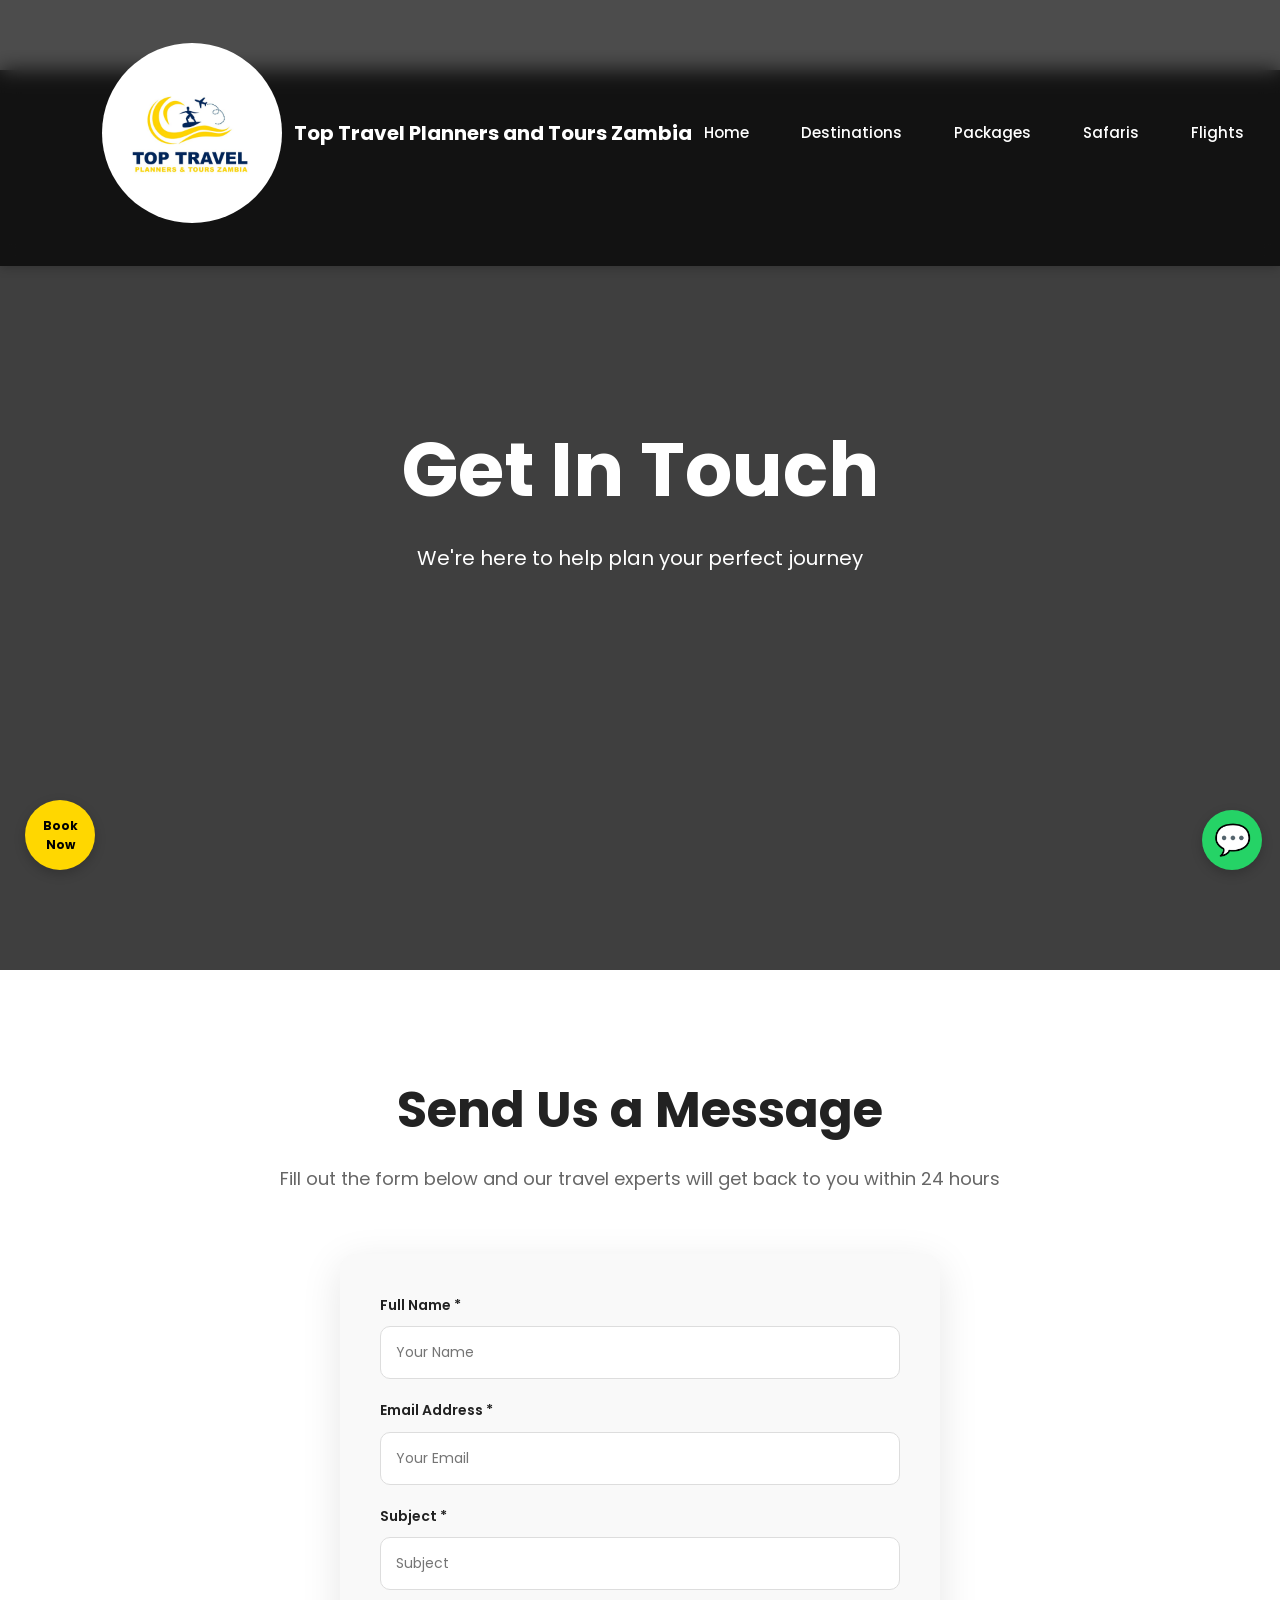
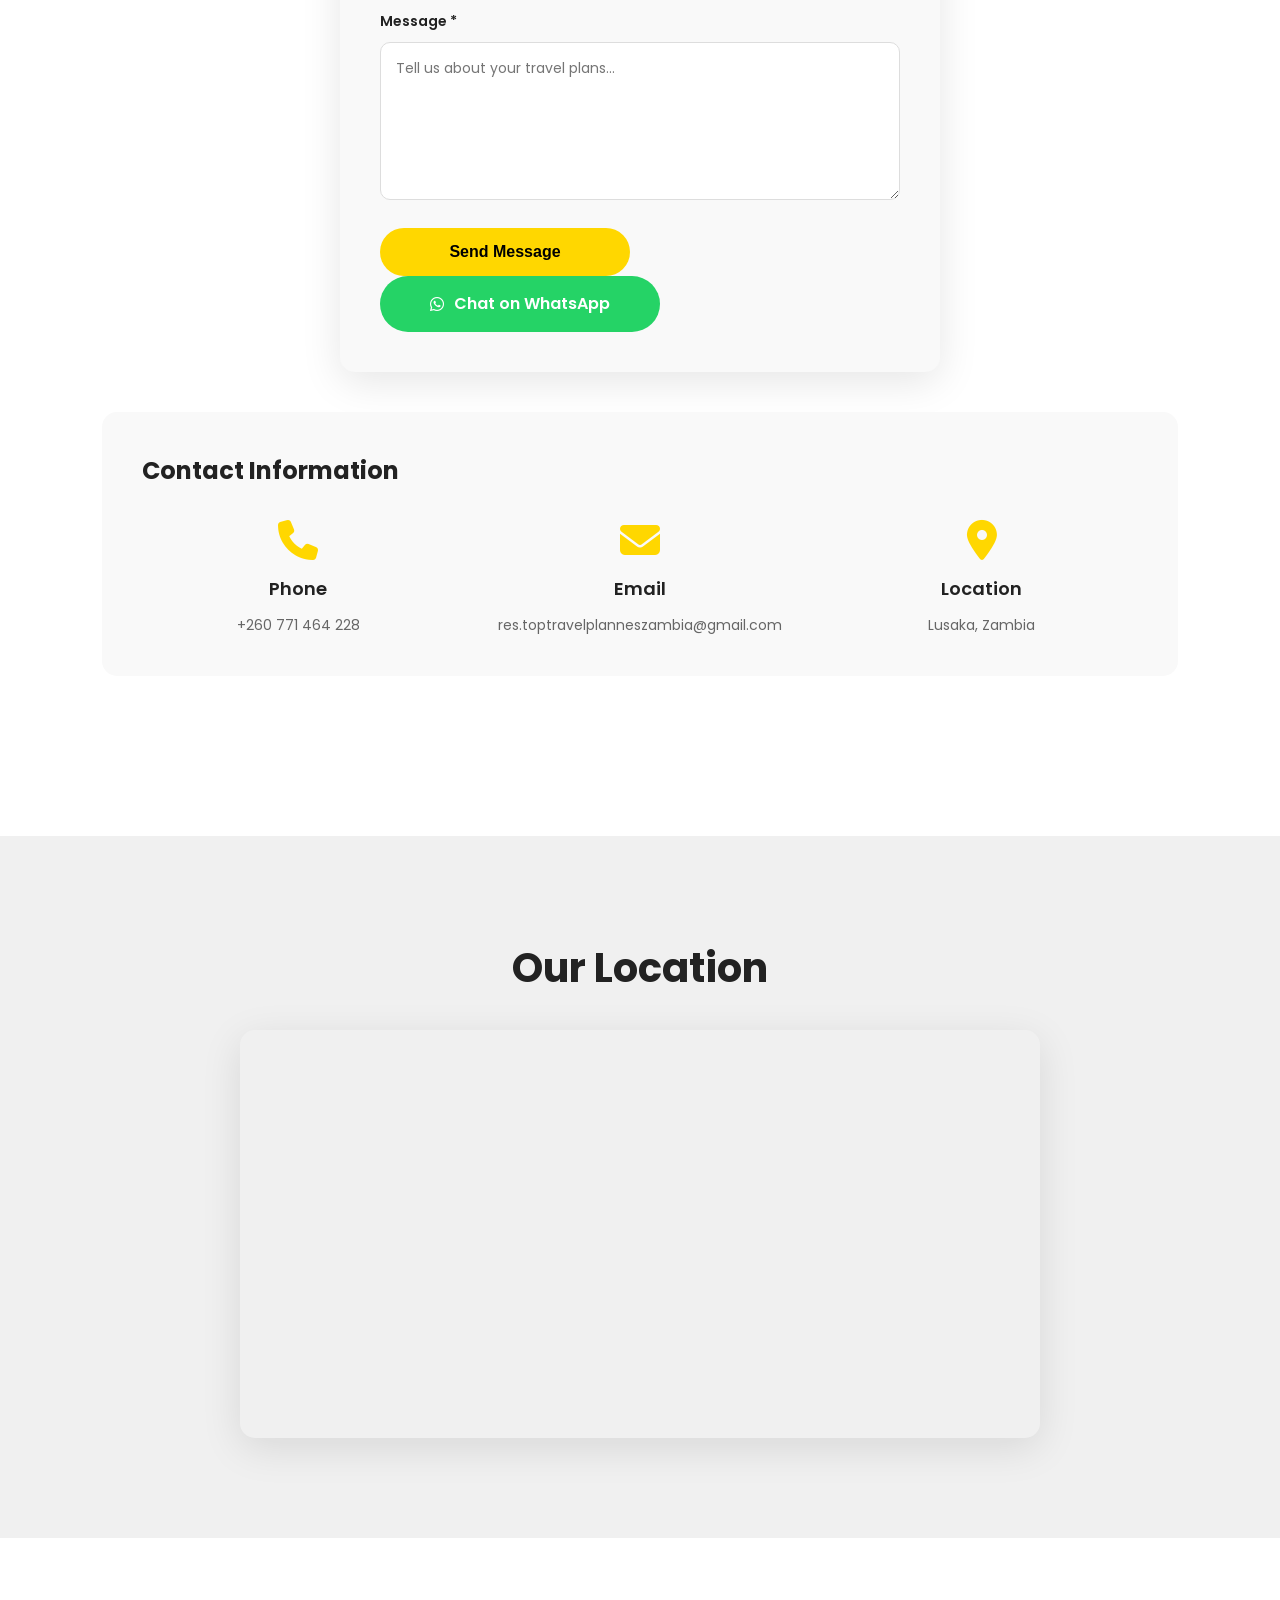
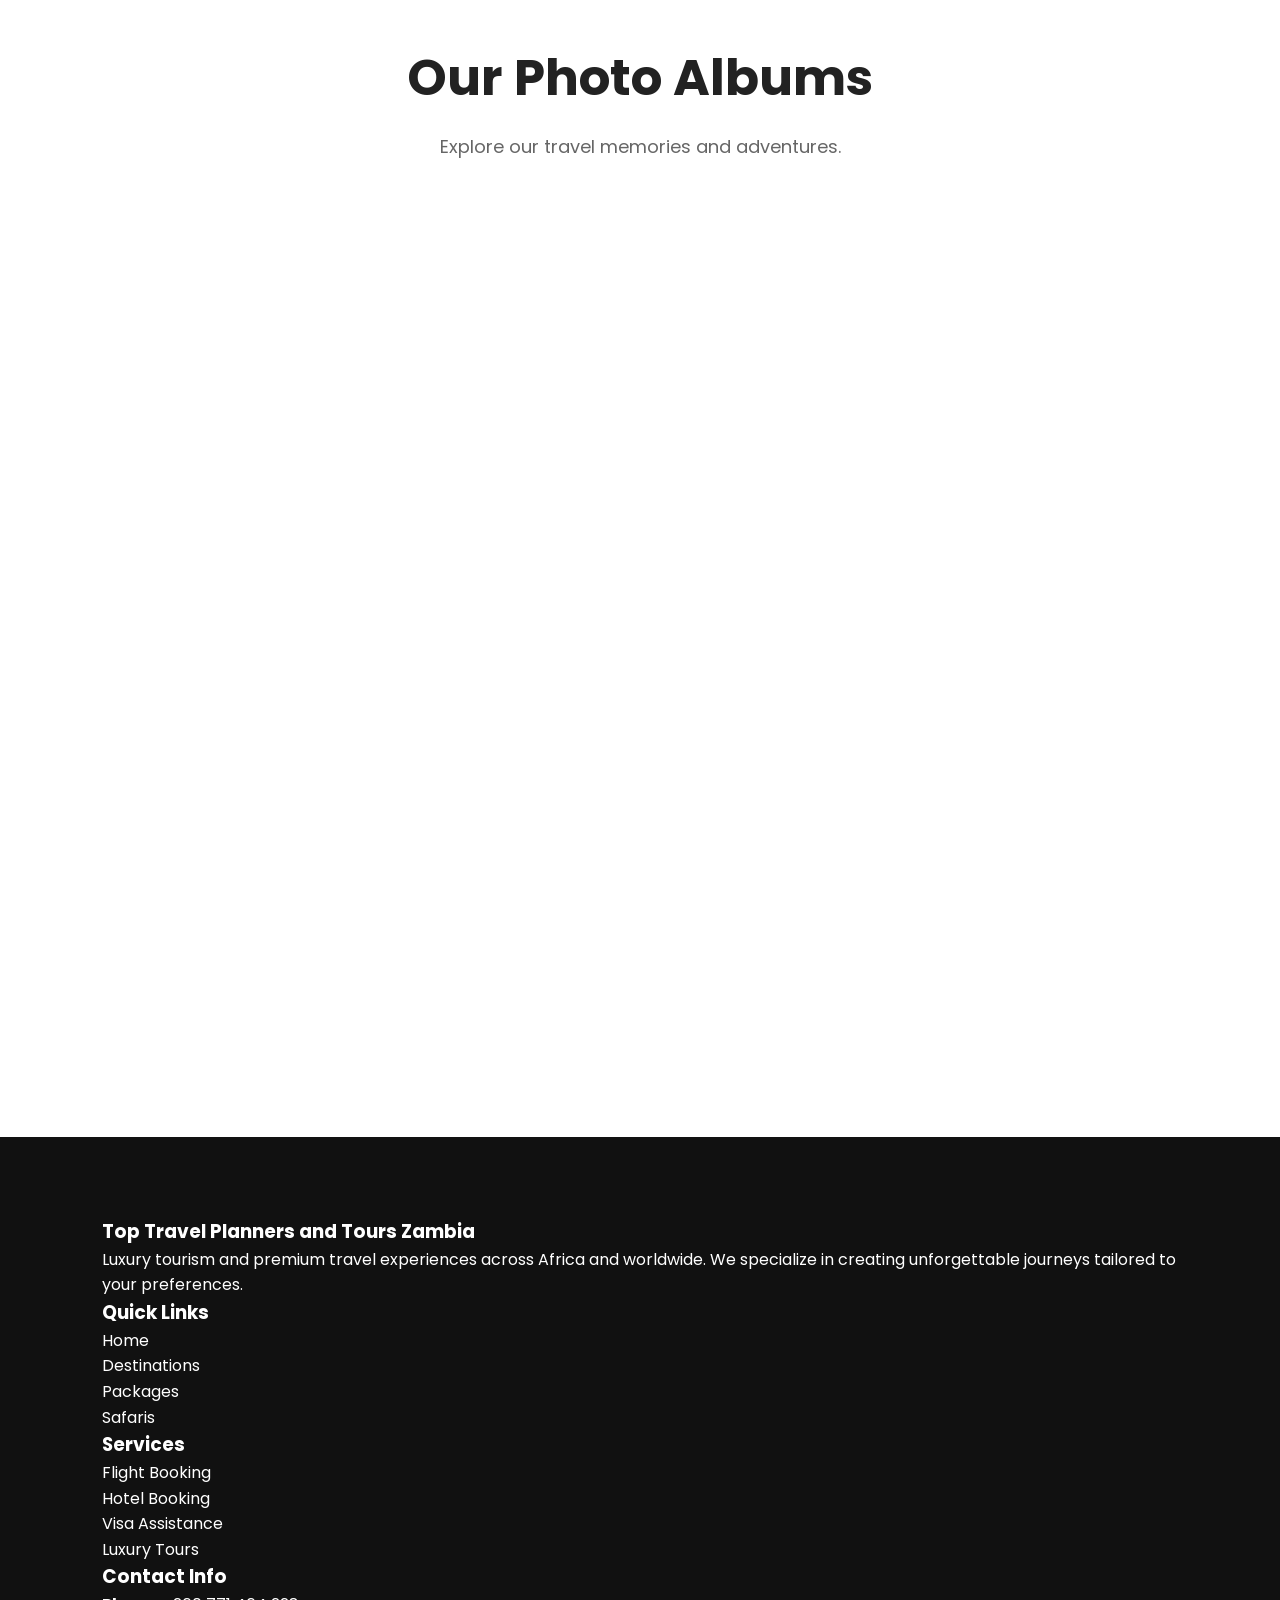
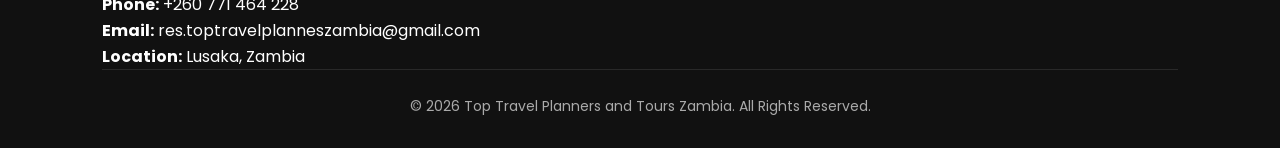
<file: contact.html>
<!DOCTYPE html>
<html lang="en">
<head>
<meta charset="UTF-8">
<meta name="viewport" content="width=device-width, initial-scale=1.0">
<title>Contact Us | Top Travel Planners and Tours Zambia</title>

<link rel="preconnect" href="https://fonts.googleapis.com">
<link rel="preconnect" href="https://fonts.gstatic.com" crossorigin>
<link href="https://fonts.googleapis.com/css2?family=Poppins:wght@300;400;500;600;700;800&display=swap" rel="stylesheet">
<link rel="stylesheet" href="https://cdnjs.cloudflare.com/ajax/libs/font-awesome/6.5.1/css/all.min.css"/>


<link rel="stylesheet" href="css/style.css">
    </head>

<body>

<!-- HEADER -->
<header>
  <div class="logo">
    <img src="images/images/WhatsApp Image 2026-05-03 at 16.54.03.jpeg" alt="Top Travel Planners and Tours Zambia Logo">
    <h2>Top Travel Planners and Tours Zambia</h2>
  </div>
  <nav>
    <ul id="nav-menu">
      <li><a href="index.html">Home</a></li>
      <li><a href="destinations.html">Destinations</a></li>
      <li><a href="packages.html">Packages</a></li>
      <li><a href="safaris.html">Safaris</a></li>
      <li><a href="flights.html">Flights</a></li>
      <li><a href="hotels.html">Hotels</a></li>
      <li><a href="services.html">Services</a></li>
      <li><a href="membership.html">Membership</a></li>
      <li><a href="blog.html">Blog</a></li>
      <li><a href="contact.html" class="active">Contact</a></li>
    </ul>
  </nav>
        <h2>Top Travel Planners <span>and Tours Zambia</span></h2>
  </div>
</header>

<!-- HERO -->
<section class="hero">
  <div class="hero-overlay"></div>
  <div class="hero-content">
    <h1>Get In Touch</h1>
    <p>We're here to help plan your perfect journey</p>
  </div>
</section>

<!-- CONTACT FORM SECTION -->
<section>
  <div class="section-title">
      <div class="menu-icon" onclick="toggleMenu()">
        <i class="fas fa-bars"></i>
      </div>
    <h2>Send Us a Message</h2>
    <p>Fill out the form below and our travel experts will get back to you within 24 hours</p>
  </div>

  <div class="form-container">
    <form id="contactForm">
      <div class="form-group">
        <label>Full Name *</label>
        <input type="text" id="name" placeholder="Your Name" required>
      </div>
      <div class="form-group">
        <label>Email Address *</label>
        <input type="email" id="email" placeholder="Your Email" required>
      </div>
      <div class="form-group">
        <label>Subject *</label>
        <input type="text" id="subject" placeholder="Subject" required>
      </div>
      <div class="form-group">
        <label>Message *</label>
        <textarea id="message" rows="6" placeholder="Tell us about your travel plans..." required></textarea>
      </div>
      <div class="button-group">
        <button type="button" class="submit-btn" onclick="sendMessage()">Send Message</button>
        <a class="whatsapp-btn" href="https://wa.me/260771464228" target="_blank">
          <i class="fab fa-whatsapp"></i> Chat on WhatsApp
        </a>
      </div>
    </form>
  </div>

  <!-- CONTACT INFORMATION -->
  <div class="info-box">
    <h3>Contact Information</h3>
    <div class="contact-info">
      <div class="contact-item">
        <i class="fas fa-phone"></i>
        <h4>Phone</h4>
        <p><a href="tel:+260771464228" style="color: #666;">+260 771 464 228</a></p>
      </div>
      <div class="contact-item">
        <i class="fas fa-envelope"></i>
        <h4>Email</h4>
        <p><a href="mailto:res.toptravelplanneszambia@gmail.com" style="color: #666;">res.toptravelplanneszambia@gmail.com</a></p>
      </div>
      <div class="contact-item">
        <i class="fas fa-map-marker-alt"></i>
        <h4>Location</h4>
        <p>Lusaka, Zambia</p>
      </div>
    </div>
  </div>
</section>

<!-- LOCATION MAP -->
<section class="location-section">
  <h2>Our Location</h2>
  <div class="map-container">
    <iframe src="https://www.google.com/maps/embed?pb=!1m18!1m12!1m3!1d3710.2156847291445!2d28.283333!3d-15.3875!2m3!1f0!2f0!3f0!3m2!1i1024!2i768!4f13.1!3m3!1m2!1s0x1940cd5620e5e7cd%3A0x0!2sLusaka%2C%20Zambia!5e0!3m2!1sen!2s!4v1234567890" allowfullscreen="" loading="lazy" referrerpolicy="no-referrer-when-downgrade"></iframe>
  </div>
</section>

<!-- PHOTO ALBUMS -->

<section class="photo-albums">

  <div class="section-title">

    <h2>Our Photo Albums</h2>

    <p>Explore our travel memories and adventures.</p>

  </div>

  <div class="albums-grid">

    <iframe src="https://photos.google.com/share/AF1QipNJm8k8uHWcdEsVLTTnxsbvHltiaPK-2AoOV3TDNPHByOCwq-DMMFTqJuyXerpLdg?key=QnRhZ3hOaHVJSTYzMzFoU3hJbzQ0ZEtkQ210bUtB/embed" width="100%" height="400" frameborder="0" allowfullscreen></iframe>

    <iframe src="https://photos.google.com/share/AF1QipO7NhxDAKmcMXGBxbATAmkHusktGoMpH8hqyHSzjpae1rBpjUUmRtMWUi2SgsDqRA?key=cWhSRDM0QVFjcW9wV0d3RFU3SlpPRlBDanJ3MVBR/embed" width="100%" height="400" frameborder="0" allowfullscreen></iframe>

  </div>

</section>

<!-- FOOTER -->
<footer>
  <div class="footer-content">
    <div class="footer-section">
      <h3>Top Travel Planners and Tours Zambia</h3>
      <p>Luxury tourism and premium travel experiences across Africa and worldwide. We specialize in creating unforgettable journeys tailored to your preferences.</p>
    </div>
    <div class="footer-section">
      <h3>Quick Links</h3>
      <a href="index.html">Home</a><br>
      <a href="destinations.html">Destinations</a><br>
      <a href="packages.html">Packages</a><br>
      <a href="safaris.html">Safaris</a>
    </div>
    <div class="footer-section">
      <h3>Services</h3>
      <a href="flights.html">Flight Booking</a><br>
      <a href="hotels.html">Hotel Booking</a><br>
      <a href="services.html">Visa Assistance</a><br>
      <a href="safaris.html">Luxury Tours</a>
    </div>
    <div class="footer-section">
      <h3>Contact Info</h3>
      <p><strong>Phone:</strong> +260 771 464 228</p>
      <p><strong>Email:</strong> res.toptravelplanneszambia@gmail.com</p>
      <p><strong>Location:</strong> Lusaka, Zambia</p>
    </div>
  </div>
  <div class="footer-bottom">
    <p>© 2026 Top Travel Planners and Tours Zambia. All Rights Reserved.</p>
  </div>
</footer>

<script>
function toggleMenu() {
    const nav = document.querySelector('nav');
    nav.style.display = nav.style.display === 'block' ? 'none' : 'block';
}

function sendMessage() {
    let name = document.getElementById("name").value;
    let email = document.getElementById("email").value;
    let subject = document.getElementById("subject").value;
    let message = document.getElementById("message").value;

    if(name === "" || email === "" || subject === "" || message === "") {
        alert("Please fill all required fields");
        return;
    }

    alert("Thank you for your message! Our travel experts will contact you shortly at " + email);
    document.getElementById("contactForm").reset();
}

// Preloader
window.addEventListener("load", function() {
    document.getElementById("preloader").style.display = "none";
});
</script>

<!-- WHATSAPP -->
<a href="https://wa.me/260771464228" class="whatsapp">
  💬
</a>

<!-- BOOK NOW -->
<a href="packages.html" class="book-now-btn">
  Book<br>Now
</a>

</body>
</html>
</file>
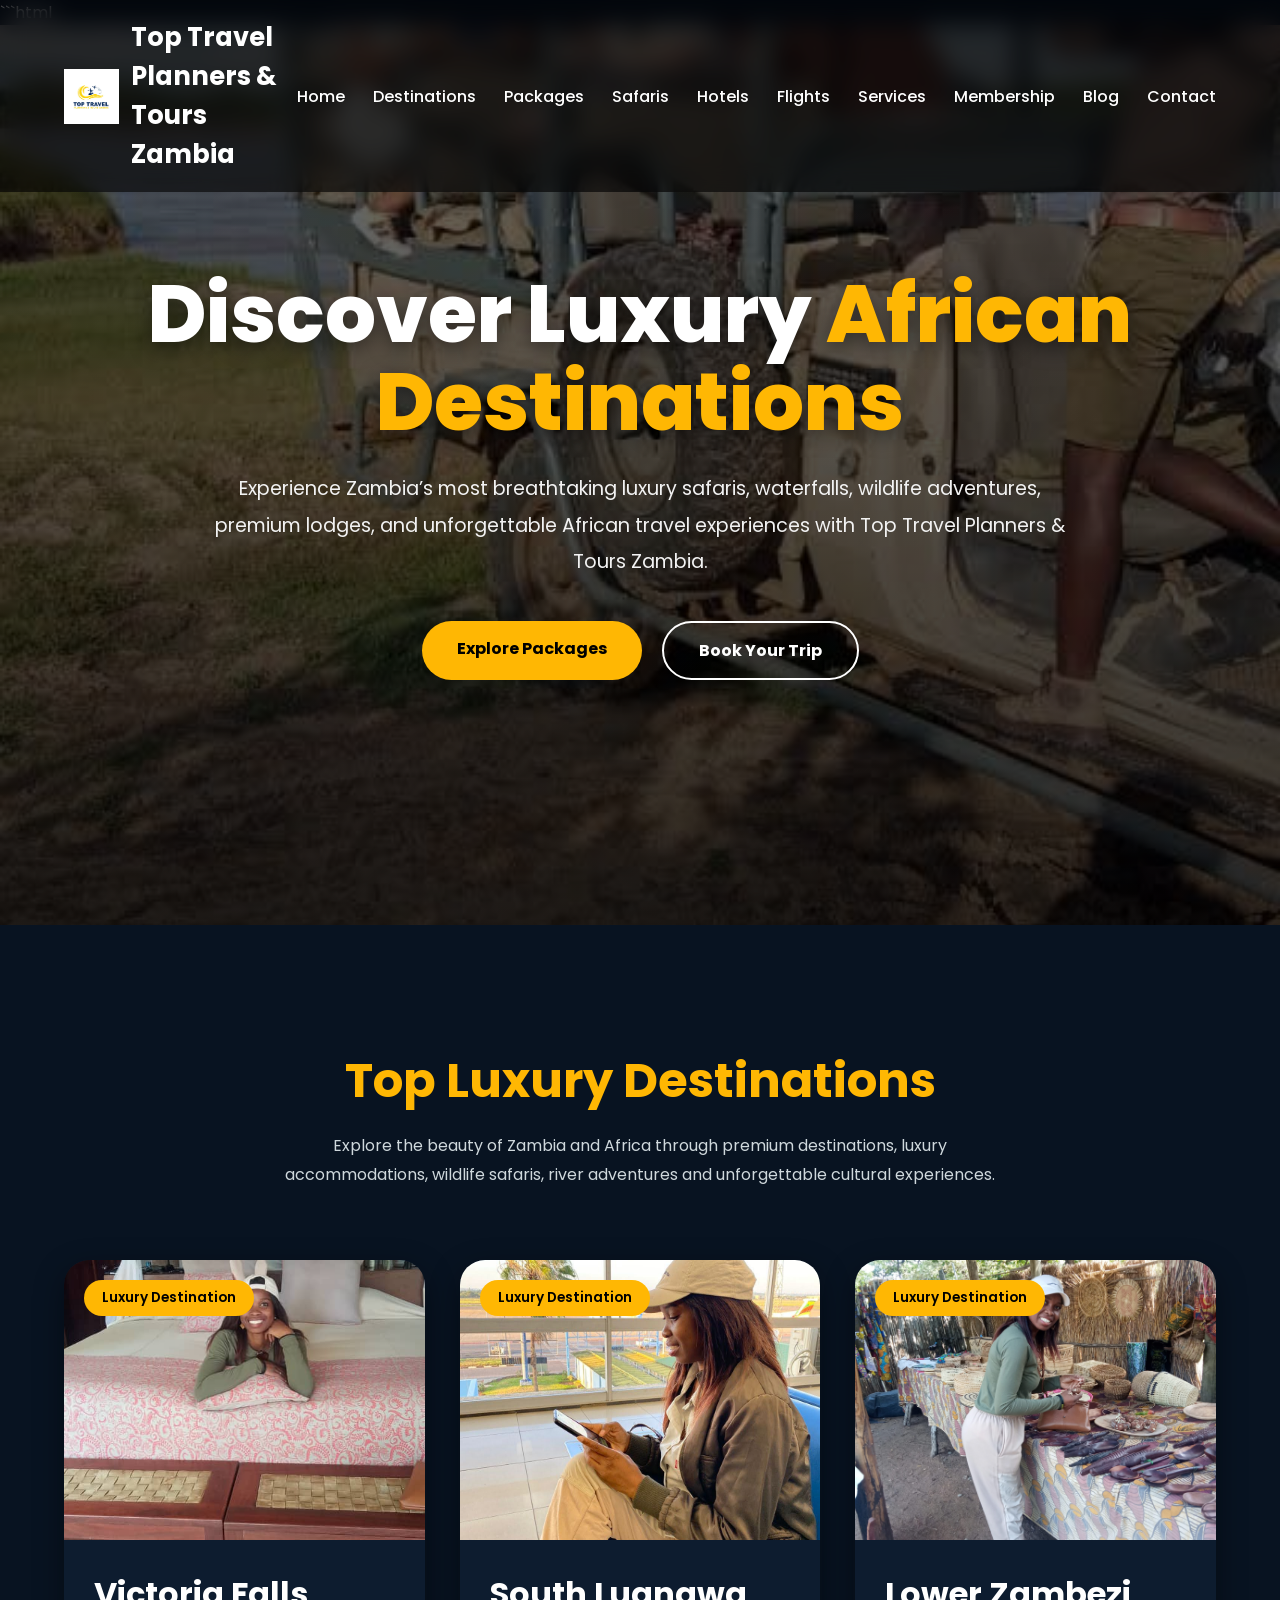
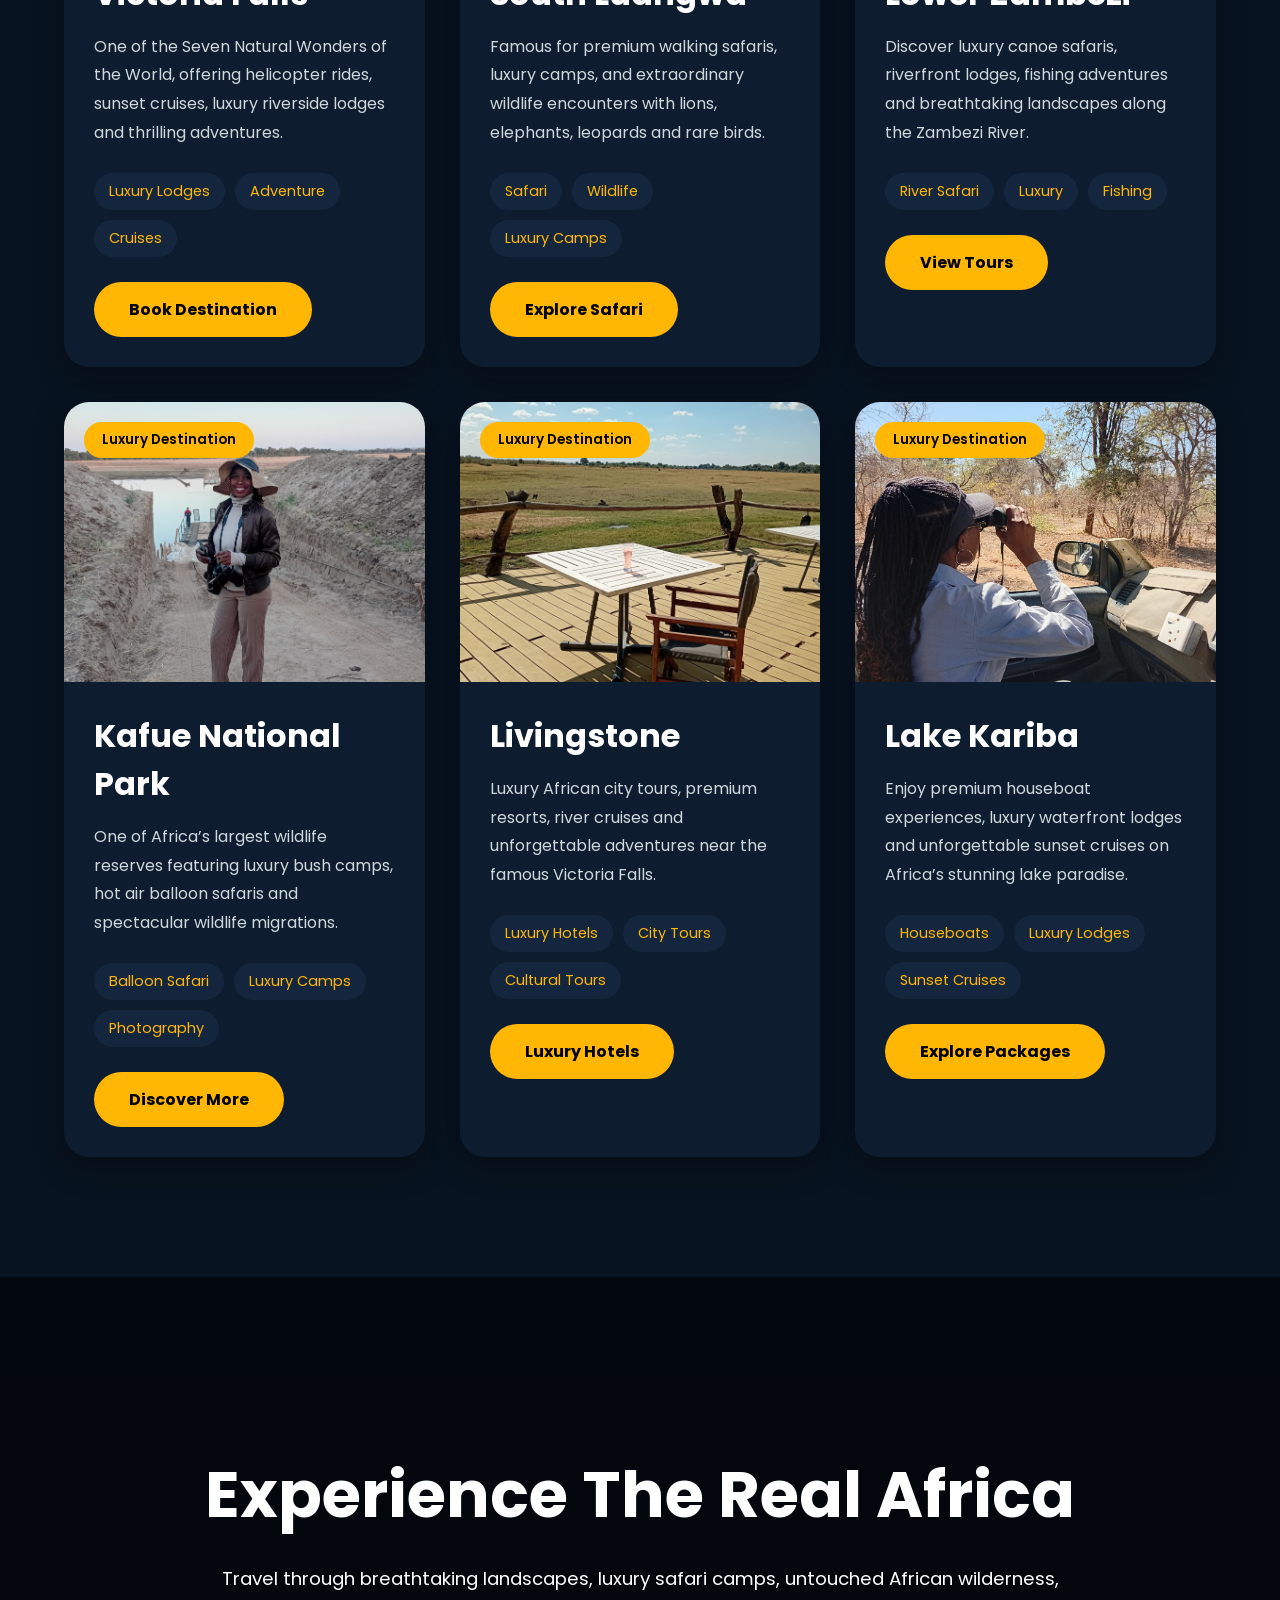
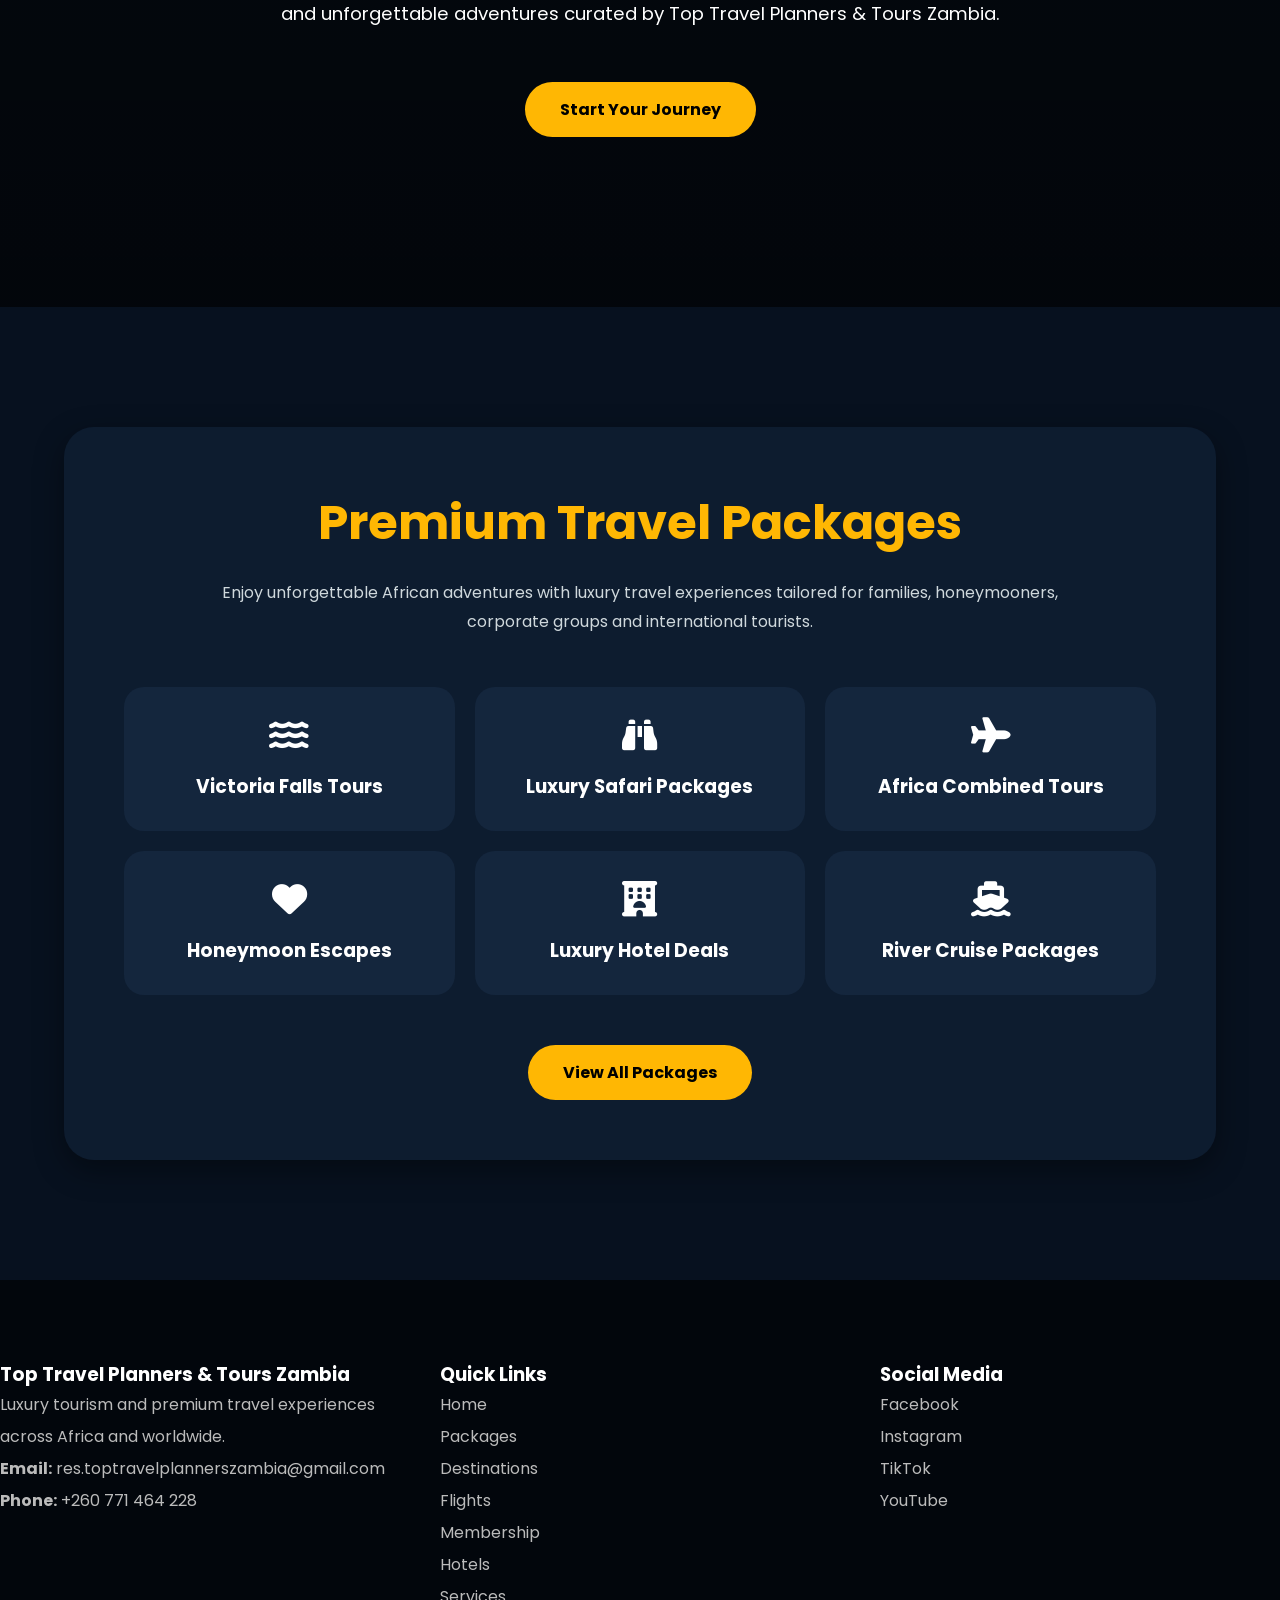
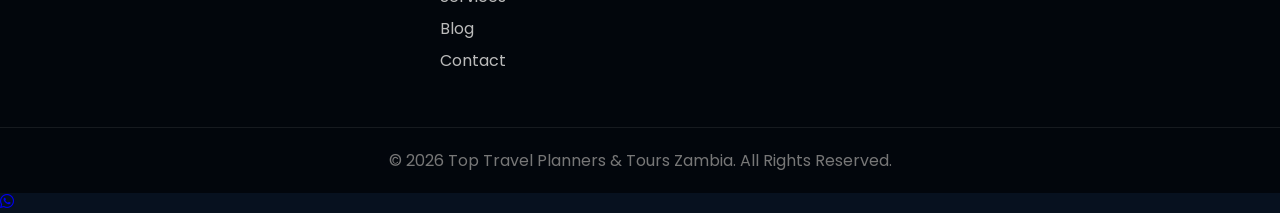
<file: destinations.html>
```html
<!DOCTYPE html>
<html lang="en">
<head>
<meta charset="UTF-8" />
<meta name="viewport" content="width=device-width, initial-scale=1.0"/>

<title>Top Travel Planners & Tours Zambia | Luxury African Destinations</title>

<!-- GOOGLE FONTS -->
<link rel="preconnect" href="https://fonts.googleapis.com">
<link rel="preconnect" href="https://fonts.gstatic.com" crossorigin>

<link href="https://fonts.googleapis.com/css2?family=Poppins:wght@300;400;500;600;700;800&display=swap" rel="stylesheet">

<!-- FONT AWESOME -->
<link rel="stylesheet"
href="https://cdnjs.cloudflare.com/ajax/libs/font-awesome/6.5.1/css/all.min.css"/>

<style>

*{
    margin:0;
    padding:0;
    box-sizing:border-box;
    scroll-behavior:smooth;
}

body{
    font-family:'Poppins',sans-serif;
    background:#07111f;
    color:#fff;
    overflow-x:hidden;
}

img{
    width:100%;
    display:block;
}

a{
    text-decoration:none;
}

.container{
    width:90%;
    max-width:1350px;
    margin:auto;
}

/* HEADER */

header{
    position:fixed;
    width:100%;
    top:0;
    left:0;
    z-index:1000;
    padding:18px 0;
    transition:.4s ease;
    background:rgba(0,0,0,.45);
    backdrop-filter:blur(12px);
}

header.scrolled{
    background:#06101d;
    box-shadow:0 5px 20px rgba(0,0,0,.5);
}

.navbar{
    display:flex;
    justify-content:space-between;
    align-items:center;
}

.logo{
    display:flex;
    align-items:center;
    gap:12px;
    color:#fff;
    font-size:1.6rem;
    font-weight:700;
}

.logo img{
    width:55px;
    height:55px;
    object-fit:contain;
}

nav ul{
    display:flex;
    list-style:none;
    gap:28px;
}

nav ul li a{
    color:#fff;
    font-weight:500;
    transition:.3s;
    position:relative;
}

nav ul li a::after{
    content:'';
    position:absolute;
    left:0;
    bottom:-6px;
    width:0;
    height:2px;
    background:#ffb703;
    transition:.4s;
}

nav ul li a:hover::after{
    width:100%;
}

nav ul li a:hover{
    color:#ffb703;
}

.menu-btn{
    display:none;
    font-size:2rem;
    cursor:pointer;
}

/* HERO */

.hero{
    height:100vh;
    background:
    linear-gradient(rgba(0,0,0,.55),rgba(0,0,0,.65)),
    url('images/images/IMG-20240322-WA0176.jpg')
    center/cover no-repeat;

    display:flex;
    align-items:center;
    text-align:center;
    position:relative;
    overflow:hidden;
}

.hero::before{
    content:'';
    position:absolute;
    width:100%;
    height:100%;
    background:linear-gradient(transparent,rgba(0,0,0,.4));
}

.hero-content{
    position:relative;
    z-index:2;
    animation:fadeIn 2s ease;
}

.hero h1{
    font-size:5rem;
    line-height:1.1;
    margin-bottom:25px;
    font-weight:800;
    text-shadow:0 5px 20px rgba(0,0,0,.5);
}

.hero h1 span{
    color:#ffb703;
}

.hero p{
    max-width:850px;
    margin:auto;
    font-size:1.2rem;
    line-height:1.9;
    color:#f2f2f2;
}

.hero-buttons{
    margin-top:40px;
    display:flex;
    justify-content:center;
    gap:20px;
    flex-wrap:wrap;
}

.btn{
    padding:15px 35px;
    border-radius:50px;
    background:#ffb703;
    color:#000;
    font-weight:700;
    transition:.4s;
    display:inline-block;
}

.btn:hover{
    transform:translateY(-5px);
    background:#fff;
}

.btn-outline{
    background:transparent;
    border:2px solid #fff;
    color:#fff;
}

.btn-outline:hover{
    background:#fff;
    color:#000;
}

/* DESTINATION SECTION */

.destinations{
    padding:120px 0;
    background:#081321;
}

.section-title{
    text-align:center;
    margin-bottom:70px;
}

.section-title h2{
    font-size:3rem;
    color:#ffb703;
    margin-bottom:15px;
}

.section-title p{
    color:#cfd8dc;
    max-width:750px;
    margin:auto;
    line-height:1.8;
}

.destination-grid{
    display:grid;
    grid-template-columns:repeat(auto-fit,minmax(350px,1fr));
    gap:35px;
}

.destination-card{
    background:#0d1c2f;
    border-radius:25px;
    overflow:hidden;
    box-shadow:0 10px 30px rgba(0,0,0,.4);
    transition:.5s;
    position:relative;
}

.destination-card:hover{
    transform:translateY(-15px);
}

.destination-image{
    height:280px;
    overflow:hidden;
    position:relative;
}

.destination-image img{
    height:100%;
    object-fit:cover;
    transition:1.2s;
}

.destination-card:hover .destination-image img{
    transform:scale(1.15);
}

.destination-image::after{
    content:'Luxury Destination';
    position:absolute;
    top:20px;
    left:20px;
    background:#ffb703;
    color:#000;
    padding:8px 18px;
    border-radius:30px;
    font-size:.85rem;
    font-weight:600;
}

.destination-content{
    padding:30px;
}

.destination-content h3{
    font-size:2rem;
    margin-bottom:15px;
}

.destination-content p{
    color:#cfd8dc;
    line-height:1.8;
    margin-bottom:25px;
}

.features{
    display:flex;
    flex-wrap:wrap;
    gap:10px;
    margin-bottom:25px;
}

.features span{
    background:#14263d;
    color:#ffb703;
    padding:8px 15px;
    border-radius:30px;
    font-size:.9rem;
}

/* PARALLAX SECTION */

.parallax{
    height:70vh;
    background:
    linear-gradient(rgba(0,0,0,.55),rgba(0,0,0,.65)),
    url('images/images/IMG-20240322-WA0102.jpg')
    center/cover fixed;

    display:flex;
    align-items:center;
    justify-content:center;
    text-align:center;
    padding:0 20px;
}

.parallax-content h2{
    font-size:4rem;
    margin-bottom:20px;
}

.parallax-content p{
    max-width:850px;
    margin:auto;
    line-height:1.9;
    font-size:1.15rem;
}

/* PACKAGES */

.packages{
    padding:120px 0;
    background:#07111f;
}

.package-box{
    background:#0d1c2f;
    border-radius:30px;
    padding:60px;
    text-align:center;
    box-shadow:0 10px 30px rgba(0,0,0,.4);
}

.package-box h2{
    font-size:3rem;
    margin-bottom:20px;
    color:#ffb703;
}

.package-box p{
    max-width:850px;
    margin:auto;
    line-height:1.8;
    color:#cfd8dc;
}

.package-list{
    display:grid;
    grid-template-columns:repeat(auto-fit,minmax(250px,1fr));
    gap:20px;
    margin-top:50px;
}

.package-item{
    background:#14263d;
    padding:30px;
    border-radius:20px;
    transition:.4s;
}

.package-item:hover{
    transform:translateY(-10px);
    background:#ffb703;
    color:#000;
}

.package-item i{
    font-size:2.2rem;
    margin-bottom:20px;
}

/* FOOTER */

footer{
    background:#02060c;
    padding:80px 0 20px;
}

.footer-grid{
    display:grid;
    grid-template-columns:repeat(auto-fit,minmax(250px,1fr));
    gap:40px;
    margin-bottom:50px;
}

footer h4{
    color:#ffb703;
    margin-bottom:20px;
    font-size:1.4rem;
}

footer p,
footer li,
footer a{
    color:#bbb;
    line-height:2;
    transition:.3s;
}

footer a:hover{
    color:#fff;
}

footer ul{
    list-style:none;
}

.footer-bottom{
    border-top:1px solid rgba(255,255,255,.08);
    text-align:center;
    padding-top:20px;
    color:#777;
}

/* ANIMATIONS */

@keyframes fadeIn{
    from{
        opacity:0;
        transform:translateY(40px);
    }

    to{
        opacity:1;
        transform:translateY(0);
    }
}

.destination-card{
    animation:fadeIn 1.2s ease;
}

/* MOBILE */

@media(max-width:991px){

    .hero h1{
        font-size:3.5rem;
    }

    nav{
        position:absolute;
        top:100%;
        left:-100%;
        width:100%;
        background:#081321;
        transition:.4s;
    }

    nav.active{
        left:0;
    }

    nav ul{
        flex-direction:column;
        padding:30px;
    }

    .menu-btn{
        display:block;
    }
}

@media(max-width:768px){

    .hero{
        height:auto;
        padding:160px 0 120px;
    }

    .hero h1{
        font-size:2.5rem;
    }

    .hero p{
        font-size:1rem;
    }

    .section-title h2{
        font-size:2.2rem;
    }

    .parallax-content h2{
        font-size:2.4rem;
    }

    .package-box{
        padding:35px 20px;
    }

}

</style>
</head>

<body>

<!-- HEADER -->

<header id="header">

<div class="container navbar">

<a href="index.html" class="logo">
<img src="images/images/WhatsApp Image 2026-05-03 at 16.54.03.jpeg" alt="Logo">
<span>Top Travel Planners & Tours Zambia</span>
</a>

<div class="menu-btn" id="menu-btn">
<i class="fas fa-bars"></i>
</div>

<nav id="nav">

<ul>

<li><a href="index.html">Home</a></li>

<li><a href="destinations.html">Destinations</a></li>

<li><a href="packages.html">Packages</a></li>

<li><a href="safaris.html">Safaris</a></li>

<li><a href="hotels.html">Hotels</a></li>

<li><a href="flights.html">Flights</a></li>

<li><a href="services.html">Services</a></li>

<li><a href="membership.html">Membership</a></li>

<li><a href="blog.html">Blog</a></li>

<li><a href="contact.html">Contact</a></li>

</ul>

</nav>

</div>

</header>

<!-- HERO -->

<section class="hero">

<div class="container hero-content">

<h1>
Discover Luxury <span>African Destinations</span>
</h1>

<p>
Experience Zambia’s most breathtaking luxury safaris,
waterfalls, wildlife adventures, premium lodges,
and unforgettable African travel experiences with
Top Travel Planners & Tours Zambia.
</p>

<div class="hero-buttons">

<a href="packages.html" class="btn">
Explore Packages
</a>

<a href="contact.html" class="btn btn-outline">
Book Your Trip
</a>

</div>

</div>

</section>

<!-- DESTINATIONS -->

<section class="destinations">

<div class="container">

<div class="section-title">

<h2>Top Luxury Destinations</h2>

<p>
Explore the beauty of Zambia and Africa through premium
destinations, luxury accommodations, wildlife safaris,
river adventures and unforgettable cultural experiences.
</p>

</div>

<div class="destination-grid">

<!-- CARD -->

<div class="destination-card">

<div class="destination-image">
<img src="images/images/IMG-20240322-WA0102.jpg">
</div>

<div class="destination-content">

<h3>Victoria Falls</h3>

<p>
One of the Seven Natural Wonders of the World,
offering helicopter rides, sunset cruises,
luxury riverside lodges and thrilling adventures.
</p>

<div class="features">
<span>Luxury Lodges</span>
<span>Adventure</span>
<span>Cruises</span>
</div>

<a href="contact.html" class="btn">
Book Destination
</a>

</div>

</div>

<!-- CARD -->

<div class="destination-card">

<div class="destination-image">
<img src="images/images/IMG-20240322-WA0015 (1).jpg">
</div>

<div class="destination-content">

<h3>South Luangwa</h3>

<p>
Famous for premium walking safaris, luxury camps,
and extraordinary wildlife encounters with lions,
elephants, leopards and rare birds.
</p>

<div class="features">
<span>Safari</span>
<span>Wildlife</span>
<span>Luxury Camps</span>
</div>

<a href="safaris.html" class="btn">
Explore Safari
</a>

</div>

</div>

<!-- CARD -->

<div class="destination-card">

<div class="destination-image">
<img src="images/images/IMG_20240322_092942.jpg">
</div>

<div class="destination-content">

<h3>Lower Zambezi</h3>

<p>
Discover luxury canoe safaris, riverfront lodges,
fishing adventures and breathtaking landscapes
along the Zambezi River.
</p>

<div class="features">
<span>River Safari</span>
<span>Luxury</span>
<span>Fishing</span>
</div>

<a href="packages.html" class="btn">
View Tours
</a>

</div>

</div>

<!-- CARD -->

<div class="destination-card">

<div class="destination-image">
<img src="images/images/20250713_062836.jpg">
</div>

<div class="destination-content">

<h3>Kafue National Park</h3>

<p>
One of Africa’s largest wildlife reserves featuring
luxury bush camps, hot air balloon safaris and
spectacular wildlife migrations.
</p>

<div class="features">
<span>Balloon Safari</span>
<span>Luxury Camps</span>
<span>Photography</span>
</div>

<a href="contact.html" class="btn">
Discover More
</a>

</div>

</div>

<!-- CARD -->

<div class="destination-card">

<div class="destination-image">
<img src="images/images/20250712_133740.jpg">
</div>

<div class="destination-content">

<h3>Livingstone</h3>

<p>
Luxury African city tours, premium resorts,
river cruises and unforgettable adventures
near the famous Victoria Falls.
</p>

<div class="features">
<span>Luxury Hotels</span>
<span>City Tours</span>
<span>Cultural Tours</span>
</div>

<a href="hotels.html" class="btn">
Luxury Hotels
</a>

</div>

</div>

<!-- CARD -->

<div class="destination-card">

<div class="destination-image">
<img src="images/images/20250712_110803.jpg">
</div>

<div class="destination-content">

<h3>Lake Kariba</h3>

<p>
Enjoy premium houseboat experiences, luxury
waterfront lodges and unforgettable sunset
cruises on Africa’s stunning lake paradise.
</p>

<div class="features">
<span>Houseboats</span>
<span>Luxury Lodges</span>
<span>Sunset Cruises</span>
</div>

<a href="packages.html" class="btn">
Explore Packages
</a>

</div>

</div>

</div>

</div>

</section>

<!-- PARALLAX -->

<section class="parallax">

<div class="parallax-content">

<h2>Experience The Real Africa</h2>

<p>
Travel through breathtaking landscapes,
luxury safari camps, untouched African wilderness,
and unforgettable adventures curated by
Top Travel Planners & Tours Zambia.
</p>

<br><br>

<a href="contact.html" class="btn">
Start Your Journey
</a>

</div>

</section>

<!-- PACKAGES -->

<section class="packages">

<div class="container">

<div class="package-box">

<h2>Premium Travel Packages</h2>

<p>
Enjoy unforgettable African adventures with luxury
travel experiences tailored for families, honeymooners,
corporate groups and international tourists.
</p>

<div class="package-list">

<div class="package-item">
<i class="fa-solid fa-water"></i>
<h3>Victoria Falls Tours</h3>
</div>

<div class="package-item">
<i class="fa-solid fa-binoculars"></i>
<h3>Luxury Safari Packages</h3>
</div>

<div class="package-item">
<i class="fa-solid fa-plane"></i>
<h3>Africa Combined Tours</h3>
</div>

<div class="package-item">
<i class="fa-solid fa-heart"></i>
<h3>Honeymoon Escapes</h3>
</div>

<div class="package-item">
<i class="fa-solid fa-hotel"></i>
<h3>Luxury Hotel Deals</h3>
</div>

<div class="package-item">
<i class="fa-solid fa-ship"></i>
<h3>River Cruise Packages</h3>
</div>

</div>

<br><br>

<a href="packages.html" class="btn">
View All Packages
</a>

</div>

</div>

</section>

<!-- FOOTER -->

<footer>

<div class="footer-grid">

<div class="footer-box">

<h3>Top Travel Planners & Tours Zambia</h3>

<p>
Luxury tourism and premium travel experiences across Africa and worldwide.
</p>

<p>
<strong>Email:</strong> res.toptravelplannerszambia@gmail.com
</p>

<p>
<strong>Phone:</strong> +260 771 464 228
</p>

</div>

<div class="footer-box">

<h3>Quick Links</h3>

<p><a href="#">Home</a></p>
<p><a href="#">Packages</a></p>
<p><a href="#">Destinations</a></p>
<p><a href="#">Flights</a></p>
<p><a href="#">Membership</a></p>
<p><a href="#">Hotels</a></p>
<p><a href="#">Services</a></p>
<p><a href="#">Blog</a></p>
<p><a href="#">Contact</a></p>

</div>

<div class="footer-box">

<h3>Social Media</h3>

<p><a href="#">Facebook</a></p>
<p><a href="#">Instagram</a></p>
<p><a href="#">TikTok</a></p>
<p><a href="#">YouTube</a></p>

</div>

</div>

<div class="footer-bottom">

© 2026 Top Travel Planners & Tours Zambia. All Rights Reserved.

</div>

</footer>

<!-- WHATSAPP -->

<a href="https://wa.me/260771464228" class="whatsapp">

<i class="fab fa-whatsapp"></i>

</a>

<!-- JAVASCRIPT -->

<script>

window.addEventListener("load",()=>{

document.getElementById("preloader").style.display="none";

});

window.addEventListener("scroll",()=>{

const header=document.querySelector("header");

if(window.scrollY>50){

header.style.background="rgba(0,0,0,0.9)";

}else{

header.style.background="rgba(0,0,0,0.6)";

}

});

</script>

</body>

</html>
</file>
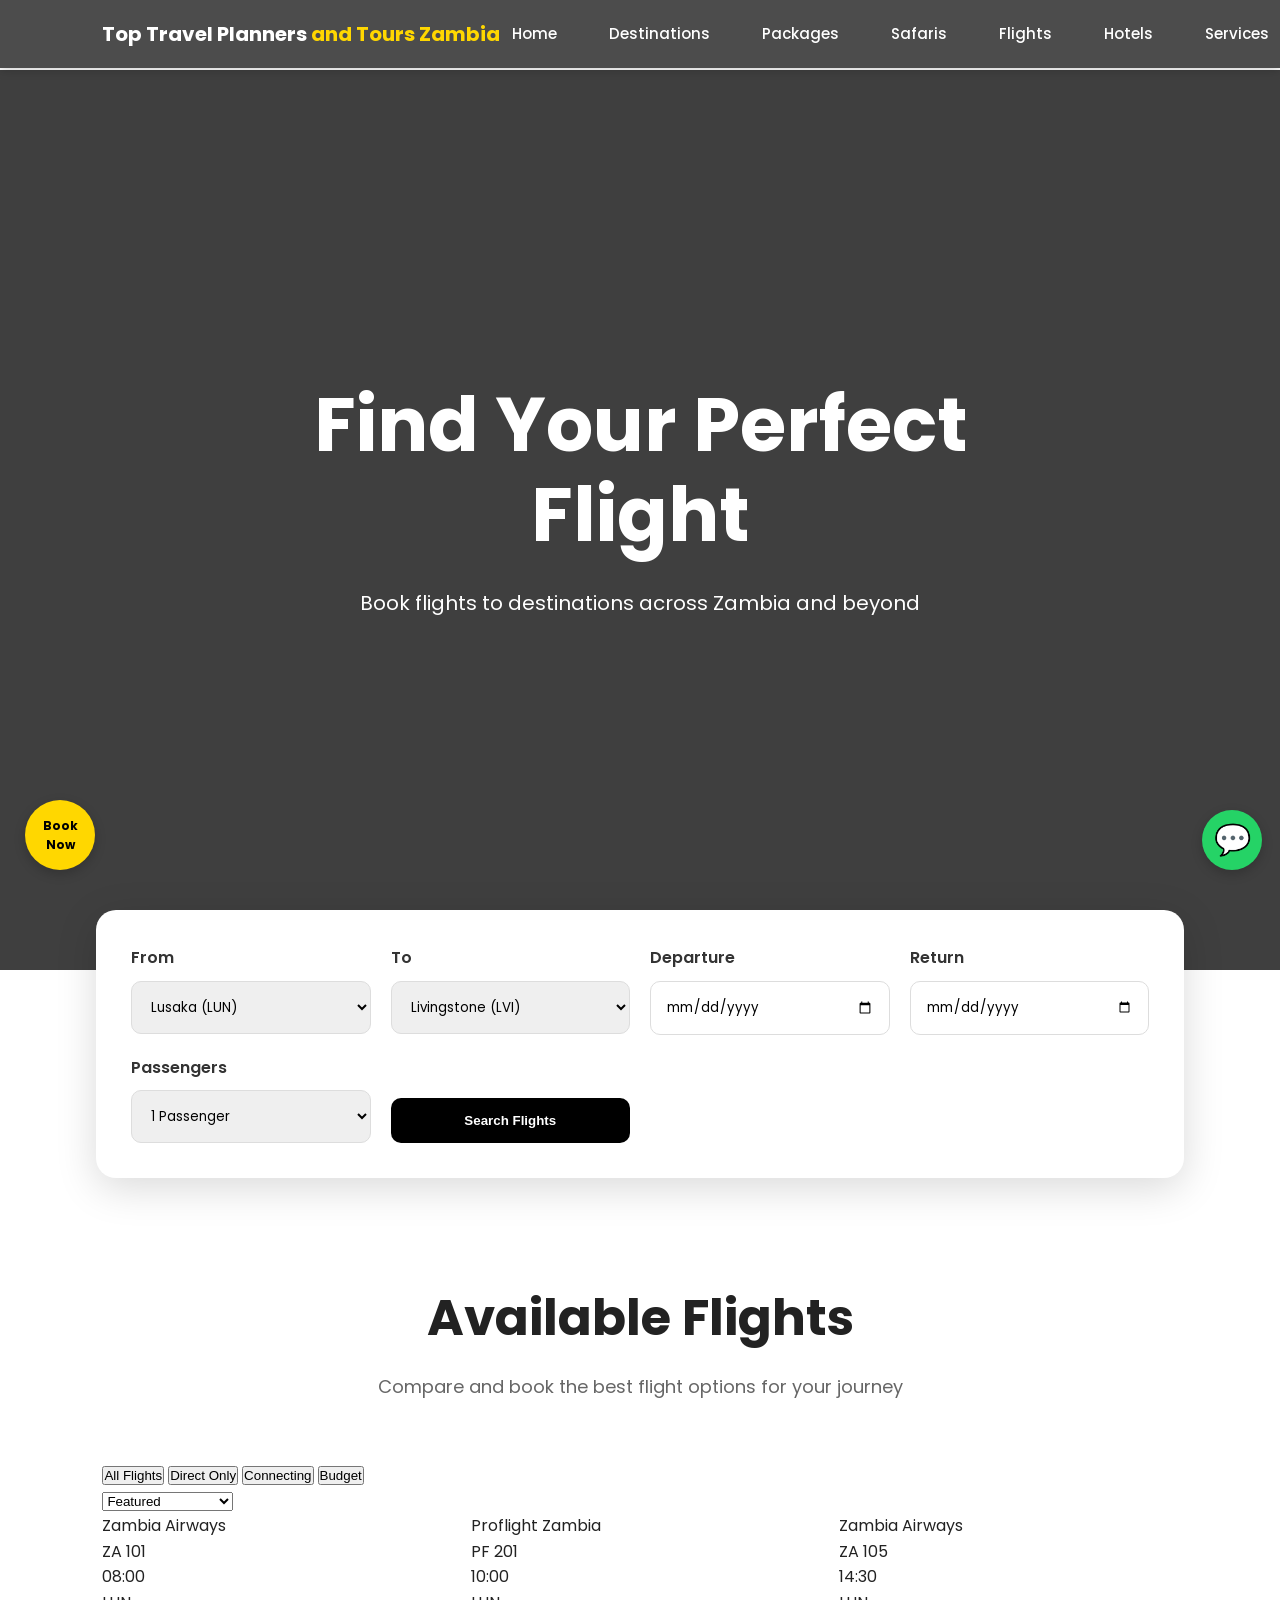
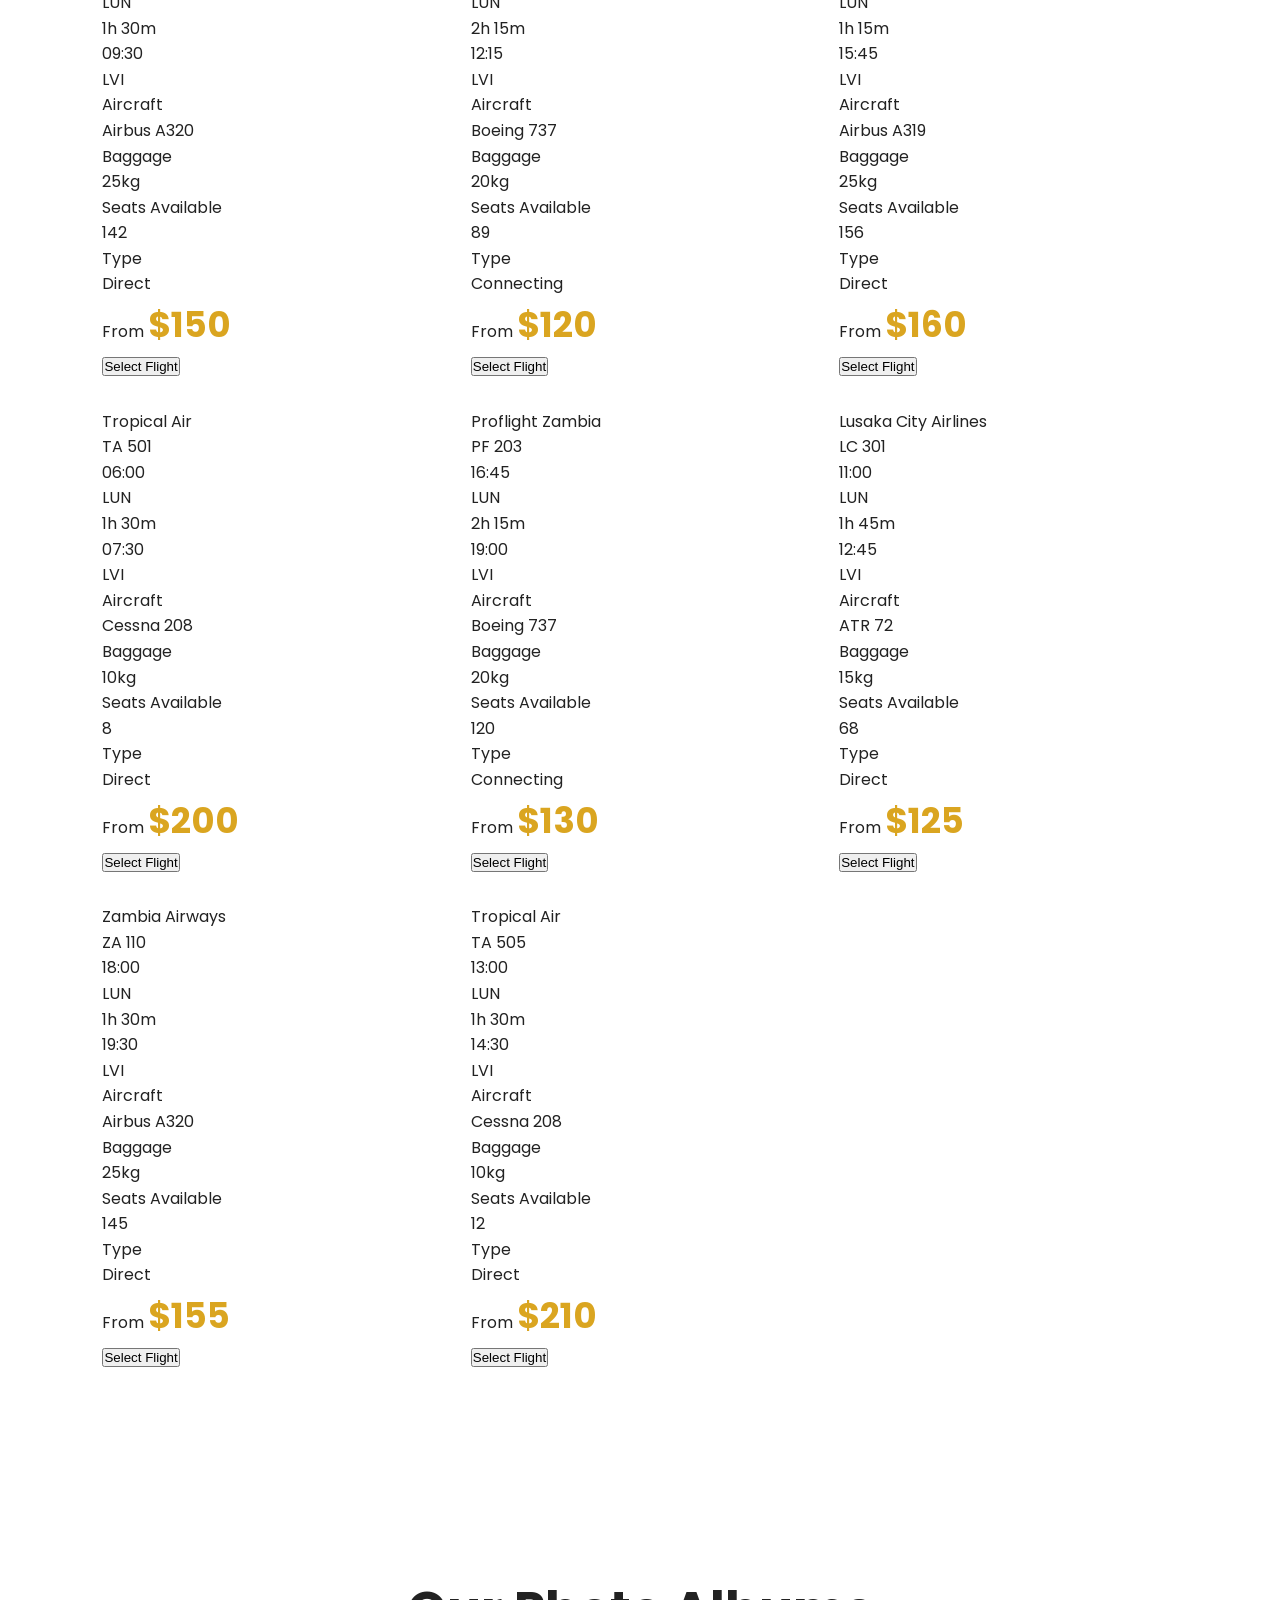
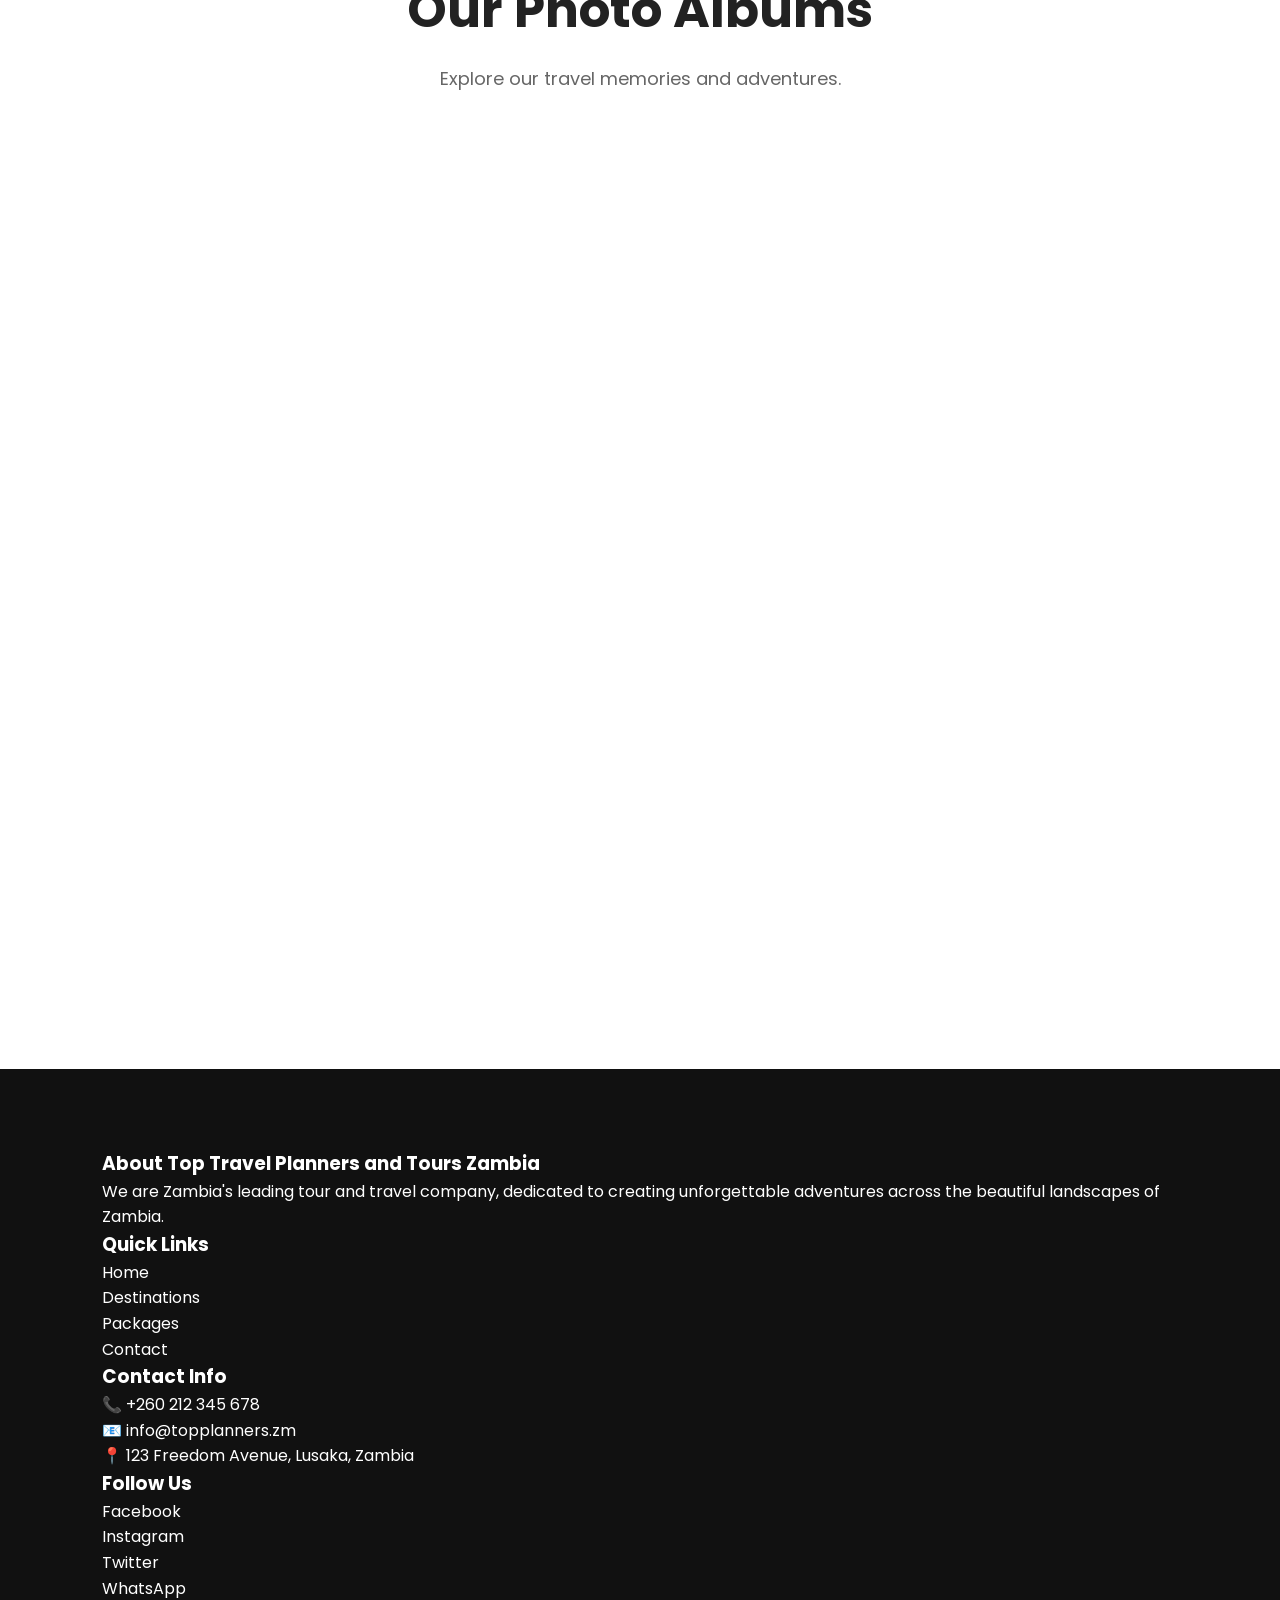
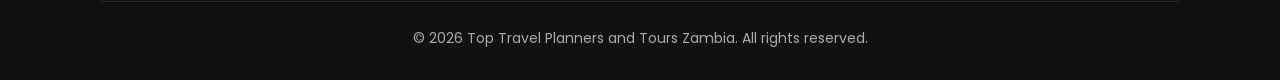
<file: flights.html>
﻿<!DOCTYPE html>
<html lang="en">
<head>
  <meta charset="UTF-8" />
  <meta name="viewport" content="width=device-width, initial-scale=1.0"/>
  <title>Flights | Top Travel Planners and Tours Zambia</title>

  <link rel="preconnect" href="https://fonts.googleapis.com">
  <link rel="preconnect" href="https://fonts.gstatic.com" crossorigin>
  <link href="https://fonts.googleapis.com/css2?family=Poppins:wght@300;400;500;600;700;800&display=swap" rel="stylesheet">

  
<link rel="stylesheet" href="https://cdnjs.cloudflare.com/ajax/libs/font-awesome/6.5.1/css/all.min.css"/>
    <link rel="stylesheet" href="css/style.css">
    </head>

<body>
  <div id="preloader"><div class="loader"></div></div>

  <header>
    <div class="logo">
      <h2>Top Travel Planners <span>and Tours Zambia</span></h2>
    </div>
    <div class="menu-icon" onclick="toggleMenu()">
      <i class="fas fa-bars"></i>
    </div>
    <nav>
      <ul>
        <li><a href="index.html">Home</a></li>
        <li><a href="destinations.html">Destinations</a></li>
        <li><a href="packages.html">Packages</a></li>
        <li><a href="safaris.html">Safaris</a></li>
        <li><a href="flights.html">Flights</a></li>
        <li><a href="hotels.html">Hotels</a></li>
        <li><a href="services.html">Services</a></li>
        <li><a href="membership.html">Membership</a></li>
        <li><a href="blog.html">Blog</a></li>
        <li><a href="contact.html">Contact</a></li>
      </ul>
    </nav>
  </header>

  <section class="hero">
    <div class="hero-overlay"></div>
    <div class="hero-content">
      <h1>Find Your Perfect Flight</h1>
      <p>Book flights to destinations across Zambia and beyond</p>
    </div>
  </section>

  <div class="search-box">
    <div class="search-card">
      <label>From</label>
      <select id="from">
        <option>Lusaka (LUN)</option>
        <option>Livingstone (LVI)</option>
        <option>Ndola (NLA)</option>
        <option>Johannesburg (JNB)</option>
      </select>
    </div>
    <div class="search-card">
      <label>To</label>
      <select id="to">
        <option>Livingstone (LVI)</option>
        <option>Lusaka (LUN)</option>
        <option>Ndola (NLA)</option>
        <option>Johannesburg (JNB)</option>
      </select>
    </div>
    <div class="search-card">
      <label>Departure</label>
      <input type="date" id="departure" />
    </div>
    <div class="search-card">
      <label>Return</label>
      <input type="date" id="return" />
    </div>
    <div class="search-card">
      <label>Passengers</label>
      <select id="passengers">
        <option>1 Passenger</option>
        <option>2 Passengers</option>
        <option>3 Passengers</option>
        <option>4+ Passengers</option>
      </select>
    </div>
    <button class="search-btn" onclick="searchFlights()">Search Flights</button>
  </div>

  <section>
    <div class="section-title">
      <h2>Available Flights</h2>
      <p>Compare and book the best flight options for your journey</p>
    </div>

    <div class="filter-section">
      <div class="filter-group">
        <button class="filter-btn active" onclick="filterFlights('all')">All Flights</button>
        <button class="filter-btn" onclick="filterFlights('direct')">Direct Only</button>
        <button class="filter-btn" onclick="filterFlights('connecting')">Connecting</button>
        <button class="filter-btn" onclick="filterFlights('budget')">Budget</button>
      </div>
      <select class="sort-select" id="sortSelect" onchange="sortFlights()">
        <option value="featured">Featured</option>
        <option value="price-low">Price: Low to High</option>
        <option value="price-high">Price: High to Low</option>
        <option value="duration">Shortest Duration</option>
        <option value="departure">Earliest Departure</option>
      </select>
    </div>

    <div class="grid" id="flightGrid"></div>
  </section>

  <div id="flightModal" class="modal">
    <div class="modal-content">
      <span class="close" onclick="closeModal()">&times;</span>
      <h2 class="modal-title" id="modalAirline"></h2>
      <div class="modal-flight-info">
        <div class="modal-route">
          <div class="modal-airport">
            <div class="modal-time" id="modalDepartTime"></div>
            <div class="modal-code" id="modalFromCode"></div>
          </div>
          <div class="modal-duration-line"></div>
          <div class="modal-airport">
            <div class="modal-time" id="modalArrivalTime"></div>
            <div class="modal-code" id="modalToCode"></div>
          </div>
        </div>
        <div style="text-align: center; margin-top: 10px; font-size: 12px; color: #666;" id="modalFlightDetails"></div>
      </div>

      <div class="modal-details">
        <div class="detail-item">
          <div class="detail-label">Flight Duration</div>
          <div class="detail-value" id="modalDuration"></div>
        </div>
        <div class="detail-item">
          <div class="detail-label">Aircraft</div>
          <div class="detail-value" id="modalAircraft"></div>
        </div>
        <div class="detail-item">
          <div class="detail-label">Seats Available</div>
          <div class="detail-value" id="modalSeats"></div>
        </div>
        <div class="detail-item">
          <div class="detail-label">Baggage Allowance</div>
          <div class="detail-value" id="modalBaggage"></div>
        </div>
      </div>

      <div class="booking-form">
        <h3 style="margin-bottom: 15px;">Passenger Information</h3>
        <div class="form-group">
          <label>Full Name</label>
          <input type="text" placeholder="Enter your name" />
        </div>
        <div class="form-group">
          <label>Email</label>
          <input type="email" placeholder="Enter your email" />
        </div>
        <div class="form-group">
          <label>Phone Number</label>
          <input type="tel" placeholder="Enter your phone number" />
        </div>
        <div class="form-group">
          <label>Passport Number</label>
          <input type="text" placeholder="Enter your passport number" />
        </div>
        <div class="form-group">
          <label>Seat Preference</label>
          <select>
            <option>Any Seat</option>
            <option>Aisle</option>
            <option>Window</option>
            <option>Middle</option>
          </select>
        </div>
        <div class="form-group">
          <label>Special Requests</label>
          <textarea style="width: 100%; padding: 12px; border: 1px solid #ddd; border-radius: 8px; font-family: 'Poppins', sans-serif;" rows="3" placeholder="Any special requests?"></textarea>
        </div>
        <button class="submit-btn" onclick="submitBooking()">Complete Booking</button>
      </div>
    </div>
  </div>

<!-- PHOTO ALBUMS -->

<section class="photo-albums">

  <div class="section-title">

    <h2>Our Photo Albums</h2>

    <p>Explore our travel memories and adventures.</p>

  </div>

  <div class="albums-grid">

    <iframe src="https://photos.google.com/share/AF1QipNJm8k8uHWcdEsVLTTnxsbvHltiaPK-2AoOV3TDNPHByOCwq-DMMFTqJuyXerpLdg?key=QnRhZ3hOaHVJSTYzMzFoU3hJbzQ0ZEtkQ210bUtB/embed" width="100%" height="400" frameborder="0" allowfullscreen></iframe>

    <iframe src="https://photos.google.com/share/AF1QipO7NhxDAKmcMXGBxbATAmkHusktGoMpH8hqyHSzjpae1rBpjUUmRtMWUi2SgsDqRA?key=cWhSRDM0QVFjcW9wV0d3RFU3SlpPRlBDanJ3MVBR/embed" width="100%" height="400" frameborder="0" allowfullscreen></iframe>

  </div>

</section>

  <footer>
    <div class="footer-content">
      <div class="footer-section">
        <h3>About Top Travel Planners and Tours Zambia</h3>
        <p>We are Zambia's leading tour and travel company, dedicated to creating unforgettable adventures across the beautiful landscapes of Zambia.</p>
      </div>
      <div class="footer-section">
        <h3>Quick Links</h3>
        <a href="index.html">Home</a><br>
        <a href="destinations.html">Destinations</a><br>
        <a href="packages.html">Packages</a><br>
        <a href="contact.html">Contact</a>
      </div>
      <div class="footer-section">
        <h3>Contact Info</h3>
        <p>📞 +260 212 345 678<br>
        📧 info@topplanners.zm<br>
        📍 123 Freedom Avenue, Lusaka, Zambia</p>
      </div>
      <div class="footer-section">
        <h3>Follow Us</h3>
        <p>
          <a href="#">Facebook</a><br>
          <a href="#">Instagram</a><br>
          <a href="#">Twitter</a><br>
          <a href="#">WhatsApp</a>
        </p>
      </div>
    </div>
    <div class="footer-bottom">
      <p>&copy; 2026 Top Travel Planners and Tours Zambia. All rights reserved.</p>
    </div>
  </footer>

  <script>
    window.addEventListener('load', function() { document.getElementById('preloader').style.display = 'none'; });

    const flights = [
      { id: 1, airline: 'Zambia Airways', flightNumber: 'ZA 101', from: 'Lusaka (LUN)', to: 'Livingstone (LVI)', departTime: '08:00', arrivalTime: '09:30', duration: '1h 30m', date: '2026-05-15', type: 'direct', aircraft: 'Airbus A320', seats: 142, baggage: '25kg', price: 150, category: 'direct' },
      { id: 2, airline: 'Proflight Zambia', flightNumber: 'PF 201', from: 'Lusaka (LUN)', to: 'Livingstone (LVI)', departTime: '10:00', arrivalTime: '12:15', duration: '2h 15m', date: '2026-05-15', type: 'connecting', aircraft: 'Boeing 737', seats: 89, baggage: '20kg', price: 120, category: 'budget' },
      { id: 3, airline: 'Zambia Airways', flightNumber: 'ZA 105', from: 'Lusaka (LUN)', to: 'Livingstone (LVI)', departTime: '14:30', arrivalTime: '15:45', duration: '1h 15m', date: '2026-05-15', type: 'direct', aircraft: 'Airbus A319', seats: 156, baggage: '25kg', price: 160, category: 'direct' },
      { id: 4, airline: 'Tropical Air', flightNumber: 'TA 501', from: 'Lusaka (LUN)', to: 'Livingstone (LVI)', departTime: '06:00', arrivalTime: '07:30', duration: '1h 30m', date: '2026-05-15', type: 'direct', aircraft: 'Cessna 208', seats: 8, baggage: '10kg', price: 200, category: 'direct' },
      { id: 5, airline: 'Proflight Zambia', flightNumber: 'PF 203', from: 'Lusaka (LUN)', to: 'Livingstone (LVI)', departTime: '16:45', arrivalTime: '19:00', duration: '2h 15m', date: '2026-05-15', type: 'connecting', aircraft: 'Boeing 737', seats: 120, baggage: '20kg', price: 130, category: 'budget' },
      { id: 6, airline: 'Lusaka City Airlines', flightNumber: 'LC 301', from: 'Lusaka (LUN)', to: 'Livingstone (LVI)', departTime: '11:00', arrivalTime: '12:45', duration: '1h 45m', date: '2026-05-15', type: 'direct', aircraft: 'ATR 72', seats: 68, baggage: '15kg', price: 125, category: 'budget' },
      { id: 7, airline: 'Zambia Airways', flightNumber: 'ZA 110', from: 'Lusaka (LUN)', to: 'Livingstone (LVI)', departTime: '18:00', arrivalTime: '19:30', duration: '1h 30m', date: '2026-05-15', type: 'direct', aircraft: 'Airbus A320', seats: 145, baggage: '25kg', price: 155, category: 'direct' },
      { id: 8, airline: 'Tropical Air', flightNumber: 'TA 505', from: 'Lusaka (LUN)', to: 'Livingstone (LVI)', departTime: '13:00', arrivalTime: '14:30', duration: '1h 30m', date: '2026-05-15', type: 'direct', aircraft: 'Cessna 208', seats: 12, baggage: '10kg', price: 210, category: 'direct' }
    ];

    let filteredFlights = [...flights];
    let currentFilter = 'all';

    function displayFlights(flightList) {
      const grid = document.getElementById('flightGrid');
      grid.innerHTML = '';
      flightList.forEach((flight, index) => {
        const card = document.createElement('div');
        card.className = 'flight-card';
        card.innerHTML = `
          <div class="flight-header">
            <div class="airline-name">${flight.airline}</div>
            <div class="flight-number">${flight.flightNumber}</div>
          </div>
          <div class="flight-content">
            <div class="flight-route">
              <div class="airport">
                <div class="time">${flight.departTime}</div>
                <div class="airport-code">${flight.from.split('(')[1].replace(')', '')}</div>
              </div>
              <div class="flight-duration">
                <div class="duration-line"></div>
                <div class="duration-text">${flight.duration}</div>
              </div>
              <div class="airport">
                <div class="time">${flight.arrivalTime}</div>
                <div class="airport-code">${flight.to.split('(')[1].replace(')', '')}</div>
              </div>
            </div>
            <div class="flight-info">
              <div class="info-item">
                <div class="info-label">Aircraft</div>
                <div>${flight.aircraft}</div>
              </div>
              <div class="info-item">
                <div class="info-label">Baggage</div>
                <div>${flight.baggage}</div>
              </div>
              <div class="info-item">
                <div class="info-label">Seats Available</div>
                <div>${flight.seats}</div>
              </div>
              <div class="info-item">
                <div class="info-label">Type</div>
                <div>${flight.type.charAt(0).toUpperCase() + flight.type.slice(1)}</div>
              </div>
            </div>
            <div class="flight-bottom">
              <div class="price-section">
                <span class="price-label">From</span>
                <span class="price">$${flight.price}</span>
              </div>
              <button class="book-btn" onclick="openModal(${flight.id})">Select Flight</button>
            </div>
          </div>
        `;
        grid.appendChild(card);
        setTimeout(() => { card.classList.add('show'); }, index * 100);
      });
    }

    function filterFlights(category) {
      currentFilter = category;
      const buttons = document.querySelectorAll('.filter-btn');
      buttons.forEach(btn => btn.classList.remove('active'));
      event.target.classList.add('active');
      if (category === 'all') {
        filteredFlights = [...flights];
      } else {
        filteredFlights = flights.filter(f => f.category === category || (category === 'connecting' && f.type === 'connecting'));
      }
      displayFlights(filteredFlights);
    }

    function sortFlights() {
      const sortValue = document.getElementById('sortSelect').value;
      if (sortValue === 'price-low') {
        filteredFlights.sort((a, b) => a.price - b.price);
      } else if (sortValue === 'price-high') {
        filteredFlights.sort((a, b) => b.price - a.price);
      } else if (sortValue === 'duration') {
        filteredFlights.sort((a, b) => { const aDuration = parseInt(a.duration); const bDuration = parseInt(b.duration); return aDuration - bDuration; });
      } else if (sortValue === 'departure') {
        filteredFlights.sort((a, b) => a.departTime.localeCompare(b.departTime));
      }
      displayFlights(filteredFlights);
    }

    function searchFlights() {
      const from = document.getElementById('from').value;
      const to = document.getElementById('to').value;
      const departure = document.getElementById('departure').value;
      const passengers = document.getElementById('passengers').value;
      if (!departure) {
        alert('Please select a departure date');
        return;
      }
      filteredFlights = flights.filter(f => f.from === from && f.to === to);
      displayFlights(filteredFlights);
      alert(`Search Results: ${filteredFlights.length} flights found for ${passengers}`);
    }

    function openModal(flightId) {
      const flight = flights.find(f => f.id === flightId);
      if (!flight) return;
      document.getElementById('modalAirline').textContent = `${flight.airline} - ${flight.flightNumber}`;
      document.getElementById('modalDepartTime').textContent = flight.departTime;
      document.getElementById('modalFromCode').textContent = flight.from;
      document.getElementById('modalArrivalTime').textContent = flight.arrivalTime;
      document.getElementById('modalToCode').textContent = flight.to;
      document.getElementById('modalFlightDetails').textContent = `${flight.duration} • ${flight.type.charAt(0).toUpperCase() + flight.type.slice(1)}`;
      document.getElementById('modalDuration').textContent = flight.duration;
      document.getElementById('modalAircraft').textContent = flight.aircraft;
      document.getElementById('modalSeats').textContent = flight.seats;
      document.getElementById('modalBaggage').textContent = flight.baggage;
      document.getElementById('flightModal').style.display = 'block';
    }

    function closeModal() { document.getElementById('flightModal').style.display = 'none'; }
    function submitBooking() { alert('Thank you for your booking! We will contact you shortly to confirm your flight reservation.'); closeModal(); }
    window.onclick = function(event) { const modal = document.getElementById('flightModal'); if (event.target == modal) { modal.style.display = 'none'; } }
    window.addEventListener('scroll', function() {
      const cards = document.querySelectorAll('.flight-card');
      cards.forEach(card => {
        const position = card.getBoundingClientRect().top;
        const screenHeight = window.innerHeight;
        if (position < screenHeight - 100) { card.classList.add('show'); }
      });
    });

    displayFlights(flights);
  </script>

<!-- WHATSAPP -->
<a href="https://wa.me/260771464228" class="whatsapp">
  💬
</a>

<!-- BOOK NOW -->
<a href="packages.html" class="book-now-btn">
  Book<br>Now
</a>

</body>
</html>
</file>
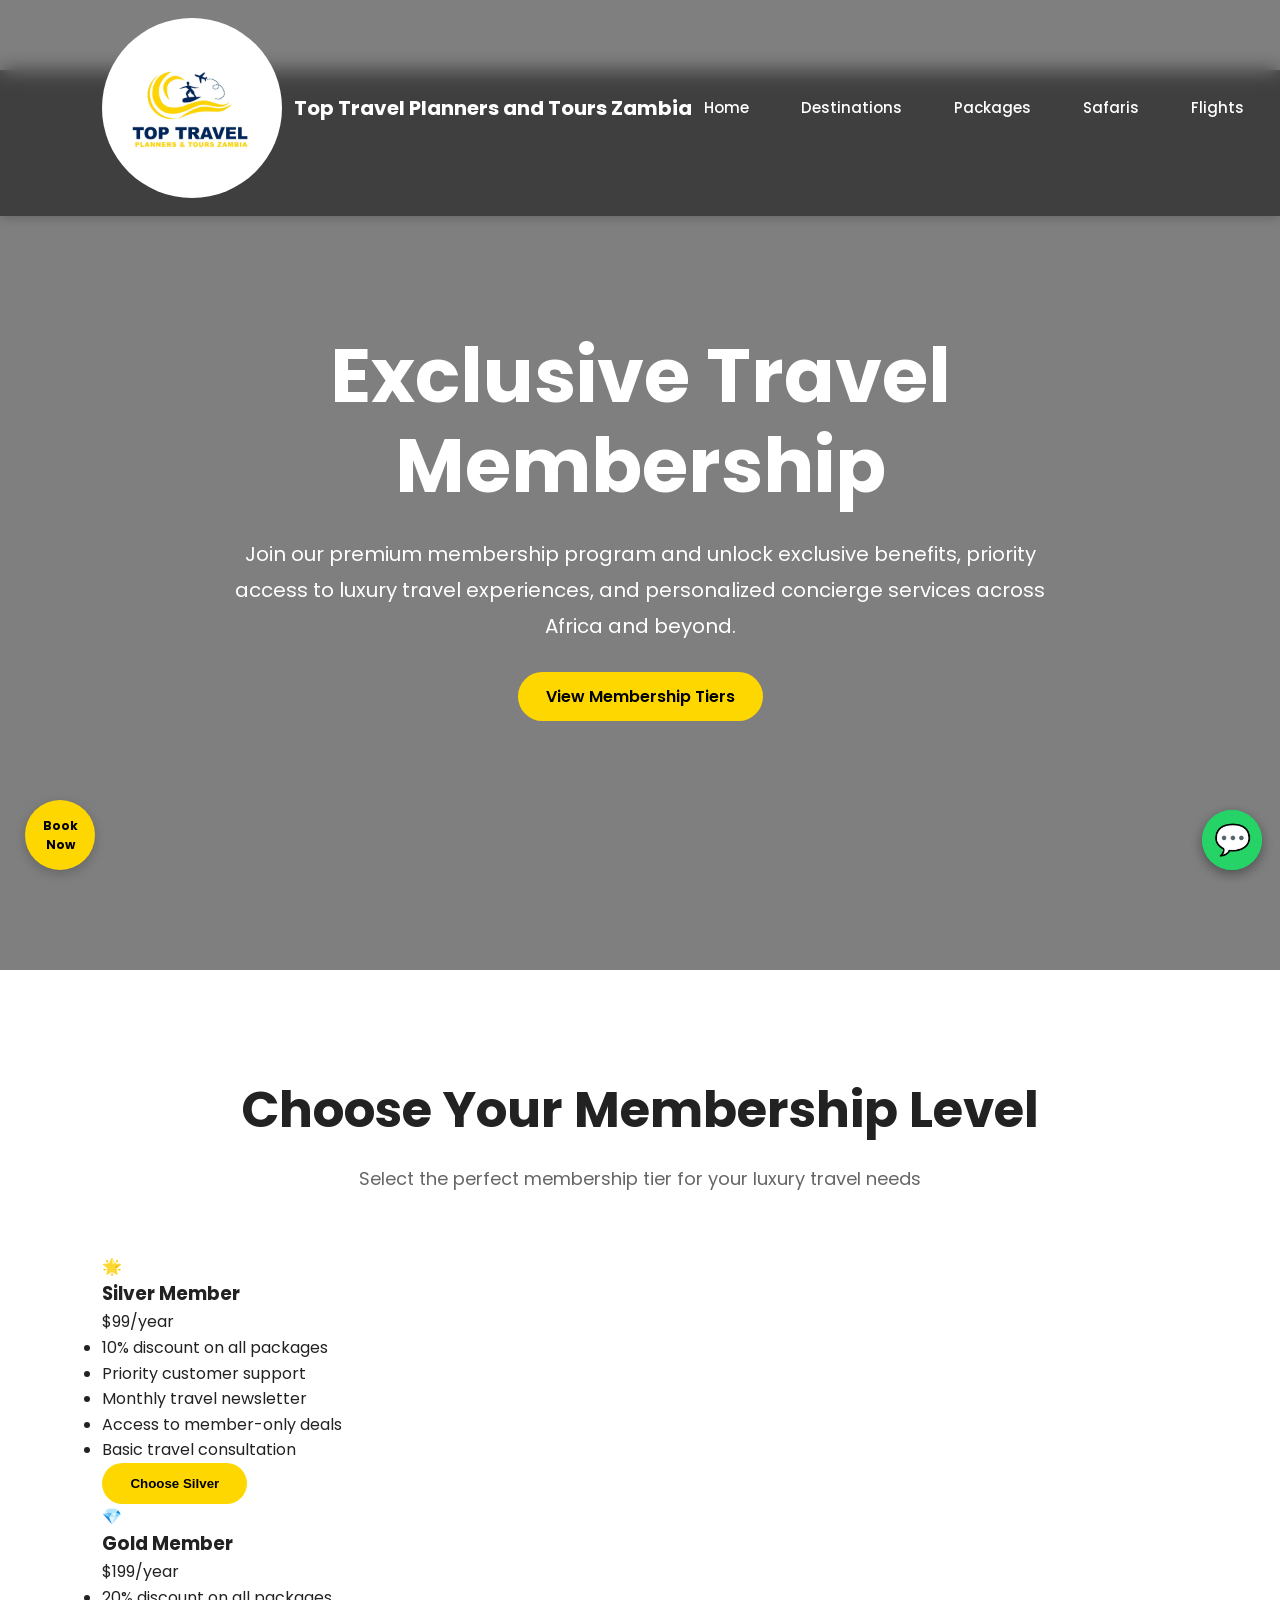
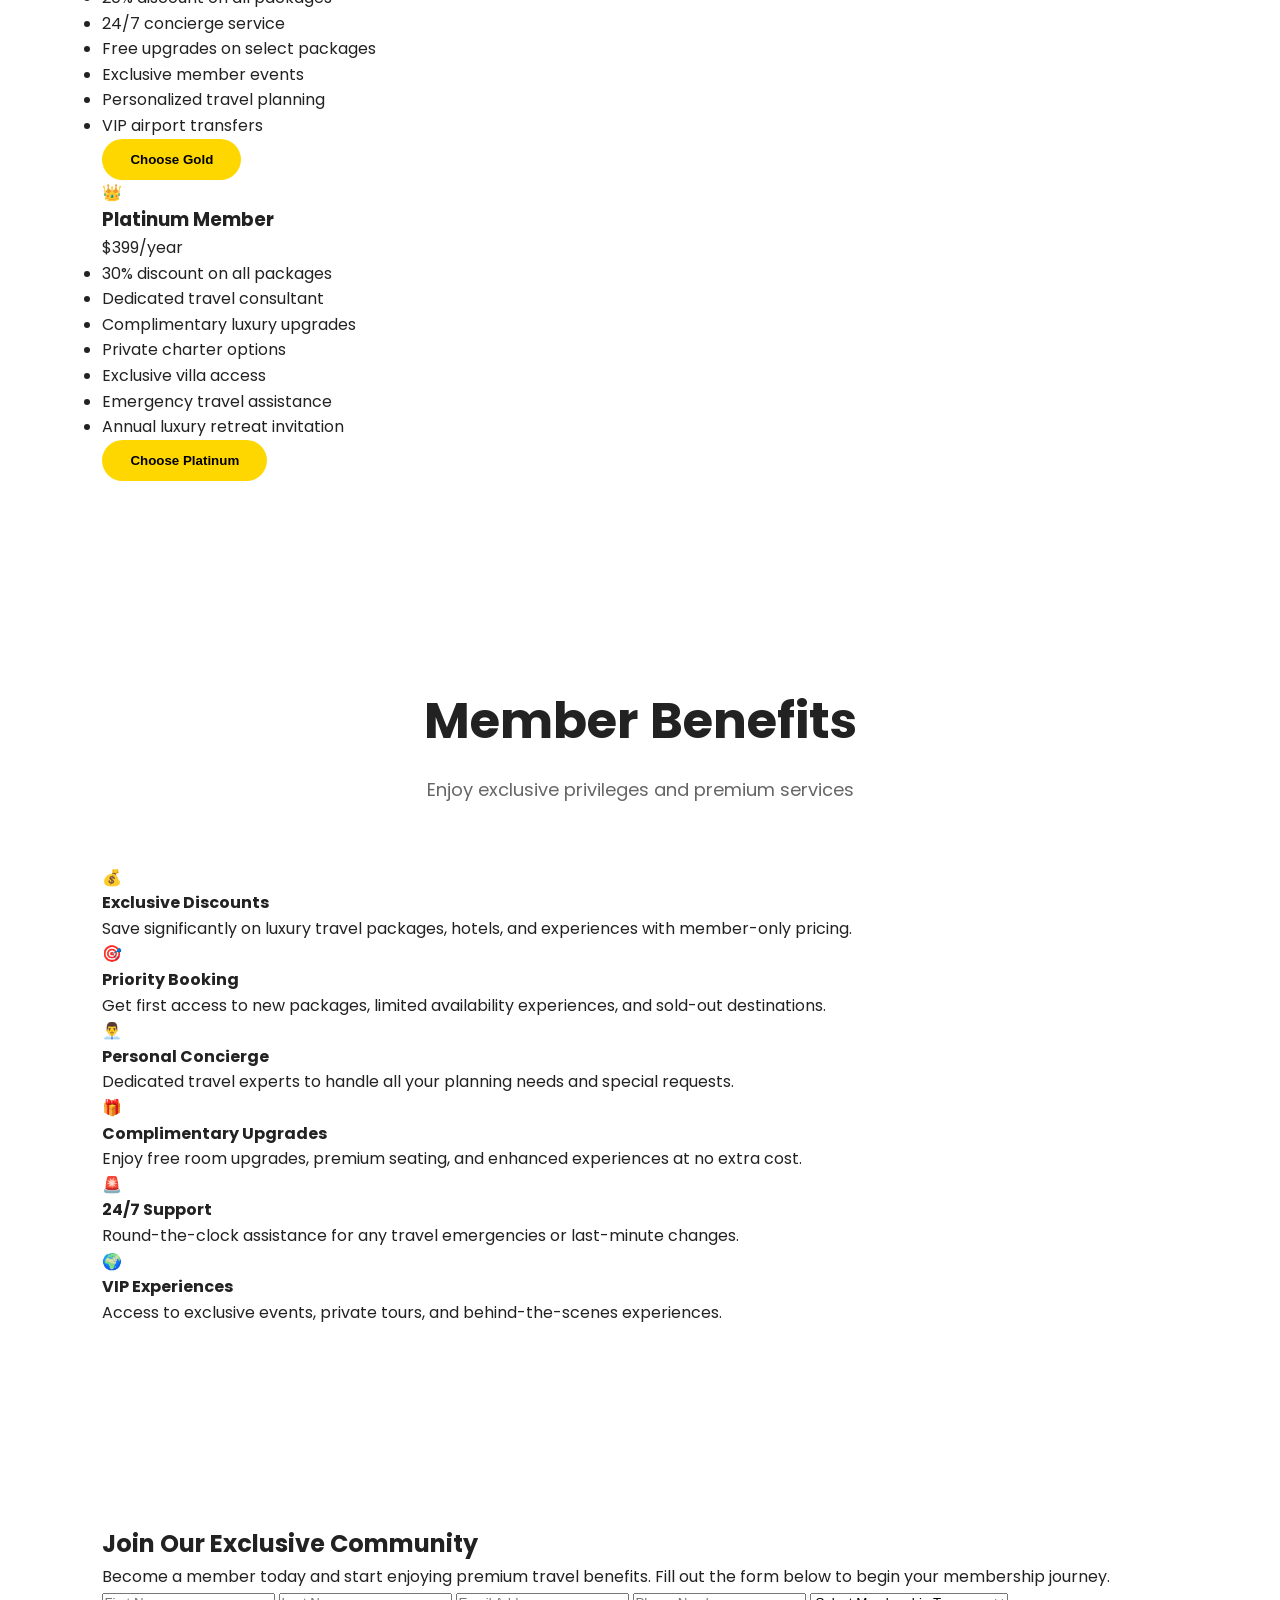
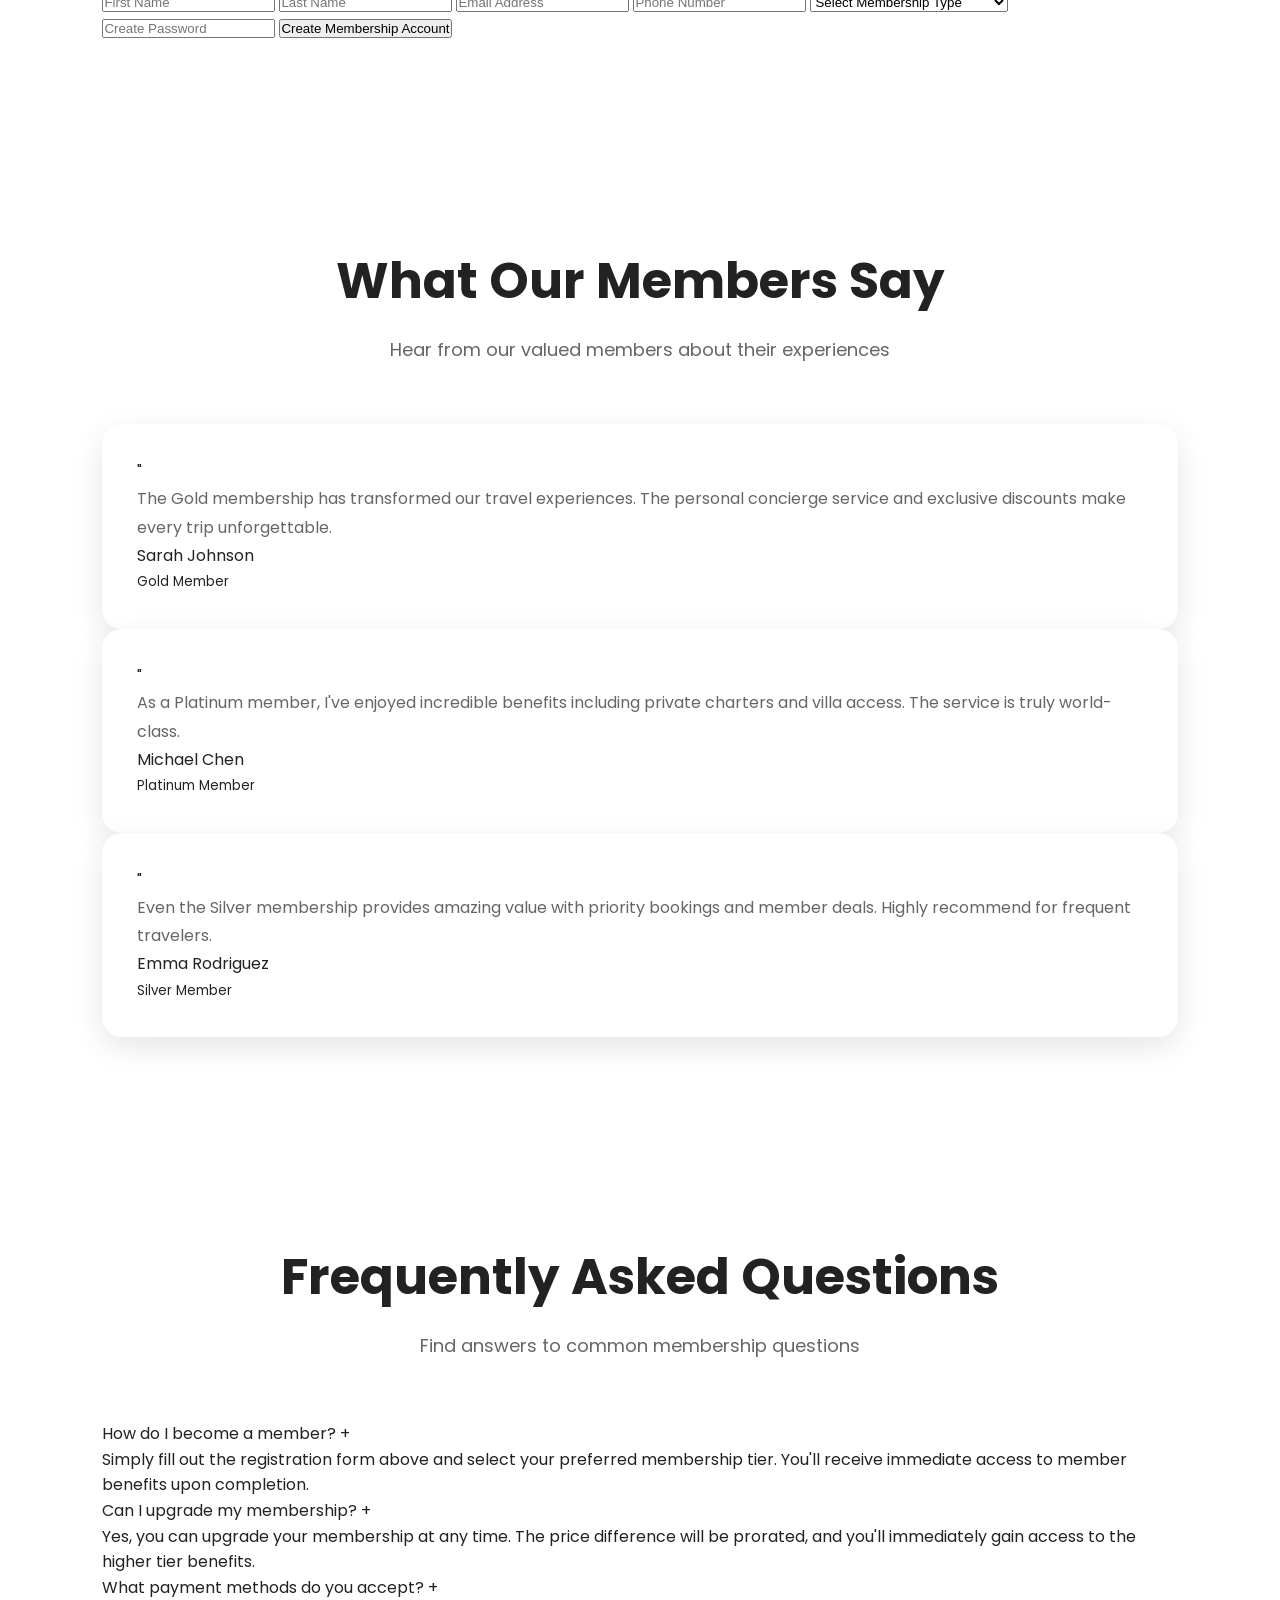
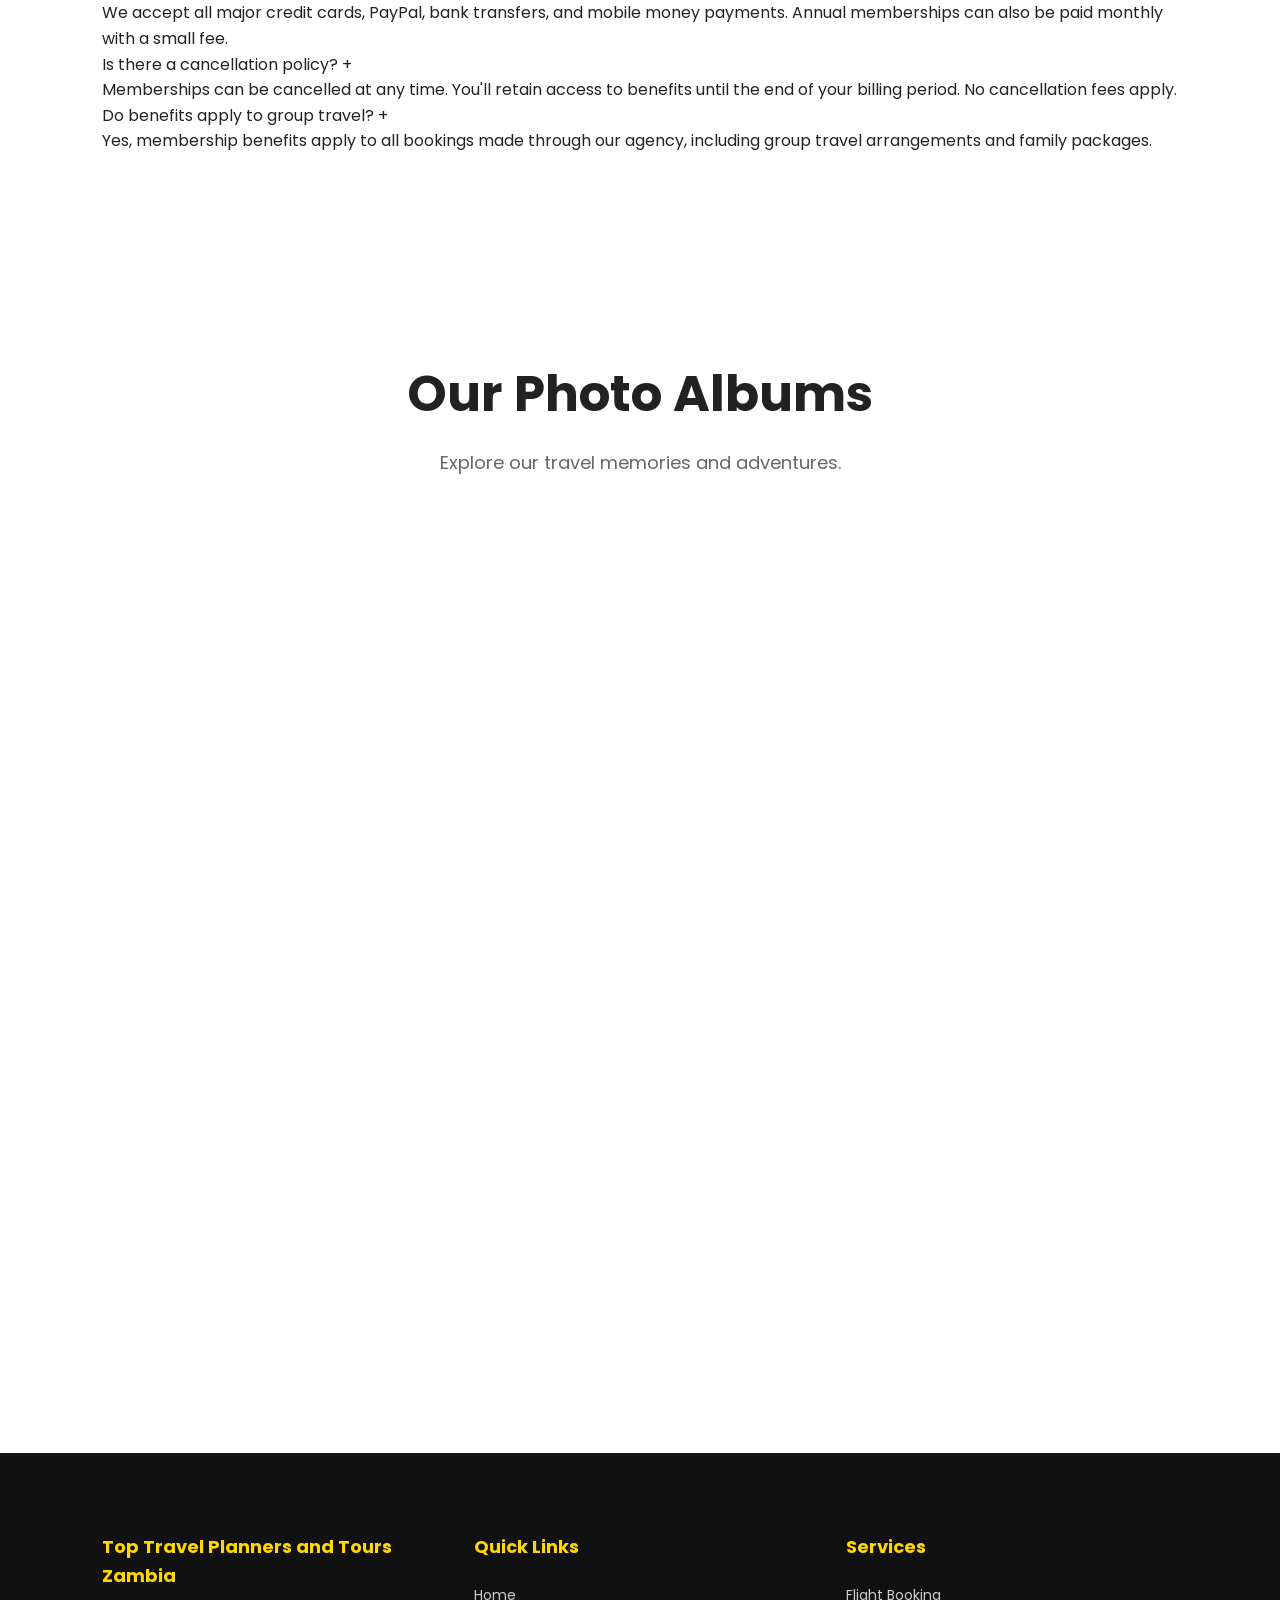
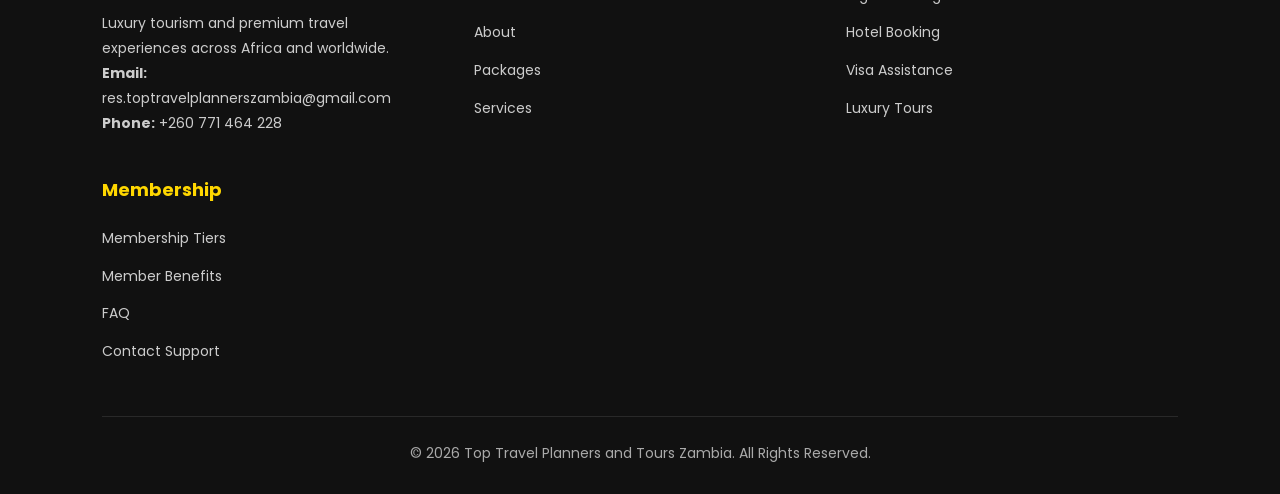
<file: membership.html>
<!DOCTYPE html>
<html lang="en">
<head>
  <meta charset="UTF-8" />
  <meta name="viewport" content="width=device-width, initial-scale=1.0"/>
  <title>Membership | Top Travel Planners and Tours Zambia</title>

  <link rel="preconnect" href="https://fonts.googleapis.com">
  <link rel="preconnect" href="https://fonts.gstatic.com" crossorigin>

  <link href="https://fonts.googleapis.com/css2?family=Poppins:wght@300;400;500;600;700;800&display=swap" rel="stylesheet">

  

<link rel="stylesheet" href="https://cdnjs.cloudflare.com/ajax/libs/font-awesome/6.5.1/css/all.min.css"/>
    <link rel="stylesheet" href="css/style.css">
    </head>

<body>

  <!-- PRELOADER -->

  <div id="preloader">
    <div class="loader"></div>
  </div>

  <!-- HEADER -->

  <header>

    <div class="logo">
      <img src="images/images/WhatsApp Image 2026-05-03 at 16.54.03.jpeg" alt="Top Travel Planners and Tours Zambia Logo">
      <h2>Top Travel Planners and Tours Zambia</h2>
    </div>

    <nav>

      <ul>
        <li><a href="index.html">Home</a></li>
        <li><a href="destinations.html">Destinations</a></li>
        <li><a href="packages.html">Packages</a></li>
        <li><a href="safaris.html">Safaris</a></li>
        <li><a href="flights.html">Flights</a></li>
        <li><a href="hotels.html">Hotels</a></li>
        <li><a href="services.html">Services</a></li>
        <li><a href="membership.html" class="active">Membership</a></li>
        <li><a href="blog.html">Blog</a></li>
        <li><a href="contact.html">Contact</a></li>
      </ul>

    </nav>

  </header>

  <!-- HERO -->

  <section class="hero">

    <div class="hero-content">

      <h1>Exclusive Travel Membership</h1>

      <p>
        Join our premium membership program and unlock exclusive benefits,
        priority access to luxury travel experiences, and personalized
        concierge services across Africa and beyond.
      </p>

      <a href="#tiers" class="btn gold-btn">View Membership Tiers</a>

    </div>

  </section>

  <!-- MEMBERSHIP TIERS -->

  <section class="membership-tiers fade-in" id="tiers">

    <div class="section-title" style="text-align:center; margin-bottom:60px;">

      <h2>Choose Your Membership Level</h2>

      <p>Select the perfect membership tier for your luxury travel needs</p>

    </div>

    <div class="tiers-grid">

      <div class="tier-card">

        <div class="tier-icon">🌟</div>

        <h3>Silver Member</h3>

        <div class="tier-price">$99<span>/year</span></div>

        <ul class="tier-features">
          <li>10% discount on all packages</li>
          <li>Priority customer support</li>
          <li>Monthly travel newsletter</li>
          <li>Access to member-only deals</li>
          <li>Basic travel consultation</li>
        </ul>

        <button class="btn gold-btn" onclick="selectPlan('silver')">Choose Silver</button>

      </div>

      <div class="tier-card popular">

        <div class="tier-icon">💎</div>

        <h3>Gold Member</h3>

        <div class="tier-price">$199<span>/year</span></div>

        <ul class="tier-features">
          <li>20% discount on all packages</li>
          <li>24/7 concierge service</li>
          <li>Free upgrades on select packages</li>
          <li>Exclusive member events</li>
          <li>Personalized travel planning</li>
          <li>VIP airport transfers</li>
        </ul>

        <button class="btn gold-btn" onclick="selectPlan('gold')">Choose Gold</button>

      </div>

      <div class="tier-card">

        <div class="tier-icon">👑</div>

        <h3>Platinum Member</h3>

        <div class="tier-price">$399<span>/year</span></div>

        <ul class="tier-features">
          <li>30% discount on all packages</li>
          <li>Dedicated travel consultant</li>
          <li>Complimentary luxury upgrades</li>
          <li>Private charter options</li>
          <li>Exclusive villa access</li>
          <li>Emergency travel assistance</li>
          <li>Annual luxury retreat invitation</li>
        </ul>

        <button class="btn gold-btn" onclick="selectPlan('platinum')">Choose Platinum</button>

      </div>

    </div>

  </section>

  <!-- BENEFITS -->

  <section class="benefits fade-in">

    <div class="section-title" style="text-align:center; margin-bottom:60px;">

      <h2>Member Benefits</h2>

      <p>Enjoy exclusive privileges and premium services</p>

    </div>

    <div class="benefits-grid">

      <div class="benefit-card">
        <div class="benefit-icon">💰</div>
        <h4>Exclusive Discounts</h4>
        <p>Save significantly on luxury travel packages, hotels, and experiences with member-only pricing.</p>
      </div>

      <div class="benefit-card">
        <div class="benefit-icon">🎯</div>
        <h4>Priority Booking</h4>
        <p>Get first access to new packages, limited availability experiences, and sold-out destinations.</p>
      </div>

      <div class="benefit-card">
        <div class="benefit-icon">👨‍💼</div>
        <h4>Personal Concierge</h4>
        <p>Dedicated travel experts to handle all your planning needs and special requests.</p>
      </div>

      <div class="benefit-card">
        <div class="benefit-icon">🎁</div>
        <h4>Complimentary Upgrades</h4>
        <p>Enjoy free room upgrades, premium seating, and enhanced experiences at no extra cost.</p>
      </div>

      <div class="benefit-card">
        <div class="benefit-icon">🚨</div>
        <h4>24/7 Support</h4>
        <p>Round-the-clock assistance for any travel emergencies or last-minute changes.</p>
      </div>

      <div class="benefit-card">
        <div class="benefit-icon">🌍</div>
        <h4>VIP Experiences</h4>
        <p>Access to exclusive events, private tours, and behind-the-scenes experiences.</p>
      </div>

    </div>

  </section>

  <!-- REGISTRATION -->

  <section class="registration fade-in">

    <div class="registration-content">

      <h2>Join Our Exclusive Community</h2>

      <p>
        Become a member today and start enjoying premium travel benefits.
        Fill out the form below to begin your membership journey.
      </p>

      <form class="registration-form" onsubmit="handleRegistration(event)">

        <input type="text" id="firstName" placeholder="First Name" required>

        <input type="text" id="lastName" placeholder="Last Name" required>

        <input type="email" id="email" placeholder="Email Address" required>

        <input type="tel" id="phone" placeholder="Phone Number" required>

        <select id="membershipType" required>
          <option value="">Select Membership Type</option>
          <option value="silver">Silver Member - $99/year</option>
          <option value="gold">Gold Member - $199/year</option>
          <option value="platinum">Platinum Member - $399/year</option>
        </select>

        <input type="password" id="password" placeholder="Create Password" required class="full-width">

        <button type="submit">Create Membership Account</button>

      </form>

    </div>

  </section>

  <!-- TESTIMONIALS -->

  <section class="member-testimonials fade-in">

    <div class="section-title" style="text-align:center; margin-bottom:60px;">

      <h2>What Our Members Say</h2>

      <p>Hear from our valued members about their experiences</p>

    </div>

    <div class="testimonials-grid">

      <div class="testimonial-card">

        <div class="quote">"</div>

        <p>
          The Gold membership has transformed our travel experiences.
          The personal concierge service and exclusive discounts make
          every trip unforgettable.
        </p>

        <div class="author">Sarah Johnson<br><small>Gold Member</small></div>

      </div>

      <div class="testimonial-card">

        <div class="quote">"</div>

        <p>
          As a Platinum member, I've enjoyed incredible benefits including
          private charters and villa access. The service is truly world-class.
        </p>

        <div class="author">Michael Chen<br><small>Platinum Member</small></div>

      </div>

      <div class="testimonial-card">

        <div class="quote">"</div>

        <p>
          Even the Silver membership provides amazing value with priority
          bookings and member deals. Highly recommend for frequent travelers.
        </p>

        <div class="author">Emma Rodriguez<br><small>Silver Member</small></div>

      </div>

    </div>

  </section>

  <!-- FAQ -->

  <section class="faq fade-in">

    <div class="section-title" style="text-align:center; margin-bottom:60px;">

      <h2>Frequently Asked Questions</h2>

      <p>Find answers to common membership questions</p>

    </div>

    <div class="faq-content">

      <div class="faq-item">
        <div class="faq-question" onclick="toggleFAQ(this)">
          <span>How do I become a member?</span>
          <span class="faq-toggle">+</span>
        </div>
        <div class="faq-answer">
          Simply fill out the registration form above and select your preferred membership tier. You'll receive immediate access to member benefits upon completion.
        </div>
      </div>

      <div class="faq-item">
        <div class="faq-question" onclick="toggleFAQ(this)">
          <span>Can I upgrade my membership?</span>
          <span class="faq-toggle">+</span>
        </div>
        <div class="faq-answer">
          Yes, you can upgrade your membership at any time. The price difference will be prorated, and you'll immediately gain access to the higher tier benefits.
        </div>
      </div>

      <div class="faq-item">
        <div class="faq-question" onclick="toggleFAQ(this)">
          <span>What payment methods do you accept?</span>
          <span class="faq-toggle">+</span>
        </div>
        <div class="faq-answer">
          We accept all major credit cards, PayPal, bank transfers, and mobile money payments. Annual memberships can also be paid monthly with a small fee.
        </div>
      </div>

      <div class="faq-item">
        <div class="faq-question" onclick="toggleFAQ(this)">
          <span>Is there a cancellation policy?</span>
          <span class="faq-toggle">+</span>
        </div>
        <div class="faq-answer">
          Memberships can be cancelled at any time. You'll retain access to benefits until the end of your billing period. No cancellation fees apply.
        </div>
      </div>

      <div class="faq-item">
        <div class="faq-question" onclick="toggleFAQ(this)">
          <span>Do benefits apply to group travel?</span>
          <span class="faq-toggle">+</span>
        </div>
        <div class="faq-answer">
          Yes, membership benefits apply to all bookings made through our agency, including group travel arrangements and family packages.
        </div>
      </div>

    </div>

  </section>

<!-- PHOTO ALBUMS -->

<section class="photo-albums">

  <div class="section-title">

    <h2>Our Photo Albums</h2>

    <p>Explore our travel memories and adventures.</p>

  </div>

  <div class="albums-grid">

    <iframe src="https://photos.google.com/share/AF1QipNJm8k8uHWcdEsVLTTnxsbvHltiaPK-2AoOV3TDNPHByOCwq-DMMFTqJuyXerpLdg?key=QnRhZ3hOaHVJSTYzMzFoU3hJbzQ0ZEtkQ210bUtB/embed" width="100%" height="400" frameborder="0" allowfullscreen></iframe>

    <iframe src="https://photos.google.com/share/AF1QipO7NhxDAKmcMXGBxbATAmkHusktGoMpH8hqyHSzjpae1rBpjUUmRtMWUi2SgsDqRA?key=cWhSRDM0QVFjcW9wV0d3RFU3SlpPRlBDanJ3MVBR/embed" width="100%" height="400" frameborder="0" allowfullscreen></iframe>

  </div>

</section>

  <!-- FOOTER -->

  <footer>

    <div class="footer-grid">

      <div class="footer-box">

        <h3>Top Travel Planners and Tours Zambia</h3>

        <p>
          Luxury tourism and premium travel experiences across Africa and worldwide.
        </p>

        <p><strong>Email:</strong> res.toptravelplannerszambia@gmail.com</p>

        <p><strong>Phone:</strong> +260 771 464 228</p>

      </div>

      <div class="footer-box">

        <h3>Quick Links</h3>

        <ul>

          <li><a href="index.html">Home</a></li>

          <li><a href="services.html">About</a></li>

          <li><a href="packages.html">Packages</a></li>

          <li><a href="services.html">Services</a></li>

        </ul>

      </div>

      <div class="footer-box">

        <h3>Services</h3>

        <ul>

          <li><a href="flights.html">Flight Booking</a></li>

          <li><a href="hotels.html">Hotel Booking</a></li>

          <li><a href="services.html">Visa Assistance</a></li>

          <li><a href="safaris.html">Luxury Tours</a></li>

        </ul>

      </div>

      <div class="footer-box">

        <h3>Membership</h3>

        <ul>

          <li><a href="#tiers">Membership Tiers</a></li>

          <li><a href="#benefits">Member Benefits</a></li>

          <li><a href="#faq">FAQ</a></li>

          <li><a href="contact.html">Contact Support</a></li>

        </ul>

      </div>

    </div>

    <div class="footer-bottom">

      <p>© 2026 Top Travel Planners and Tours Zambia. All Rights Reserved.</p>

    </div>

  </footer>

  <!-- WHATSAPP -->

  <a href="https://wa.me/260771464228" class="whatsapp">

    💬

  </a>

  <!-- JAVASCRIPT -->

  <script>

    window.addEventListener("load",()=>{

      document.getElementById("preloader").style.display="none";

    });

    // Intersection Observer for animations
    const observerOptions = {
      threshold: 0.1,
      rootMargin: '0px 0px -50px 0px'
    };

    const observer = new IntersectionObserver((entries) => {
      entries.forEach(entry => {
        if (entry.isIntersecting) {
          entry.target.style.opacity = '1';
          entry.target.style.transform = 'translateY(0)';
        }
      });
    }, observerOptions);

    // Observe all sections with fade-in class
    document.querySelectorAll('.fade-in').forEach(section => {
      section.style.opacity = '0';
      section.style.transform = 'translateY(30px)';
      section.style.transition = 'opacity 0.8s ease-out, transform 0.8s ease-out';
      observer.observe(section);
    });

    // Scroll to section function
    function scrollToSection(sectionId) {
      const section = document.getElementById(sectionId);
      if (section) {
        section.scrollIntoView({ behavior: 'smooth' });
      }
    }

    // Membership plan selection
    function selectPlan(plan) {
      // Scroll to registration section
      scrollToSection('registration');
      // Pre-select the membership type
      document.getElementById('membershipType').value = plan;
    }

    // Handle registration form submission
    function handleRegistration(event) {
      event.preventDefault();

      const firstName = document.getElementById('firstName').value;
      const lastName = document.getElementById('lastName').value;
      const email = document.getElementById('email').value;
      const phone = document.getElementById('phone').value;
      const membershipType = document.getElementById('membershipType').value;
      const password = document.getElementById('password').value;

      if (!firstName || !lastName || !email || !phone || !membershipType || !password) {
        alert('Please fill in all required fields.');
        return;
      }

      // Create member object
      const member = {
        firstName,
        lastName,
        email,
        phone,
        membershipType,
        password,
        joinDate: new Date().toISOString(),
        status: 'active'
      };

      // Store in localStorage (in production, this would be sent to server)
      const members = JSON.parse(localStorage.getItem('members') || '[]');
      members.push(member);
      localStorage.setItem('members', JSON.stringify(members));

      // Show success message
      alert(`Welcome to Top Travel Planners and Tours Zambia, ${firstName}! Your ${membershipType.charAt(0).toUpperCase() + membershipType.slice(1)} membership has been activated. You will receive a confirmation email shortly.`);

      // Reset form
      event.target.reset();

      // Redirect to packages page
      setTimeout(() => {
        window.location.href = 'packages.html';
      }, 2000);
    }

    // FAQ toggle function
    function toggleFAQ(element) {
      const answer = element.nextElementSibling;
      const toggle = element.querySelector('.faq-toggle');

      if (answer.classList.contains('show')) {
        answer.classList.remove('show');
        toggle.textContent = '+';
      } else {
        answer.classList.add('show');
        toggle.textContent = '−';
      }
    }

    // Header scroll effect
    window.addEventListener("scroll",()=>{
      const header = document.querySelector("header");
      if(window.scrollY > 50){
        header.style.background = "rgba(0,0,0,0.9)";
      } else {
        header.style.background = "rgba(0,0,0,0.5)";
      }
    });

  </script>

<!-- WHATSAPP -->
<a href="https://wa.me/260771464228" class="whatsapp">
  💬
</a>

<!-- BOOK NOW -->
<a href="packages.html" class="book-now-btn">
  Book<br>Now
</a>

</body>
</html>
</file>
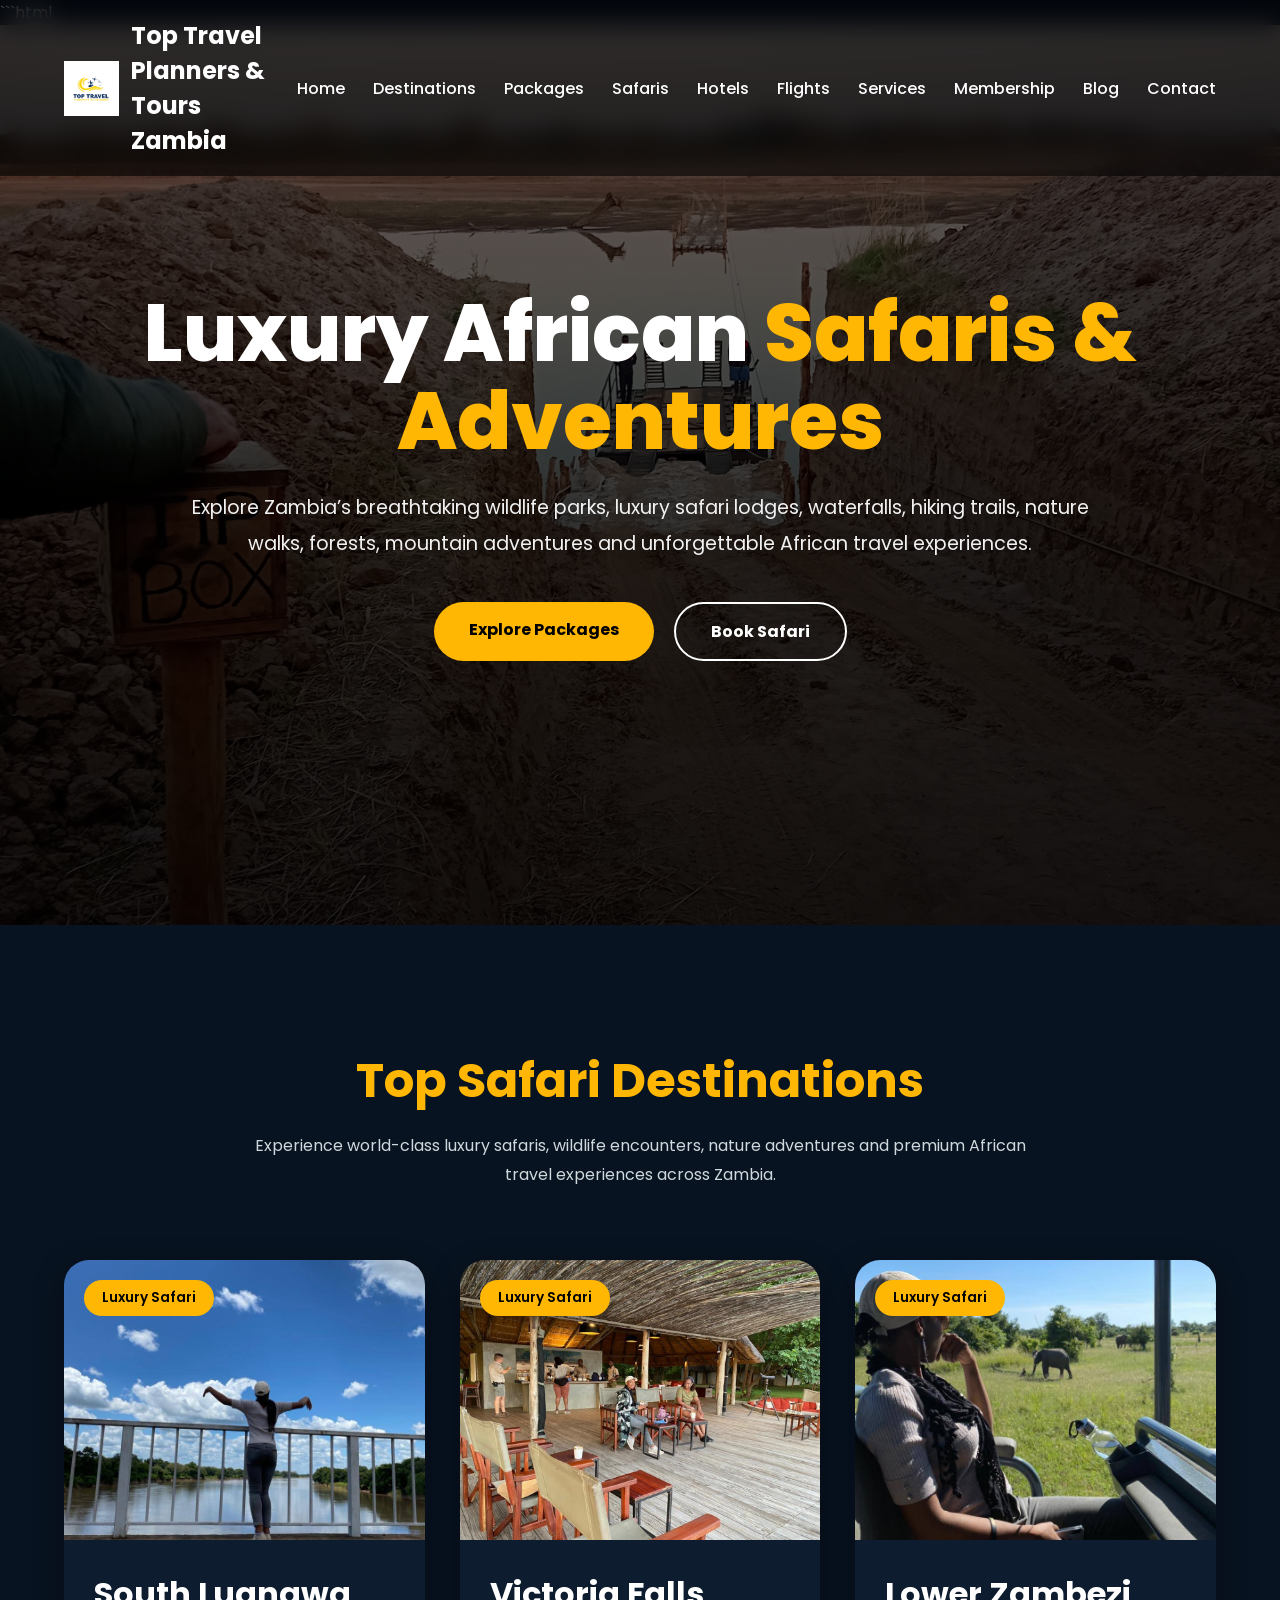
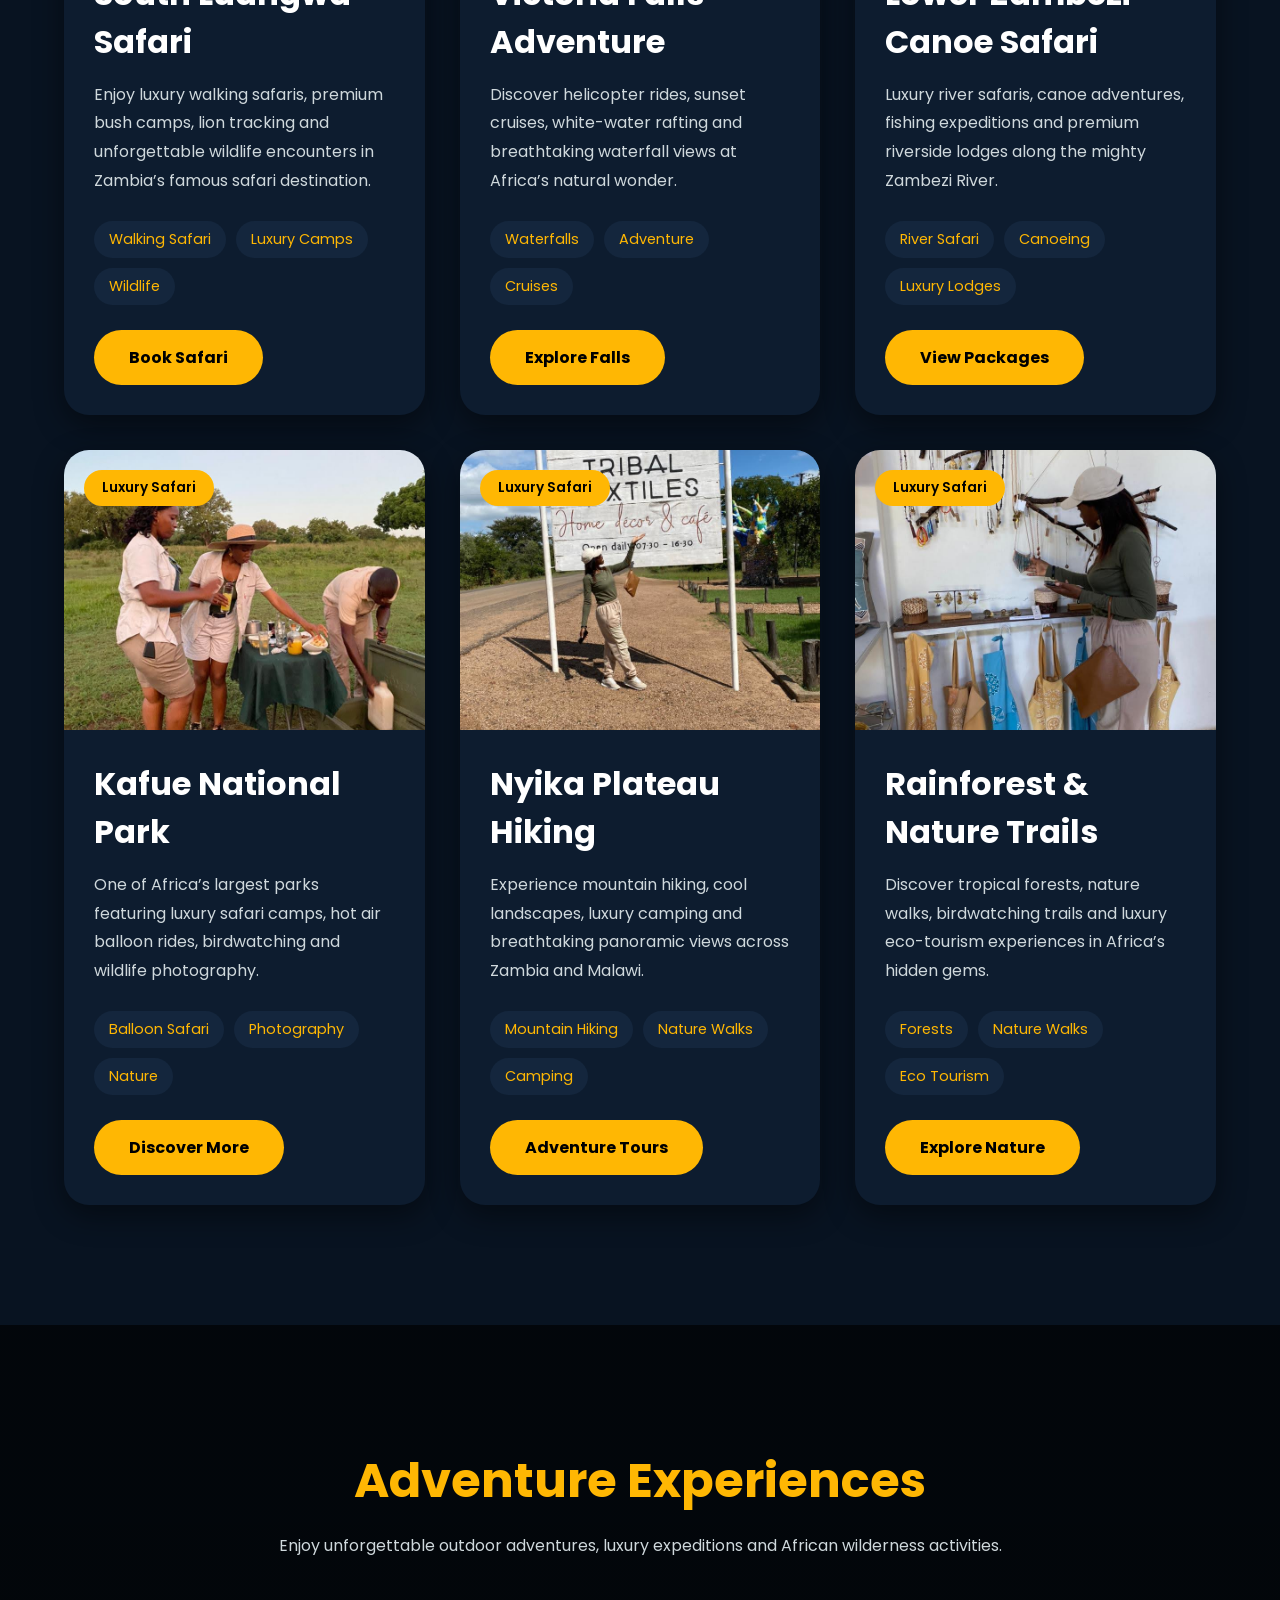
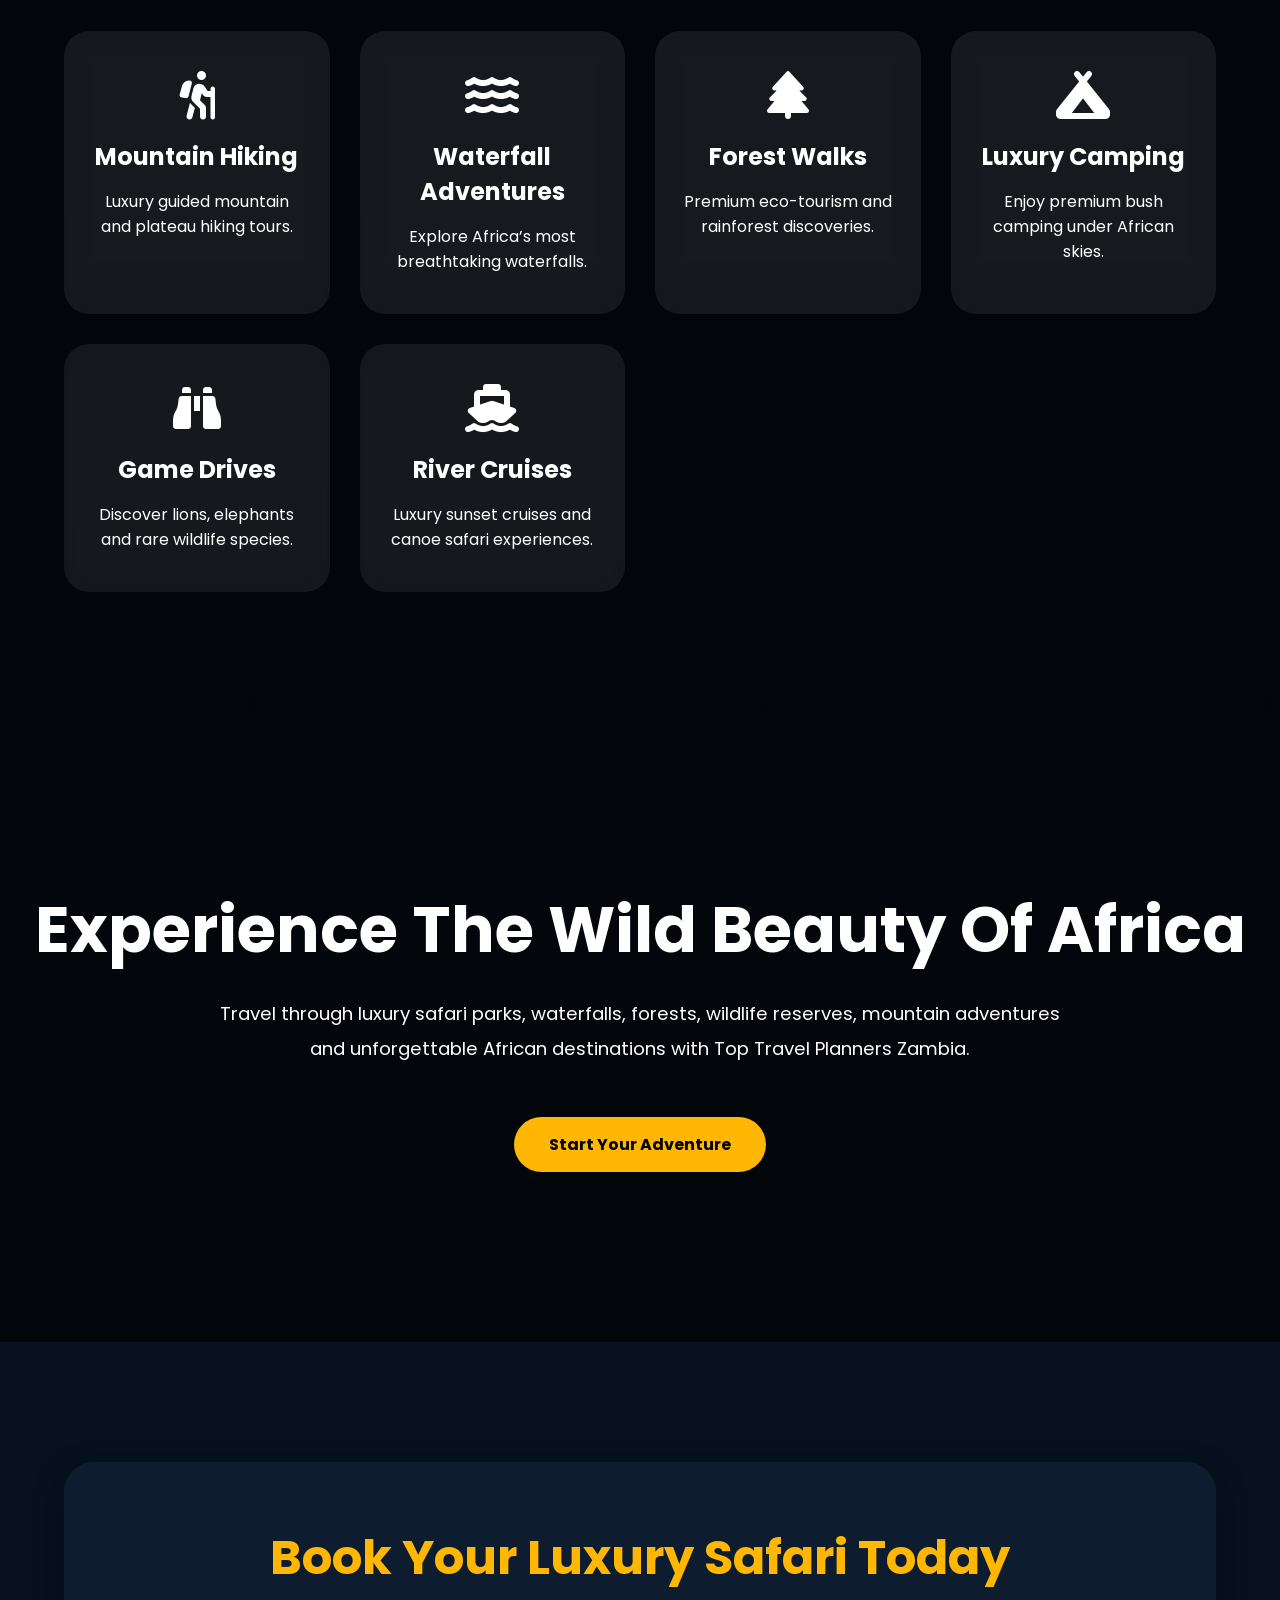
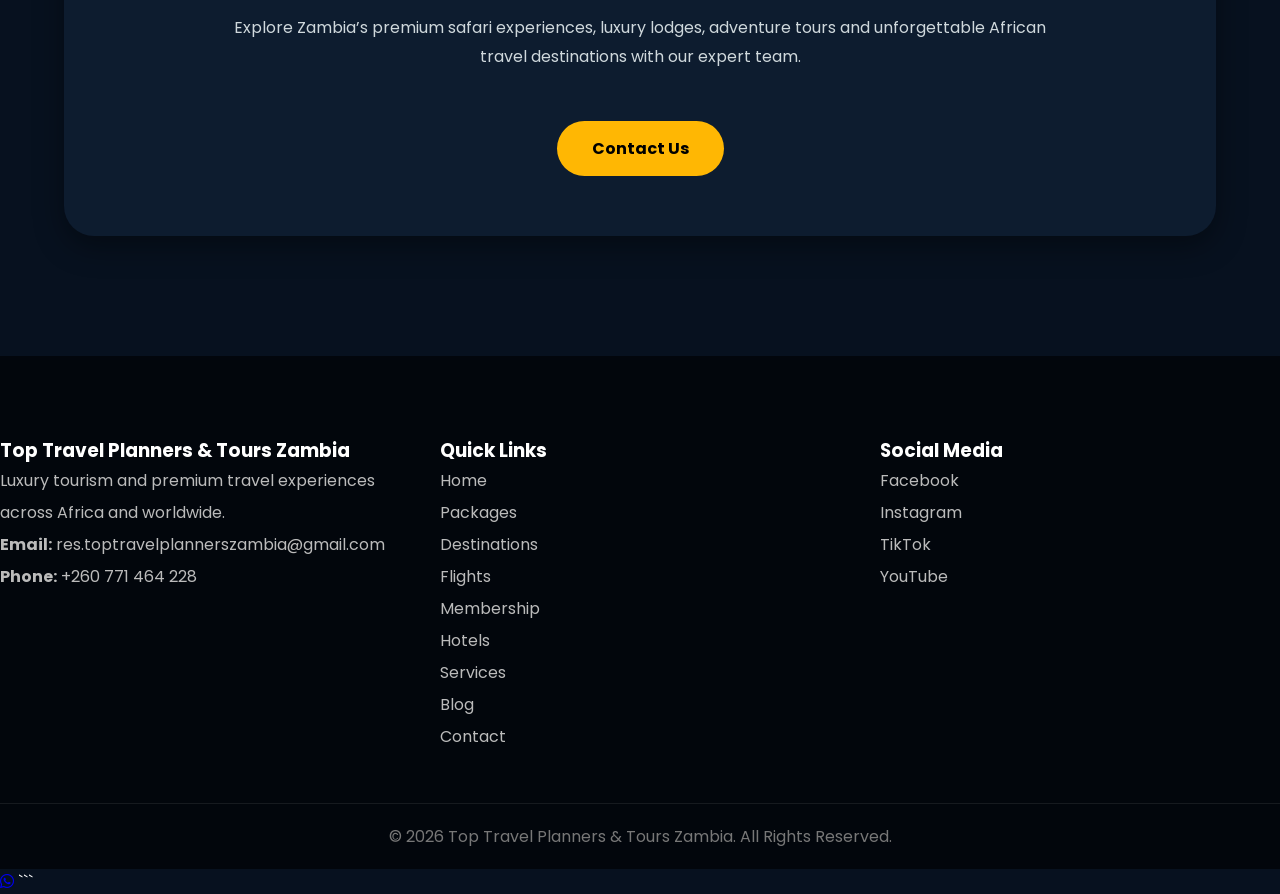
<file: safaris.html>
```html
<!DOCTYPE html>
<html lang="en">
<head>
<meta charset="UTF-8">
<meta name="viewport" content="width=device-width, initial-scale=1.0">

<title>Luxury Safaris Zambia | Top Travel Planners & Tours Zambia</title>

<!-- GOOGLE FONTS -->
<link rel="preconnect" href="https://fonts.googleapis.com">
<link rel="preconnect" href="https://fonts.gstatic.com" crossorigin>

<link href="https://fonts.googleapis.com/css2?family=Poppins:wght@300;400;500;600;700;800&display=swap" rel="stylesheet">

<!-- FONT AWESOME -->
<link rel="stylesheet"
href="https://cdnjs.cloudflare.com/ajax/libs/font-awesome/6.5.1/css/all.min.css"/>

<style>

*{
    margin:0;
    padding:0;
    box-sizing:border-box;
    scroll-behavior:smooth;
}

body{
    font-family:'Poppins',sans-serif;
    background:#07111f;
    color:#fff;
    overflow-x:hidden;
}

a{
    text-decoration:none;
}

img{
    width:100%;
    display:block;
}

.container{
    width:90%;
    max-width:1350px;
    margin:auto;
}

/* HEADER */

header{
    position:fixed;
    width:100%;
    top:0;
    left:0;
    z-index:1000;
    background:rgba(0,0,0,.45);
    backdrop-filter:blur(12px);
    transition:.4s;
    padding:18px 0;
}

header.scrolled{
    background:#04101d;
    box-shadow:0 5px 20px rgba(0,0,0,.5);
}

.navbar{
    display:flex;
    justify-content:space-between;
    align-items:center;
}

.logo{
    display:flex;
    align-items:center;
    gap:12px;
    color:#fff;
    font-size:1.5rem;
    font-weight:700;
}

.logo img{
    width:55px;
    height:55px;
    object-fit:contain;
}

nav ul{
    display:flex;
    list-style:none;
    gap:28px;
}

nav ul li a{
    color:#fff;
    font-weight:500;
    position:relative;
    transition:.3s;
}

nav ul li a::after{
    content:'';
    position:absolute;
    left:0;
    bottom:-6px;
    width:0;
    height:2px;
    background:#ffb703;
    transition:.4s;
}

nav ul li a:hover::after{
    width:100%;
}

nav ul li a:hover{
    color:#ffb703;
}

.menu-btn{
    display:none;
    font-size:2rem;
    cursor:pointer;
}

/* HERO */

.hero{
    height:100vh;
    background:
    linear-gradient(rgba(0,0,0,.55),rgba(0,0,0,.7)),
    url('images/images/20250713_062811.jpg')
    center/cover no-repeat;

    display:flex;
    align-items:center;
    justify-content:center;
    text-align:center;
    position:relative;
}

.hero::before{
    content:'';
    position:absolute;
    width:100%;
    height:100%;
    background:linear-gradient(transparent,rgba(0,0,0,.4));
}

.hero-content{
    position:relative;
    z-index:2;
    animation:fadeIn 2s ease;
}

.hero h1{
    font-size:5rem;
    line-height:1.1;
    margin-bottom:25px;
    font-weight:800;
}

.hero h1 span{
    color:#ffb703;
}

.hero p{
    max-width:900px;
    margin:auto;
    line-height:1.9;
    font-size:1.2rem;
    color:#f1f1f1;
}

.hero-buttons{
    margin-top:40px;
    display:flex;
    justify-content:center;
    gap:20px;
    flex-wrap:wrap;
}

.btn{
    display:inline-block;
    padding:15px 35px;
    border-radius:50px;
    background:#ffb703;
    color:#000;
    font-weight:700;
    transition:.4s;
}

.btn:hover{
    transform:translateY(-5px);
    background:#fff;
}

.btn-outline{
    background:transparent;
    border:2px solid #fff;
    color:#fff;
}

.btn-outline:hover{
    background:#fff;
    color:#000;
}

/* SECTION TITLE */

.section-title{
    text-align:center;
    margin-bottom:70px;
}

.section-title h2{
    font-size:3rem;
    color:#ffb703;
    margin-bottom:15px;
}

.section-title p{
    color:#cfd8dc;
    max-width:800px;
    margin:auto;
    line-height:1.8;
}

/* SAFARIS */

.safaris{
    padding:120px 0;
    background:#081321;
}

.safari-grid{
    display:grid;
    grid-template-columns:repeat(auto-fit,minmax(350px,1fr));
    gap:35px;
}

.safari-card{
    background:#0d1c2f;
    border-radius:25px;
    overflow:hidden;
    box-shadow:0 10px 30px rgba(0,0,0,.45);
    transition:.5s;
}

.safari-card:hover{
    transform:translateY(-15px);
}

.safari-image{
    height:280px;
    overflow:hidden;
    position:relative;
}

.safari-image img{
    height:100%;
    object-fit:cover;
    transition:1.2s;
}

.safari-card:hover .safari-image img{
    transform:scale(1.15);
}

.safari-image::after{
    content:'Luxury Safari';
    position:absolute;
    top:20px;
    left:20px;
    background:#ffb703;
    color:#000;
    padding:8px 18px;
    border-radius:30px;
    font-size:.85rem;
    font-weight:600;
}

.safari-content{
    padding:30px;
}

.safari-content h3{
    font-size:2rem;
    margin-bottom:15px;
}

.safari-content p{
    color:#cfd8dc;
    line-height:1.8;
    margin-bottom:25px;
}

.features{
    display:flex;
    flex-wrap:wrap;
    gap:10px;
    margin-bottom:25px;
}

.features span{
    background:#14263d;
    color:#ffb703;
    padding:8px 15px;
    border-radius:30px;
    font-size:.9rem;
}

/* EXPERIENCE SECTION */

.experiences{
    padding:120px 0;
    background:
    linear-gradient(rgba(0,0,0,.65),rgba(0,0,0,.7)),
    url('images/images/IMG_20240322_092942.jpg')
    center/cover fixed;
}

.experience-grid{
    display:grid;
    grid-template-columns:repeat(auto-fit,minmax(250px,1fr));
    gap:30px;
}

.experience-box{
    background:rgba(255,255,255,.08);
    backdrop-filter:blur(10px);
    padding:40px 25px;
    border-radius:25px;
    text-align:center;
    transition:.4s;
}

.experience-box:hover{
    transform:translateY(-10px);
    background:#ffb703;
    color:#000;
}

.experience-box i{
    font-size:3rem;
    margin-bottom:20px;
}

.experience-box h3{
    margin-bottom:15px;
    font-size:1.5rem;
}

/* PARALLAX */

.parallax{
    height:70vh;
    background:
    linear-gradient(rgba(0,0,0,.6),rgba(0,0,0,.7)),
    url('images/images/Gamedrive 10 copy.jpg')
    center/cover fixed;

    display:flex;
    align-items:center;
    justify-content:center;
    text-align:center;
    padding:0 20px;
}

.parallax-content h2{
    font-size:4rem;
    margin-bottom:20px;
}

.parallax-content p{
    max-width:850px;
    margin:auto;
    line-height:1.9;
    font-size:1.15rem;
}

/* CTA */

.cta{
    padding:120px 0;
    background:#07111f;
    text-align:center;
}

.cta-box{
    background:#0d1c2f;
    padding:60px;
    border-radius:30px;
    box-shadow:0 10px 30px rgba(0,0,0,.4);
}

.cta-box h2{
    font-size:3rem;
    margin-bottom:20px;
    color:#ffb703;
}

.cta-box p{
    max-width:850px;
    margin:auto;
    line-height:1.8;
    color:#cfd8dc;
}

/* FOOTER */

footer{
    background:#02060c;
    padding:80px 0 20px;
}

.footer-grid{
    display:grid;
    grid-template-columns:repeat(auto-fit,minmax(250px,1fr));
    gap:40px;
    margin-bottom:50px;
}

footer h4{
    color:#ffb703;
    margin-bottom:20px;
    font-size:1.4rem;
}

footer p,
footer li,
footer a{
    color:#bbb;
    line-height:2;
    transition:.3s;
}

footer a:hover{
    color:#fff;
}

footer ul{
    list-style:none;
}

.footer-bottom{
    border-top:1px solid rgba(255,255,255,.08);
    text-align:center;
    padding-top:20px;
    color:#777;
}

/* ANIMATION */

@keyframes fadeIn{
    from{
        opacity:0;
        transform:translateY(40px);
    }
    to{
        opacity:1;
        transform:translateY(0);
    }
}

.safari-card{
    animation:fadeIn 1.2s ease;
}

/* MOBILE */

@media(max-width:991px){

    .hero h1{
        font-size:3.5rem;
    }

    nav{
        position:absolute;
        top:100%;
        left:-100%;
        width:100%;
        background:#081321;
        transition:.4s;
    }

    nav.active{
        left:0;
    }

    nav ul{
        flex-direction:column;
        padding:30px;
    }

    .menu-btn{
        display:block;
    }

}

@media(max-width:768px){

    .hero{
        height:auto;
        padding:160px 0 120px;
    }

    .hero h1{
        font-size:2.5rem;
    }

    .hero p{
        font-size:1rem;
    }

    .section-title h2{
        font-size:2.2rem;
    }

    .parallax-content h2{
        font-size:2.5rem;
    }

    .cta-box{
        padding:35px 20px;
    }

}

</style>
</head>

<body>

<!-- HEADER -->

<header id="header">

<div class="container navbar">

<a href="index.html" class="logo">
<img src="images/images/WhatsApp Image 2026-05-03 at 16.54.03.jpeg" alt="Logo">
<span>Top Travel Planners & Tours  Zambia</span>
</a>

<div class="menu-btn" id="menu-btn">
<i class="fas fa-bars"></i>
</div>

<nav id="nav">

<ul>

<li><a href="index.html">Home</a></li>

<li><a href="destinations.html">Destinations</a></li>

<li><a href="packages.html">Packages</a></li>

<li><a href="safaris.html">Safaris</a></li>

<li><a href="hotels.html">Hotels</a></li>

<li><a href="flights.html">Flights</a></li>

<li><a href="services.html">Services</a></li>

<li><a href="membership.html">Membership</a></li>

<li><a href="blog.html">Blog</a></li>

<li><a href="contact.html">Contact</a></li>

</ul>

</nav>

</div>

</header>

<!-- HERO -->

<section class="hero">

<div class="container hero-content">

<h1>
Luxury African <span>Safaris & Adventures</span>
</h1>

<p>
Explore Zambia’s breathtaking wildlife parks,
luxury safari lodges, waterfalls, hiking trails,
nature walks, forests, mountain adventures and
unforgettable African travel experiences.
</p>

<div class="hero-buttons">

<a href="packages.html" class="btn">
Explore Packages
</a>

<a href="contact.html" class="btn btn-outline">
Book Safari
</a>

</div>

</div>

</section>

<!-- SAFARIS -->

<section class="safaris">

<div class="container">

<div class="section-title">

<h2>Top Safari Destinations</h2>

<p>
Experience world-class luxury safaris,
wildlife encounters, nature adventures and
premium African travel experiences across Zambia.
</p>

</div>

<div class="safari-grid">

<!-- CARD -->

<div class="safari-card">

<div class="safari-image">
<img src="images/images/IMG-20240324-WA0139.jpg">
</div>

<div class="safari-content">

<h3>South Luangwa Safari</h3>

<p>
Enjoy luxury walking safaris, premium bush camps,
lion tracking and unforgettable wildlife encounters
in Zambia’s famous safari destination.
</p>

<div class="features">
<span>Walking Safari</span>
<span>Luxury Camps</span>
<span>Wildlife</span>
</div>

<a href="contact.html" class="btn">
Book Safari
</a>

</div>

</div>

<!-- CARD -->

<div class="safari-card">

<div class="safari-image">
<img src="images/images/IMG-20240324-WA0053.jpg">
</div>

<div class="safari-content">

<h3>Victoria Falls Adventure</h3>

<p>
Discover helicopter rides, sunset cruises,
white-water rafting and breathtaking waterfall
views at Africa’s natural wonder.
</p>

<div class="features">
<span>Waterfalls</span>
<span>Adventure</span>
<span>Cruises</span>
</div>

<a href="destinations.html" class="btn">
Explore Falls
</a>

</div>

</div>

<!-- CARD -->

<div class="safari-card">

<div class="safari-image">
<img src="images/images/IMG-20240324-WA0010.jpg">
</div>

<div class="safari-content">

<h3>Lower Zambezi Canoe Safari</h3>

<p>
Luxury river safaris, canoe adventures,
fishing expeditions and premium riverside
lodges along the mighty Zambezi River.
</p>

<div class="features">
<span>River Safari</span>
<span>Canoeing</span>
<span>Luxury Lodges</span>
</div>

<a href="packages.html" class="btn">
View Packages
</a>

</div>

</div>

<!-- CARD -->

<div class="safari-card">

<div class="safari-image">
<img src="images/images/IMG-20240322-WA0210.jpg">
</div>

<div class="safari-content">

<h3>Kafue National Park</h3>

<p>
One of Africa’s largest parks featuring
luxury safari camps, hot air balloon rides,
birdwatching and wildlife photography.
</p>

<div class="features">
<span>Balloon Safari</span>
<span>Photography</span>
<span>Nature</span>
</div>

<a href="contact.html" class="btn">
Discover More
</a>

</div>

</div>

<!-- CARD -->

<div class="safari-card">

<div class="safari-image">
<img src="images/images/IMG-20240322-WA0202.jpg">
</div>

<div class="safari-content">

<h3>Nyika Plateau Hiking</h3>

<p>
Experience mountain hiking, cool landscapes,
luxury camping and breathtaking panoramic
views across Zambia and Malawi.
</p>

<div class="features">
<span>Mountain Hiking</span>
<span>Nature Walks</span>
<span>Camping</span>
</div>

<a href="packages.html" class="btn">
Adventure Tours
</a>

</div>

</div>

<!-- CARD -->

<div class="safari-card">

<div class="safari-image">
<img src="images/images/IMG-20240322-WA0200.jpg">
</div>

<div class="safari-content">

<h3>Rainforest & Nature Trails</h3>

<p>
Discover tropical forests, nature walks,
birdwatching trails and luxury eco-tourism
experiences in Africa’s hidden gems.
</p>

<div class="features">
<span>Forests</span>
<span>Nature Walks</span>
<span>Eco Tourism</span>
</div>

<a href="contact.html" class="btn">
Explore Nature
</a>

</div>

</div>

</div>

</div>

</section>

<!-- EXPERIENCES -->

<section class="experiences">

<div class="container">

<div class="section-title">

<h2>Adventure Experiences</h2>

<p>
Enjoy unforgettable outdoor adventures,
luxury expeditions and African wilderness activities.
</p>

</div>

<div class="experience-grid">

<div class="experience-box">
<i class="fa-solid fa-person-hiking"></i>
<h3>Mountain Hiking</h3>
<p>Luxury guided mountain and plateau hiking tours.</p>
</div>

<div class="experience-box">
<i class="fa-solid fa-water"></i>
<h3>Waterfall Adventures</h3>
<p>Explore Africa’s most breathtaking waterfalls.</p>
</div>

<div class="experience-box">
<i class="fa-solid fa-tree"></i>
<h3>Forest Walks</h3>
<p>Premium eco-tourism and rainforest discoveries.</p>
</div>

<div class="experience-box">
<i class="fa-solid fa-campground"></i>
<h3>Luxury Camping</h3>
<p>Enjoy premium bush camping under African skies.</p>
</div>

<div class="experience-box">
<i class="fa-solid fa-binoculars"></i>
<h3>Game Drives</h3>
<p>Discover lions, elephants and rare wildlife species.</p>
</div>

<div class="experience-box">
<i class="fa-solid fa-ship"></i>
<h3>River Cruises</h3>
<p>Luxury sunset cruises and canoe safari experiences.</p>
</div>

</div>

</div>

</section>

<!-- PARALLAX -->

<section class="parallax">

<div class="parallax-content">

<h2>Experience The Wild Beauty Of Africa</h2>

<p>
Travel through luxury safari parks,
waterfalls, forests, wildlife reserves,
mountain adventures and unforgettable
African destinations with Top Travel Planners Zambia.
</p>

<br><br>

<a href="contact.html" class="btn">
Start Your Adventure
</a>

</div>

</section>

<!-- CTA -->

<section class="cta">

<div class="container">

<div class="cta-box">

<h2>Book Your Luxury Safari Today</h2>

<p>
Explore Zambia’s premium safari experiences,
luxury lodges, adventure tours and unforgettable
African travel destinations with our expert team.
</p>

<br><br>

<a href="contact.html" class="btn">
Contact Us
</a>

</div>

</div>

</section>

<!-- FOOTER -->

<footer>

<div class="footer-grid">

<div class="footer-box">

<h3>Top Travel Planners & Tours Zambia</h3>

<p>
Luxury tourism and premium travel experiences across Africa and worldwide.
</p>

<p>
<strong>Email:</strong> res.toptravelplannerszambia@gmail.com
</p>

<p>
<strong>Phone:</strong> +260 771 464 228
</p>

</div>

<div class="footer-box">

<h3>Quick Links</h3>

<p><a href="#">Home</a></p>
<p><a href="#">Packages</a></p>
<p><a href="#">Destinations</a></p>
<p><a href="#">Flights</a></p>
<p><a href="#">Membership</a></p>
<p><a href="#">Hotels</a></p>
<p><a href="#">Services</a></p>
<p><a href="#">Blog</a></p>
<p><a href="#">Contact</a></p>

</div>

<div class="footer-box">

<h3>Social Media</h3>

<p><a href="#">Facebook</a></p>
<p><a href="#">Instagram</a></p>
<p><a href="#">TikTok</a></p>
<p><a href="#">YouTube</a></p>

</div>

</div>

<div class="footer-bottom">

© 2026 Top Travel Planners & Tours Zambia. All Rights Reserved.

</div>

</footer>

<!-- WHATSAPP -->

<a href="https://wa.me/260771464228" class="whatsapp">

<i class="fab fa-whatsapp"></i>

</a>

<!-- JAVASCRIPT -->

<script>

window.addEventListener("load",()=>{

document.getElementById("preloader").style.display="none";

});

window.addEventListener("scroll",()=>{

const header=document.querySelector("header");

if(window.scrollY>50){

header.style.background="rgba(0,0,0,0.9)";

}else{

header.style.background="rgba(0,0,0,0.6)";

}

});

</script>

</body>

</html>
```
</file>
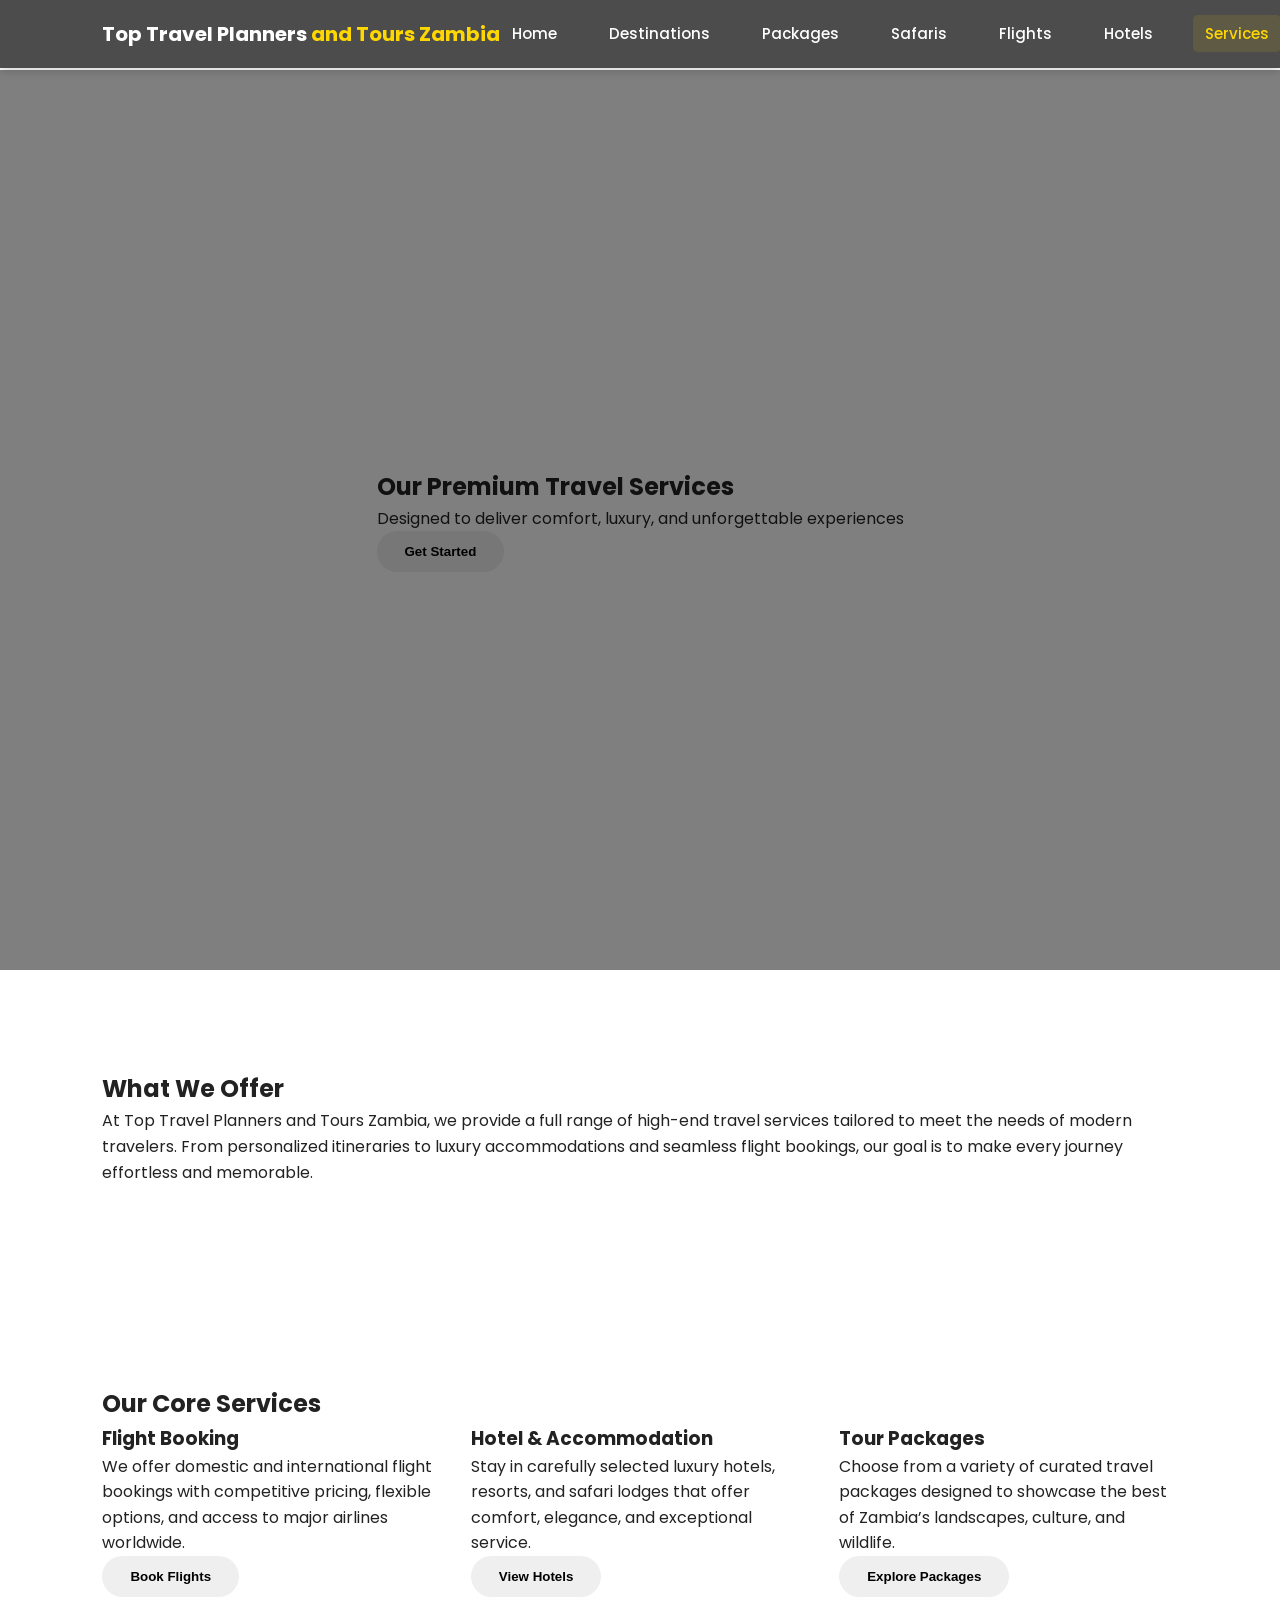
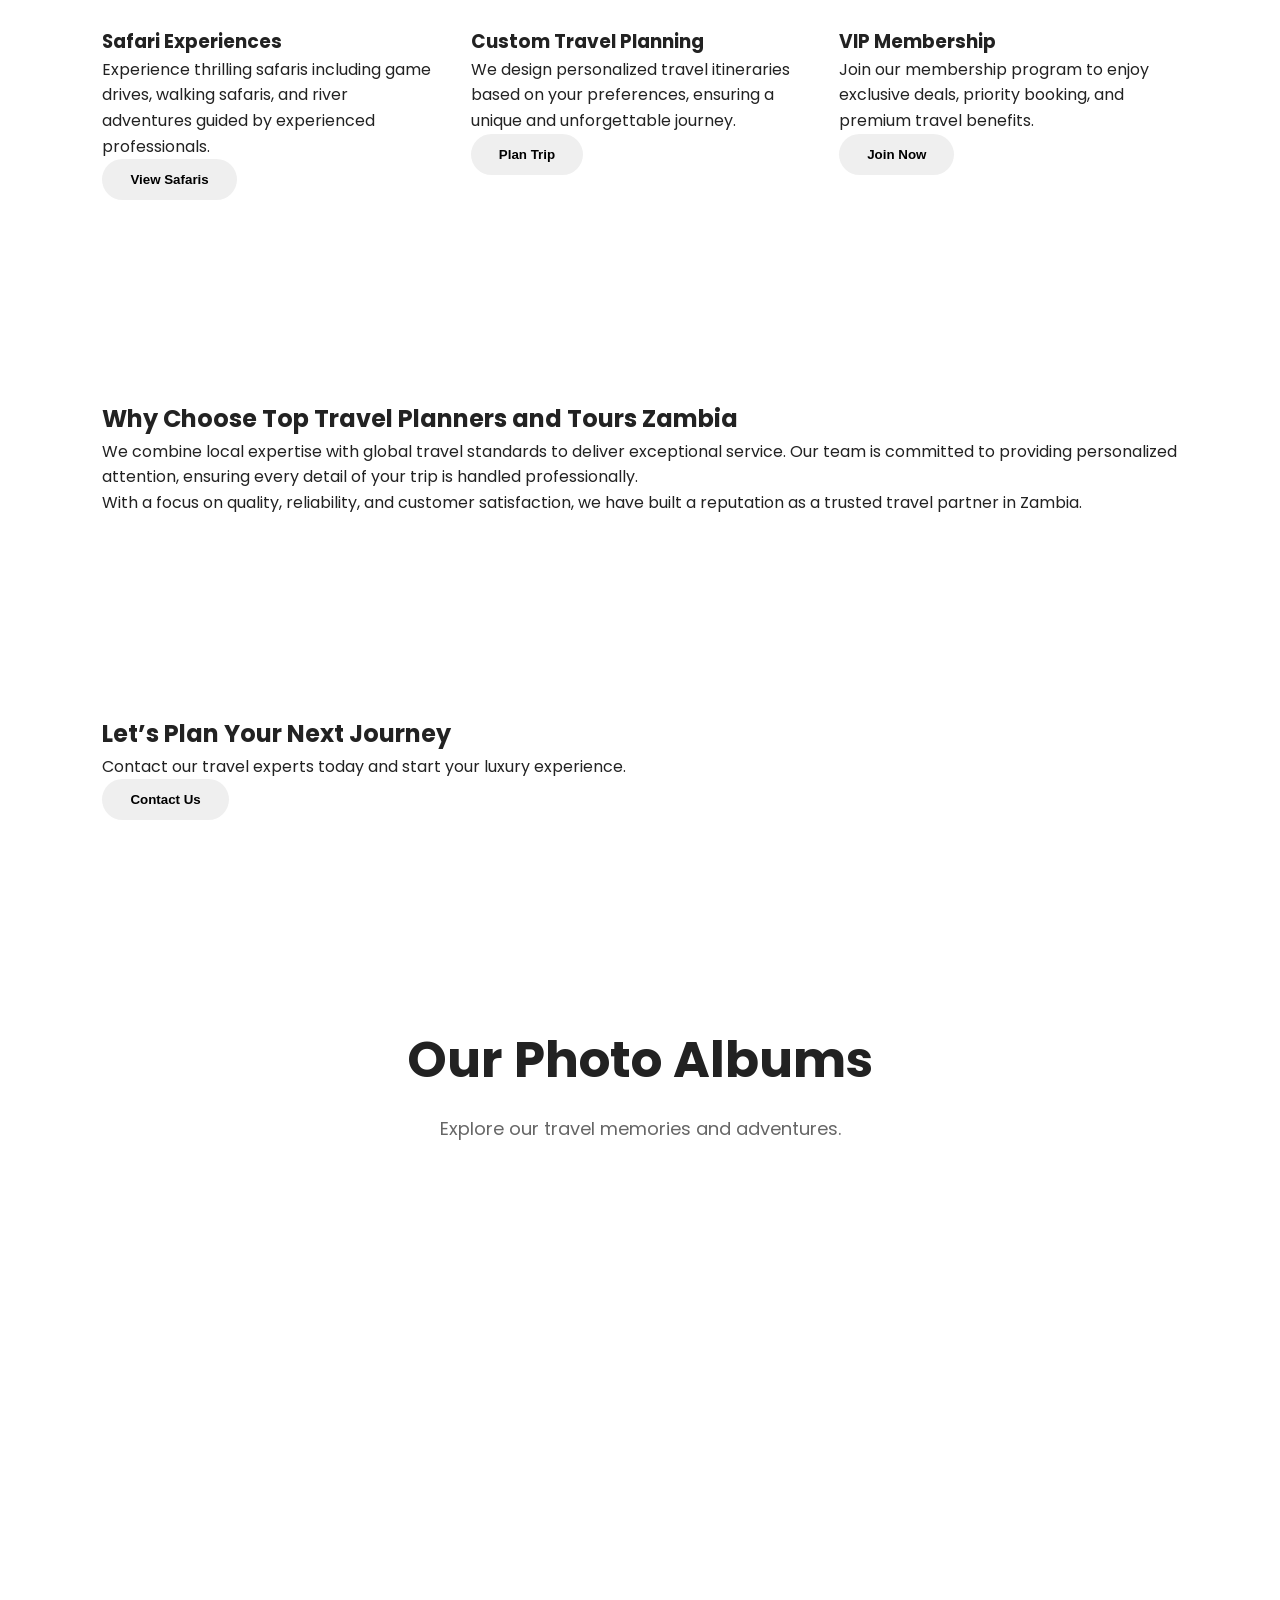
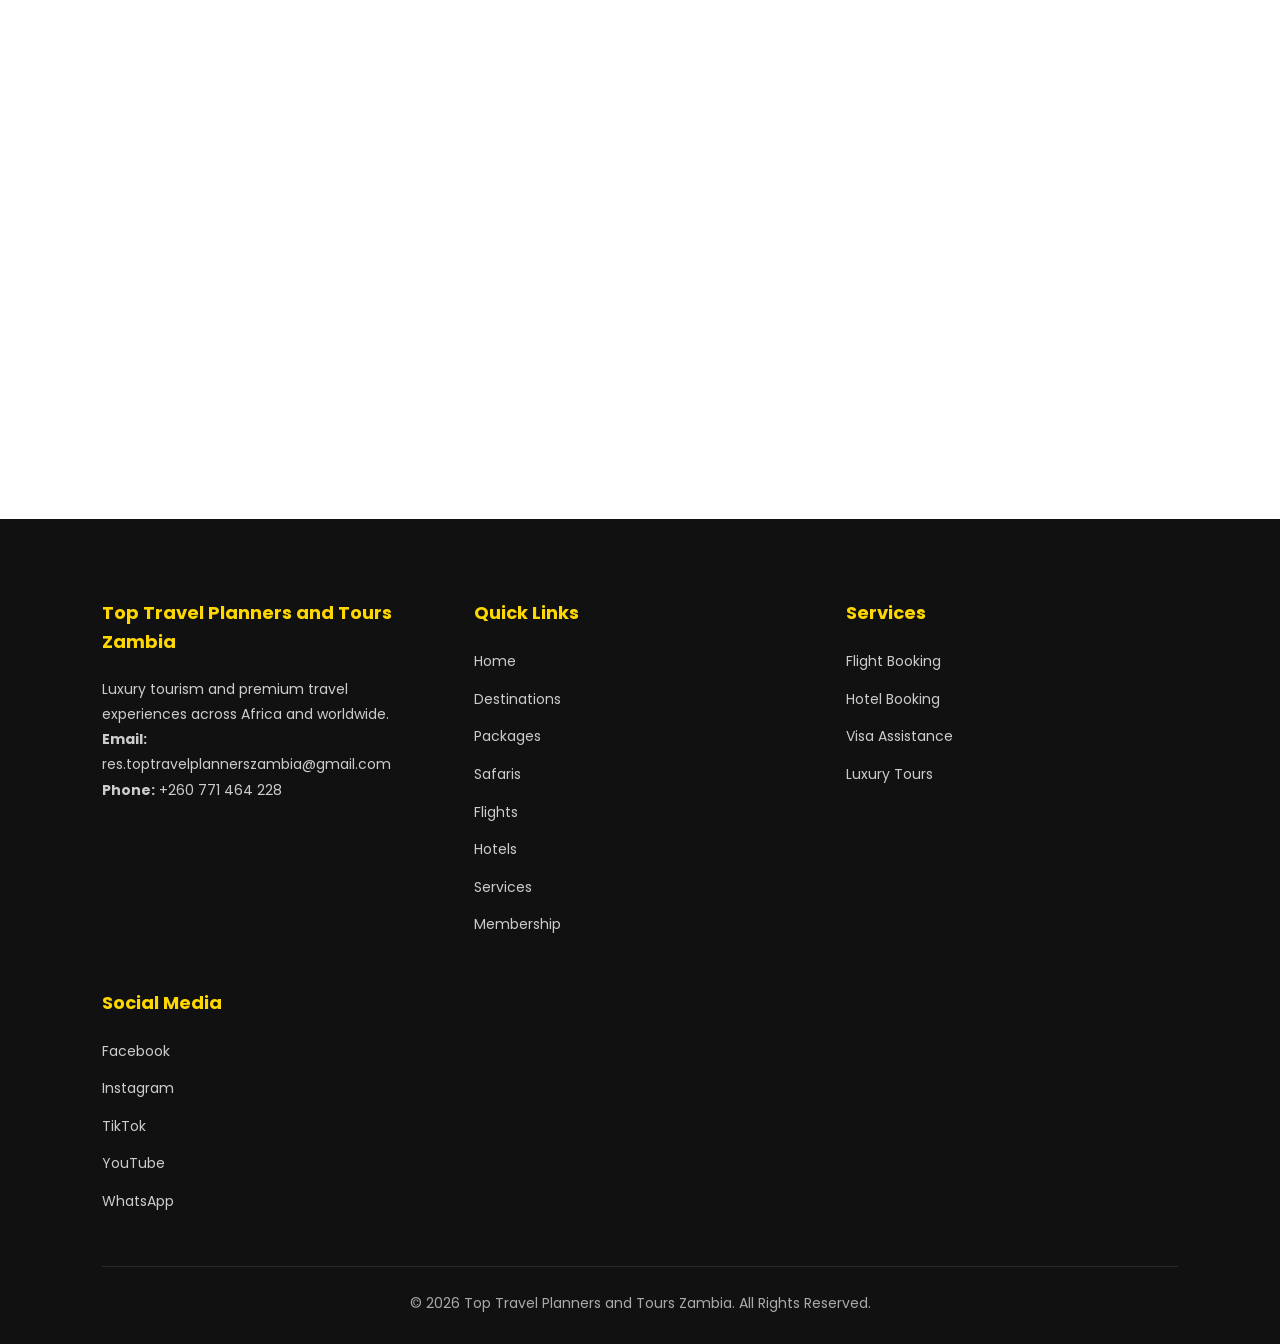
<file: services.html>
<!DOCTYPE html>
<html lang="en">
<head>
<meta charset="UTF-8">
<meta name="viewport" content="width=device-width, initial-scale=1.0">
<title>Services | Top Travel Planners and Tours Zambia</title>

<link rel="preconnect" href="https://fonts.googleapis.com">
<link rel="preconnect" href="https://fonts.gstatic.com" crossorigin>
<link href="https://fonts.googleapis.com/css2?family=Poppins:wght@300;400;500;600;700;800&display=swap" rel="stylesheet">
<link rel="stylesheet" href="https://cdnjs.cloudflare.com/ajax/libs/font-awesome/6.5.1/css/all.min.css"/>


<link rel="stylesheet" href="css/style.css">
    </head>

<body>

<!-- HEADER -->
<header>
  <div class="logo">
    <h2>Top Travel Planners <span>and Tours Zambia</span></h2>
  </div>
  <div class="menu-icon" onclick="toggleMenu()">
    <i class="fas fa-bars"></i>
  </div>
  <nav>
    <ul>
      <li><a href="index.html">Home</a></li>
      <li><a href="destinations.html">Destinations</a></li>
      <li><a href="packages.html">Packages</a></li>
      <li><a href="safaris.html">Safaris</a></li>
      <li><a href="flights.html">Flights</a></li>
      <li><a href="hotels.html">Hotels</a></li>
      <li><a href="services.html">Services</a></li>
      <li><a href="membership.html">Membership</a></li>
      <li><a href="blog.html">Blog</a></li>
      <li><a href="contact.html">Contact</a></li>
    </ul>
  </nav>
</header>

<!-- HERO -->
<section class="hero">
<div>
<h1>Our Premium Travel Services</h1>
<p>Designed to deliver comfort, luxury, and unforgettable experiences</p>
<button class="btn" onclick="location.href='contact.html'">Get Started</button>
</div>
</section>

<!-- INTRO -->
<section class="section">
<h2>What We Offer</h2>
<p>
At Top Travel Planners and Tours Zambia, we provide a full range of high-end travel services tailored to meet the needs of modern travelers. From personalized itineraries to luxury accommodations and seamless flight bookings, our goal is to make every journey effortless and memorable.
</p>
</section>

<!-- SERVICES GRID -->
<section class="section">
<h2>Our Core Services</h2>

<div class="grid">

<div class="card">
<h3>Flight Booking</h3>
<p>
We offer domestic and international flight bookings with competitive pricing, flexible options, and access to major airlines worldwide.
</p>
<button class="btn" onclick="location.href='flights.html'">Book Flights</button>
</div>

<div class="card">
<h3>Hotel & Accommodation</h3>
<p>
Stay in carefully selected luxury hotels, resorts, and safari lodges that offer comfort, elegance, and exceptional service.
</p>
<button class="btn" onclick="location.href='hotels.html'">View Hotels</button>
</div>

<div class="card">
<h3>Tour Packages</h3>
<p>
Choose from a variety of curated travel packages designed to showcase the best of Zambia’s landscapes, culture, and wildlife.
</p>
<button class="btn" onclick="location.href='packages.html'">Explore Packages</button>
</div>

<div class="card">
<h3>Safari Experiences</h3>
<p>
Experience thrilling safaris including game drives, walking safaris, and river adventures guided by experienced professionals.
</p>
<button class="btn" onclick="location.href='safaris.html'">View Safaris</button>
</div>

<div class="card">
<h3>Custom Travel Planning</h3>
<p>
We design personalized travel itineraries based on your preferences, ensuring a unique and unforgettable journey.
</p>
<button class="btn" onclick="location.href='contact.html'">Plan Trip</button>
</div>

<div class="card">
<h3>VIP Membership</h3>
<p>
Join our membership program to enjoy exclusive deals, priority booking, and premium travel benefits.
</p>
<button class="btn" onclick="location.href='membership.html'">Join Now</button>
</div>

</div>
</section>

<!-- WHY CHOOSE US -->
<section class="section">
<h2>Why Choose Top Travel Planners and Tours Zambia</h2>

<p>
We combine local expertise with global travel standards to deliver exceptional service. Our team is committed to providing personalized attention, ensuring every detail of your trip is handled professionally.
</p>

<p>
With a focus on quality, reliability, and customer satisfaction, we have built a reputation as a trusted travel partner in Zambia.
</p>
</section>

<!-- CTA -->
<section class="cta">
<h2>Let’s Plan Your Next Journey</h2>
<p>Contact our travel experts today and start your luxury experience.</p>
<button class="btn" onclick="location.href='contact.html'">Contact Us</button>
</section>

<!-- PHOTO ALBUMS -->

<section class="photo-albums">

  <div class="section-title">

    <h2>Our Photo Albums</h2>

    <p>Explore our travel memories and adventures.</p>

  </div>

  <div class="albums-grid">

    <iframe src="https://photos.google.com/share/AF1QipNJm8k8uHWcdEsVLTTnxsbvHltiaPK-2AoOV3TDNPHByOCwq-DMMFTqJuyXerpLdg?key=QnRhZ3hOaHVJSTYzMzFoU3hJbzQ0ZEtkQ210bUtB/embed" width="100%" height="400" frameborder="0" allowfullscreen></iframe>

    <iframe src="https://photos.google.com/share/AF1QipO7NhxDAKmcMXGBxbATAmkHusktGoMpH8hqyHSzjpae1rBpjUUmRtMWUi2SgsDqRA?key=cWhSRDM0QVFjcW9wV0d3RFU3SlpPRlBDanJ3MVBR/embed" width="100%" height="400" frameborder="0" allowfullscreen></iframe>

  </div>

</section>

<!-- FOOTER -->
<footer>
  <div class="footer-grid">
    <div class="footer-box">
      <h3>Top Travel Planners and Tours Zambia</h3>
      <p>Luxury tourism and premium travel experiences across Africa and worldwide.</p>
      <p><strong>Email:</strong> res.toptravelplannerszambia@gmail.com</p>
      <p><strong>Phone:</strong> +260 771 464 228</p>
    </div>
    <div class="footer-box">
      <h3>Quick Links</h3>
      <ul>
        <li><a href="index.html">Home</a></li>
        <li><a href="destinations.html">Destinations</a></li>
        <li><a href="packages.html">Packages</a></li>
        <li><a href="safaris.html">Safaris</a></li>
        <li><a href="flights.html">Flights</a></li>
        <li><a href="hotels.html">Hotels</a></li>
        <li><a href="services.html">Services</a></li>
        <li><a href="membership.html">Membership</a></li>
      </ul>
    </div>
    <div class="footer-box">
      <h3>Services</h3>
      <ul>
        <li><a href="flights.html">Flight Booking</a></li>
        <li><a href="hotels.html">Hotel Booking</a></li>
        <li><a href="services.html">Visa Assistance</a></li>
        <li><a href="safaris.html">Luxury Tours</a></li>
      </ul>
    </div>
    <div class="footer-box">
      <h3>Social Media</h3>
      <ul>
        <li><a href="#">Facebook</a></li>
        <li><a href="#">Instagram</a></li>
        <li><a href="#">TikTok</a></li>
        <li><a href="#">YouTube</a></li>
        <li><a href="https://wa.me/260771464228" target="_blank">WhatsApp</a></li>
      </ul>
    </div>
  </div>
  <div class="footer-bottom">
    <p>© 2026 Top Travel Planners and Tours Zambia. All Rights Reserved.</p>
  </div>
</footer>

<script src="js/script.js"></script>
</body>
</html>
</file>
<file: css/style.css>
/* ==================== GLOBAL STYLES ==================== */

* {
  margin: 0;
  padding: 0;
  box-sizing: border-box;
  scroll-behavior: smooth;
}

html {
  scroll-behavior: smooth;
}

body {
  font-family: 'Poppins', sans-serif;
  background: #fff;
  color: #222;
  overflow-x: hidden;
  line-height: 1.6;
}

img {
  max-width: 100%;
  display: block;
}

a {
  text-decoration: none;
  color: inherit;
}

section {
  padding: 100px 8%;
}

/* ==================== PRELOADER ==================== */

#preloader {
  position: fixed;
  width: 100%;
  height: 100vh;
  background: #000;
  display: flex;
  justify-content: center;
  align-items: center;
  z-index: 99999;
}

.loader {
  width: 80px;
  height: 80px;
  border-radius: 50%;
  border: 8px solid rgba(255, 255, 255, 0.2);
  border-top: 8px solid gold;
  animation: spin 1s linear infinite;
}

@keyframes spin {
  100% {
    transform: rotate(360deg);
  }
}

/* ==================== HEADER & NAVIGATION ==================== */

header {
  position: fixed;
  width: 100%;
  top: 0;
  left: 0;
  z-index: 999;
  padding: 18px 8%;
  display: flex;
  justify-content: space-between;
  align-items: center;
  background: rgba(0, 0, 0, 0.7);
  backdrop-filter: blur(10px);
  box-shadow: 0 2px 10px rgba(0, 0, 0, 0.2);
}

.logo {
  display: flex;
  align-items: center;
  gap: 12px;
  flex-shrink: 0;
}

.logo img {
  width: 50px;
  height: 50px;
  object-fit: cover;
  border-radius: 50%;
}

.logo h2 {
  color: #fff;
  font-size: 20px;
  font-weight: 700;
  white-space: nowrap;
}

.logo span {
  color: gold;
}

nav ul {
  display: flex;
  gap: 28px;
  list-style: none;
  align-items: center;
}

nav ul li a {
  color: #fff;
  font-size: 15px;
  transition: 0.4s;
  font-weight: 500;
  padding: 8px 12px;
  border-radius: 5px;
}

nav ul li a:hover,
nav ul li a.active {
  color: gold;
  background: rgba(255, 215, 0, 0.1);
}

.menu-icon {
  display: none;
  color: #fff;
  font-size: 24px;
  cursor: pointer;
  transition: 0.3s;
}

.menu-icon.active {
  color: gold;
}

.header-btns {
  display: flex;
  gap: 15px;
}

.btn {
  padding: 13px 28px;
  border: none;
  border-radius: 50px;
  cursor: pointer;
  font-weight: 600;
  transition: 0.4s;
}

.gold-btn {
  background: gold;
  color: #000;
}

.gold-btn:hover {
  background: #f0ad00;
  transform: translateY(-3px);
  box-shadow: 0 10px 30px rgba(255, 215, 0, 0.4);
}

.white-btn {
  background: #fff;
  color: #000;
}

.white-btn:hover {
  background: #f0f0f0;
  transform: translateY(-3px);
}

.green-btn {
  background: #25d366;
  color: #fff;
}

.green-btn:hover {
  background: #1ebc57;
  transform: translateY(-3px);
}

/* ==================== HERO SECTION ==================== */

.hero {
  width: 100%;
  height: 100vh;
  position: relative;
  overflow: hidden;
  margin-top: 70px;
  display: flex;
  align-items: center;
  justify-content: center;
}

.hero-image {
  width: 100%;
  height: 100%;
  object-fit: cover;
  position: absolute;
  top: 0;
  left: 0;
}

.hero::before {
  content: '';
  position: absolute;
  width: 100%;
  height: 100%;
  background: rgba(0, 0, 0, 0.5);
  top: 0;
  left: 0;
  z-index: 1;
}

.hero-overlay {
  position: absolute;
  width: 100%;
  height: 100%;
  background: rgba(0, 0, 0, 0.5);
  top: 0;
  left: 0;
}

.hero-content {
  position: relative;
  z-index: 2;
  text-align: center;
  color: #fff;
  max-width: 900px;
  padding: 20px;
}

.hero-tag {
  display: inline-block;
  background: rgba(255, 215, 0, 0.9);
  color: #000;
  padding: 10px 25px;
  border-radius: 50px;
  font-size: 14px;
  font-weight: 600;
  margin-bottom: 20px;
  animation: slideUp 0.8s ease;
}

.hero-content h1 {
  font-size: 75px;
  line-height: 1.2;
  margin-bottom: 25px;
  animation: slideUp 1s ease;
}

.hero-content p {
  font-size: 20px;
  margin-bottom: 40px;
  line-height: 1.8;
  animation: slideUp 1.2s ease;
}

.hero-buttons {
  display: flex;
  justify-content: center;
  gap: 20px;
  flex-wrap: wrap;
  animation: slideUp 1.4s ease;
}

.hero-btn {
  display: inline-block;
  padding: 16px 40px;
  border: 2px solid transparent;
  border-radius: 50px;
  cursor: pointer;
  font-weight: 600;
  font-size: 16px;
  transition: 0.3s;
}

@keyframes slideUp {
  from {
    opacity: 0;
    transform: translateY(100px);
  }
  to {
    opacity: 1;
    transform: translateY(0);
  }
}

/* ==================== SEARCH BOX ==================== */

.search-box {
  width: 85%;
  margin: -60px auto 0;
  background: #fff;
  position: relative;
  z-index: 10;
  padding: 35px;
  border-radius: 20px;
  display: grid;
  grid-template-columns: repeat(auto-fit, minmax(200px, 1fr));
  gap: 20px;
  box-shadow: 0 10px 40px rgba(0, 0, 0, 0.15);
}

.search-card label {
  display: block;
  margin-bottom: 10px;
  font-weight: 600;
  color: #333;
}

.search-card input,
.search-card select {
  width: 100%;
  padding: 15px;
  border-radius: 10px;
  border: 1px solid #ddd;
  font-family: 'Poppins', sans-serif;
  transition: 0.3s;
}

.search-card input:focus,
.search-card select:focus {
  outline: none;
  border-color: gold;
  box-shadow: 0 0 10px rgba(255, 215, 0, 0.2);
}

.search-btn {
  background: #000;
  color: #fff;
  border: none;
  border-radius: 10px;
  cursor: pointer;
  font-weight: 600;
  padding: 15px;
  transition: 0.3s;
  align-self: flex-end;
}

.search-btn:hover {
  background: gold;
  color: #000;
  transform: translateY(-3px);
}

/* ==================== SECTION TITLE ==================== */

.section-title {
  text-align: center;
  margin-bottom: 60px;
}

.section-title h2 {
  font-size: 50px;
  margin-bottom: 15px;
  color: #222;
}

.section-title p {
  font-size: 18px;
  color: #666;
}

/* ==================== ABOUT SECTION ==================== */

.about {
  display: grid;
  grid-template-columns: repeat(auto-fit, minmax(350px, 1fr));
  gap: 50px;
  align-items: center;
}

.about-image img {
  border-radius: 20px;
  height: 500px;
  object-fit: cover;
  width: 100%;
  transition: 0.4s ease;
  box-shadow: 0 10px 30px rgba(0, 0, 0, 0.15);
}

.about-image img:hover {
  transform: scale(1.03);
}

.about-content h2 {
  font-size: 50px;
  margin-bottom: 20px;
  color: #222;
}

.about-content p {
  margin-bottom: 20px;
  line-height: 1.9;
  color: #555;
}

.stats {
  display: flex;
  gap: 20px;
  flex-wrap: wrap;
  margin-top: 30px;
}

.stat {
  flex: 1;
  background: gold;
  padding: 25px;
  border-radius: 20px;
  text-align: center;
  min-width: 180px;
}

.stat h3 {
  font-size: 35px;
  margin-bottom: 10px;
  color: #000;
}

/* ==================== DESTINATIONS SECTION ==================== */

.destination-grid {
  display: grid;
  grid-template-columns: repeat(auto-fit, minmax(280px, 1fr));
  gap: 30px;
}

.destination-card {
  border-radius: 20px;
  overflow: hidden;
  box-shadow: 0 10px 40px rgba(0, 0, 0, 0.1);
  transition: 0.4s;
  background: #fff;
  cursor: pointer;
}

.destination-card:hover {
  transform: translateY(-10px);
  box-shadow: 0 15px 50px rgba(0, 0, 0, 0.15);
}

.destination-card img {
  height: 300px;
  object-fit: cover;
  width: 100%;
}

.destination-info {
  padding: 25px;
}

.destination-info h3 {
  margin-bottom: 15px;
  font-size: 28px;
  color: #222;
}

.destination-info p {
  color: #666;
  line-height: 1.7;
  margin-bottom: 20px;
}

.card-btn {
  padding: 12px 25px;
  background: #000;
  color: #fff;
  border: none;
  border-radius: 50px;
  cursor: pointer;
  font-weight: 600;
  transition: 0.3s;
}

.card-btn:hover {
  background: gold;
  color: #000;
  transform: translateY(-3px);
}

/* ==================== SERVICES SECTION ==================== */

.services {
  background: #f8f8f8;
}

.service-grid {
  display: grid;
  grid-template-columns: repeat(auto-fit, minmax(280px, 1fr));
  gap: 30px;
}

.service-card {
  background: #fff;
  padding: 40px 30px;
  border-radius: 20px;
  text-align: center;
  box-shadow: 0 10px 40px rgba(0, 0, 0, 0.08);
  transition: 0.4s;
}

.service-card:hover {
  transform: translateY(-10px);
  box-shadow: 0 15px 50px rgba(0, 0, 0, 0.15);
}

.service-icon {
  font-size: 65px;
  margin-bottom: 20px;
  color: gold;
}

.service-card h3 {
  margin-bottom: 15px;
  font-size: 28px;
  color: #222;
}

.service-card p {
  line-height: 1.8;
  color: #666;
}

/* ==================== PACKAGES SECTION ==================== */

.package-grid {
  display: grid;
  grid-template-columns: repeat(auto-fit, minmax(320px, 1fr));
  gap: 35px;
}

.package-card {
  border-radius: 20px;
  overflow: hidden;
  background: #fff;
  box-shadow: 0 10px 40px rgba(0, 0, 0, 0.1);
  transition: 0.4s;
}

.package-card:hover {
  transform: translateY(-10px);
  box-shadow: 0 15px 50px rgba(0, 0, 0, 0.15);
}

.package-card img {
  height: 280px;
  object-fit: cover;
  width: 100%;
}

.package-content {
  padding: 25px;
}

.package-content h3 {
  margin-bottom: 15px;
  font-size: 28px;
  color: #222;
}

.package-content p {
  color: #666;
  margin-bottom: 20px;
  line-height: 1.8;
}

.price {
  font-size: 35px;
  color: goldenrod;
  font-weight: 700;
  margin-bottom: 20px;
}

/* ==================== GALLERY SECTION ==================== */

.gallery {
  background: #111;
}

.gallery .section-title h2,
.gallery .section-title p {
  color: #fff;
}

.gallery-grid {
  display: grid;
  grid-template-columns: repeat(auto-fit, minmax(250px, 1fr));
  gap: 20px;
}

.gallery-grid img {
  height: 300px;
  object-fit: cover;
  border-radius: 20px;
  transition: 0.4s;
  cursor: pointer;
}

.gallery-grid img:hover {
  transform: scale(1.05);
}

/* ==================== TESTIMONIALS SECTION ==================== */

.testimonial-grid {
  display: grid;
  grid-template-columns: repeat(auto-fit, minmax(280px, 1fr));
  gap: 30px;
}

.testimonial-card {
  background: #fff;
  padding: 35px;
  border-radius: 20px;
  box-shadow: 0 10px 30px rgba(0, 0, 0, 0.1);
  transition: 0.3s;
}

.testimonial-card:hover {
  transform: translateY(-5px);
  box-shadow: 0 15px 40px rgba(0, 0, 0, 0.15);
}

.testimonial-card h3 {
  margin-bottom: 15px;
  color: #222;
}

.testimonial-card p {
  color: #666;
  line-height: 1.8;
}

/* ==================== NEWSLETTER SECTION ==================== */

.newsletter {
  background: url('https://images.unsplash.com/photo-1500530855697-b586d89ba3ee?q=80&w=1200&auto=format&fit=crop') center/cover;
  position: relative;
  text-align: center;
  color: #fff;
}

.newsletter::before {
  content: '';
  position: absolute;
  width: 100%;
  height: 100%;
  background: rgba(0, 0, 0, 0.7);
  top: 0;
  left: 0;
}

.newsletter-content {
  position: relative;
  z-index: 2;
}

.newsletter-content h2 {
  font-size: 50px;
  margin-bottom: 20px;
}

.newsletter-form {
  display: flex;
  gap: 20px;
  max-width: 700px;
  margin: auto;
  margin-top: 30px;
  flex-wrap: wrap;
}

.newsletter-form input {
  flex: 1;
  padding: 18px;
  border: none;
  border-radius: 10px;
  min-width: 250px;
  font-family: 'Poppins', sans-serif;
}

.newsletter-form button {
  padding: 18px 35px;
  background: gold;
  border: none;
  border-radius: 10px;
  cursor: pointer;
  font-weight: 700;
  transition: 0.3s;
}

.newsletter-form button:hover {
  background: #f0ad00;
  transform: translateY(-3px);
}

/* ==================== CONTACT SECTION ==================== */

.contact {
  background: #000;
  color: #fff;
  display: grid;
  grid-template-columns: repeat(auto-fit, minmax(350px, 1fr));
  gap: 50px;
}

.contact-left h2 {
  font-size: 50px;
  margin-bottom: 20px;
}

.contact-left p {
  line-height: 1.9;
  margin-bottom: 25px;
  color: #ccc;
}

.contact-details p {
  margin-bottom: 15px;
  color: #ccc;
}

.contact-form {
  display: flex;
  flex-direction: column;
  gap: 20px;
}

.contact-form input,
.contact-form textarea {
  padding: 18px;
  border: none;
  border-radius: 10px;
  font-family: 'Poppins', sans-serif;
  transition: 0.3s;
}

.contact-form input:focus,
.contact-form textarea:focus {
  outline: none;
  box-shadow: 0 0 10px rgba(255, 215, 0, 0.3);
}

.contact-form button {
  padding: 18px;
  border: none;
  border-radius: 10px;
  background: gold;
  font-weight: 700;
  cursor: pointer;
  transition: 0.3s;
}

.contact-form button:hover {
  background: #f0ad00;
  transform: translateY(-3px);
}

.form-container {
  max-width: 600px;
  margin: 0 auto 40px;
  background: #f9f9f9;
  padding: 40px;
  border-radius: 15px;
  box-shadow: 0 10px 40px rgba(0, 0, 0, 0.1);
}

.form-group {
  margin-bottom: 20px;
}

.form-group label {
  display: block;
  margin-bottom: 10px;
  font-weight: 600;
  color: #222;
  font-size: 14px;
}

.form-group input,
.form-group textarea {
  width: 100%;
  padding: 15px;
  border: 1px solid #ddd;
  border-radius: 10px;
  font-family: 'Poppins', sans-serif;
  font-size: 14px;
  transition: 0.3s;
}

.form-group input:focus,
.form-group textarea:focus {
  outline: none;
  border-color: gold;
  box-shadow: 0 0 10px rgba(255, 215, 0, 0.3);
}

.submit-btn {
  padding: 15px 50px;
  background: gold;
  color: #000;
  border: none;
  border-radius: 50px;
  cursor: pointer;
  font-weight: 600;
  font-size: 16px;
  transition: 0.3s;
  min-width: 250px;
}

.submit-btn:hover {
  transform: translateY(-3px);
  box-shadow: 0 10px 30px rgba(255, 215, 0, 0.4);
  background: #f0ad00;
}

.whatsapp-btn {
  display: inline-flex;
  align-items: center;
  gap: 10px;
  background: #25D366;
  color: white;
  padding: 15px 50px;
  border-radius: 50px;
  text-decoration: none;
  font-weight: 600;
  transition: 0.3s;
  min-width: 250px;
  justify-content: center;
  border: none;
  cursor: pointer;
}

.whatsapp-btn:hover {
  transform: translateY(-3px);
  box-shadow: 0 10px 30px rgba(37, 211, 102, 0.4);
  background: #1ebc57;
}

.info-box {
  background: #f9f9f9;
  padding: 40px;
  border-radius: 15px;
  margin-top: 40px;
}

.info-box h3 {
  font-size: 24px;
  margin-bottom: 30px;
  color: #222;
}

.contact-info {
  display: grid;
  grid-template-columns: repeat(auto-fit, minmax(250px, 1fr));
  gap: 30px;
}

.contact-item {
  text-align: center;
}

.contact-item i {
  font-size: 40px;
  color: gold;
  margin-bottom: 15px;
}

.contact-item h4 {
  font-size: 18px;
  font-weight: 600;
  margin-bottom: 10px;
  color: #222;
}

.contact-item p {
  color: #666;
  font-size: 14px;
  line-height: 1.6;
}

.location-section {
  background: #f0f0f0;
  padding: 100px 8%;
  margin-top: 60px;
}

.location-section h2 {
  text-align: center;
  font-size: 40px;
  margin-bottom: 30px;
  color: #222;
}

.map-container {
  max-width: 800px;
  margin: auto;
  border-radius: 15px;
  overflow: hidden;
  box-shadow: 0 10px 40px rgba(0, 0, 0, 0.1);
}

.map-container iframe {
  width: 100%;
  height: 400px;
  border: none;
}

/* ==================== CATEGORIES ==================== */

.categories {
  display: flex;
  justify-content: center;
  gap: 15px;
  margin-bottom: 60px;
  flex-wrap: wrap;
}

.category-btn {
  padding: 12px 28px;
  border: 2px solid #ddd;
  background: #fff;
  border-radius: 50px;
  cursor: pointer;
  font-weight: 600;
  transition: 0.4s;
  font-size: 14px;
}

.category-btn:hover,
.category-btn.active {
  border-color: gold;
  background: gold;
  color: #000;
}

/* ==================== BLOG GRID ==================== */

.grid {
  display: grid;
  grid-template-columns: repeat(auto-fill, minmax(300px, 1fr));
  gap: 30px;
}

.blog-card {
  background: #fff;
  border-radius: 15px;
  overflow: hidden;
  box-shadow: 0 5px 20px rgba(0, 0, 0, 0.1);
  transition: 0.4s;
  cursor: pointer;
}

.blog-card:hover {
  transform: translateY(-10px);
  box-shadow: 0 15px 40px rgba(0, 0, 0, 0.2);
}

.blog-image {
  position: relative;
  height: 250px;
  overflow: hidden;
  background: #f0f0f0;
}

.blog-image img {
  width: 100%;
  height: 100%;
  object-fit: cover;
  transition: 0.4s;
}

.blog-card:hover .blog-image img {
  transform: scale(1.1);
}

.blog-badge {
  position: absolute;
  top: 15px;
  right: 15px;
  background: gold;
  color: #000;
  padding: 8px 15px;
  border-radius: 50px;
  font-weight: 600;
  font-size: 12px;
}

.blog-content {
  padding: 25px;
}

.blog-category {
  color: gold;
  font-size: 12px;
  font-weight: 600;
  margin-bottom: 10px;
  text-transform: uppercase;
}

.blog-title {
  font-size: 22px;
  font-weight: 700;
  margin-bottom: 12px;
  color: #222;
}

.blog-meta {
  display: flex;
  gap: 20px;
  font-size: 13px;
  color: #999;
  margin-bottom: 15px;
}

.blog-description {
  color: #666;
  font-size: 14px;
  line-height: 1.6;
  margin-bottom: 20px;
}

.blog-footer {
  display: flex;
  justify-content: space-between;
  align-items: center;
  padding-top: 15px;
  border-top: 1px solid #eee;
}

.read-more {
  padding: 10px 25px;
  background: #000;
  color: #fff;
  border: none;
  border-radius: 50px;
  cursor: pointer;
  font-weight: 600;
  transition: 0.3s;
}

.read-more:hover {
  background: gold;
  color: #000;
}

.author-info {
  display: flex;
  align-items: center;
  gap: 10px;
}

.author-avatar {
  width: 35px;
  height: 35px;
  border-radius: 50%;
  background: gold;
  color: #000;
  display: flex;
  align-items: center;
  justify-content: center;
  font-weight: 700;
  font-size: 12px;
}

.cta-section {
  background: linear-gradient(135deg, #000, #1a1a1a);
  color: #fff;
  padding: 60px 8%;
  text-align: center;
  margin-top: 60px;
}

.cta-section h2 {
  font-size: 42px;
  margin-bottom: 20px;
}

.cta-section p {
  font-size: 18px;
  margin-bottom: 30px;
  max-width: 800px;
  margin-left: auto;
  margin-right: auto;
}

.cta-btn {
  padding: 15px 50px;
  background: gold;
  color: #000;
  border: none;
  border-radius: 50px;
  cursor: pointer;
  font-weight: 600;
  font-size: 16px;
  transition: 0.3s;
}

.cta-btn:hover {
  transform: translateY(-3px);
  box-shadow: 0 10px 30px rgba(255, 215, 0, 0.4);
  background: #f0ad00;
}

/* ==================== FOOTER ==================== */

footer {
  background: #111;
  color: #fff;
  padding: 80px 8% 30px;
}

.footer-grid {
  display: grid;
  grid-template-columns: repeat(auto-fit, minmax(250px, 1fr));
  gap: 40px;
  margin-bottom: 40px;
}

.footer-box h3 {
  margin-bottom: 20px;
  color: gold;
  font-size: 18px;
}

.footer-box p {
  line-height: 1.8;
  color: #ccc;
  font-size: 14px;
}

.footer-box ul {
  list-style: none;
}

.footer-box ul li {
  margin-bottom: 12px;
}

.footer-box ul li a {
  color: #ccc;
  transition: 0.3s;
  font-size: 14px;
}

.footer-box ul li a:hover {
  color: gold;
}

.footer-bottom {
  text-align: center;
  border-top: 1px solid rgba(255, 255, 255, 0.1);
  padding-top: 25px;
  color: #aaa;
  font-size: 14px;
}

/* ==================== SIDEBAR BUTTONS ==================== */

.whatsapp {
  position: fixed;
  right: 18px;
  bottom: 30px;
  width: 60px;
  height: 60px;
  background: #25d366;
  border-radius: 50%;
  display: flex;
  justify-content: center;
  align-items: center;
  color: #fff;
  font-size: 30px;
  z-index: 999;
  text-decoration: none;
  box-shadow: 0 4px 12px rgba(0, 0, 0, 0.2);
  transition: 0.3s;
}

.whatsapp:hover {
  transform: scale(1.1);
  box-shadow: 0 6px 16px rgba(37, 211, 102, 0.4);
}

.book-now-btn {
  position: fixed;
  left: 25px;
  bottom: 30px;
  width: 70px;
  height: 70px;
  background: gold;
  border-radius: 50%;
  display: flex;
  justify-content: center;
  align-items: center;
  color: #000;
  font-size: 12px;
  font-weight: 700;
  z-index: 999;
  text-decoration: none;
  box-shadow: 0 4px 12px rgba(0, 0, 0, 0.2);
  transition: 0.3s;
  text-align: center;
  padding: 5px;
}

.book-now-btn:hover {
  transform: scale(1.1);
  box-shadow: 0 6px 16px rgba(255, 215, 0, 0.4);
}

/* ==================== HOTEL STYLES ==================== */

.hotel-region {
  margin-bottom: 70px;
}

.hotel-region h3 {
  font-size: 32px;
  margin-bottom: 25px;
  color: #0d1b2a;
  border-left: 6px solid gold;
  padding-left: 15px;
}

.hotel-cards {
  display: grid;
  grid-template-columns: repeat(auto-fit, minmax(280px, 1fr));
  gap: 30px;
}

.hotel-card {
  background: #fff;
  border-radius: 15px;
  overflow: hidden;
  box-shadow: 0 5px 20px rgba(0, 0, 0, 0.1);
  transition: 0.4s;
}

.hotel-card:hover {
  transform: translateY(-10px);
  box-shadow: 0 15px 40px rgba(0, 0, 0, 0.2);
}

.hotel-card img {
  width: 100%;
  height: 250px;
  object-fit: cover;
}

.hotel-info {
  padding: 20px;
}

.hotel-info h4 {
  font-size: 20px;
  margin-bottom: 10px;
  color: #222;
}

.hotel-info p {
  color: #666;
  font-size: 14px;
  margin-bottom: 15px;
}

.hotel-rating {
  color: gold;
  margin-bottom: 15px;
  font-size: 14px;
}

.hotel-price {
  font-size: 24px;
  color: gold;
  font-weight: 700;
  margin-bottom: 15px;
}

/* ==================== TABLE STYLES ==================== */

.table-container {
  overflow-x: auto;
  margin: 30px 0;
}

table {
  width: 100%;
  border-collapse: collapse;
  background: #fff;
  box-shadow: 0 5px 20px rgba(0, 0, 0, 0.1);
}

table thead {
  background: #000;
  color: #fff;
}

table th {
  padding: 15px;
  text-align: left;
  font-weight: 600;
}

table td {
  padding: 15px;
  border-bottom: 1px solid #eee;
}

table tbody tr:hover {
  background: #f9f9f9;
}

/* ==================== ANIMATIONS ==================== */

@keyframes fadeInUp {
  from {
    opacity: 0;
    transform: translateY(30px);
  }
  to {
    opacity: 1;
    transform: translateY(0);
  }
}

@keyframes fadeIn {
  from {
    opacity: 0;
  }
  to {
    opacity: 1;
  }
}

/* ==================== MOBILE RESPONSIVE ==================== */

@media (max-width: 1024px) {
  header {
    padding: 15px 4%;
  }

  .logo h2 {
    font-size: 16px;
  }

  nav ul {
    gap: 15px;
  }

  nav ul li a {
    font-size: 13px;
  }

  section {
    padding: 80px 4%;
  }

  .hero-content h1 {
    font-size: 55px;
  }

  .hero-content p {
    font-size: 16px;
  }

  .section-title h2 {
    font-size: 40px;
  }

  .search-box {
    width: 95%;
    padding: 25px;
  }
}

@media (max-width: 768px) {
  header {
    padding: 12px 4%;
  }

  .logo {
    gap: 8px;
  }

  .logo img {
    width: 40px;
    height: 40px;
  }

  .logo h2 {
    font-size: 14px;
  }

  nav {
    position: absolute;
    top: 100%;
    left: 0;
    width: 100%;
    background: rgba(0, 0, 0, 0.95);
    max-height: 0;
    overflow: hidden;
    transition: max-height 0.3s ease;
  }

  nav.active {
    max-height: 500px;
  }

  nav ul {
    flex-direction: column;
    gap: 0;
  }

  nav ul li {
    text-align: center;
    padding: 15px 0;
    border-bottom: 1px solid rgba(255, 255, 255, 0.1);
  }

  nav ul li a {
    font-size: 16px;
  }

  .menu-icon {
    display: block;
  }

  .hero {
    height: 60vh;
    margin-top: 60px;
  }

  .hero-content h1 {
    font-size: 35px;
    margin-bottom: 15px;
  }

  .hero-content p {
    font-size: 14px;
    margin-bottom: 20px;
  }

  .hero-buttons {
    gap: 10px;
  }

  .hero-btn {
    padding: 12px 25px;
    font-size: 14px;
  }

  .search-box {
    width: 100%;
    margin: -40px auto 0;
    padding: 20px;
    grid-template-columns: 1fr;
  }

  .search-btn {
    align-self: auto;
    width: 100%;
  }

  section {
    padding: 60px 4%;
  }

  .section-title h2 {
    font-size: 30px;
  }

  .section-title p {
    font-size: 14px;
  }

  .about {
    grid-template-columns: 1fr;
    gap: 30px;
  }

  .about-image img {
    height: 300px;
  }

  .about-content h2 {
    font-size: 30px;
  }

  .destination-grid,
  .service-grid,
  .testimonial-grid {
    grid-template-columns: 1fr;
  }

  .gallery-grid {
    grid-template-columns: repeat(auto-fit, minmax(150px, 1fr));
    gap: 10px;
  }

  .gallery-grid img {
    height: 200px;
  }

  .package-grid {
    grid-template-columns: 1fr;
  }

  .contact {
    grid-template-columns: 1fr;
    gap: 30px;
  }

  .contact-left h2 {
    font-size: 30px;
  }

  .newsletter-form {
    flex-direction: column;
  }

  .newsletter-form input,
  .newsletter-form button {
    width: 100%;
    min-width: 100%;
  }

  .form-container {
    padding: 20px;
  }

  .submit-btn,
  .whatsapp-btn {
    width: 100%;
    min-width: 100%;
  }

  .button-group {
    flex-direction: column;
  }

  .stats {
    grid-template-columns: 1fr;
  }

  footer {
    padding: 50px 4% 20px;
  }

  .footer-grid {
    gap: 25px;
  }

  .footer-box h3 {
    font-size: 16px;
  }

  .footer-box p,
  .footer-box ul li a {
    font-size: 12px;
  }

  .contact-info {
    grid-template-columns: 1fr;
  }

  .map-container iframe {
    height: 300px;
  }

  .cta-section {
    padding: 40px 4%;
  }

  .cta-section h2 {
    font-size: 28px;
  }

  .cta-section p {
    font-size: 14px;
  }

  .whatsapp,
  .book-now-btn {
    width: 55px;
    height: 55px;
    right: 10px;
    left: auto;
    bottom: 20px;
    font-size: 12px;
  }

  .book-now-btn {
    left: 10px;
    right: auto;
  }

  .hotel-region h3 {
    font-size: 24px;
  }

  table {
    font-size: 12px;
  }

  table th,
  table td {
    padding: 10px;
  }
}

/* Slightly refine destination images when used inside .destination articles */
.destination .gallery-grid img {
  border-radius: 12px;
  height: auto;
  max-height: 420px;
}

@media (max-width: 480px) {
  header {
    padding: 10px 3%;
  }

  .logo img {
    width: 35px;
    height: 35px;
  }

  .logo h2 {
    font-size: 12px;
  }

  .hero {
    height: 50vh;
    margin-top: 55px;
  }

  .hero-tag {
    font-size: 12px;
    padding: 8px 18px;
  }

  .hero-content h1 {
    font-size: 24px;
    line-height: 1.1;
  }

  .hero-content p {
    font-size: 12px;
  }

  .hero-btn {
    padding: 10px 20px;
    font-size: 12px;
  }

  .search-box {
    margin: -30px auto 0;
    padding: 15px;
    display: flex;
    flex-direction: column;
  }

  .section-title h2 {
    font-size: 24px;
  }

  .destination-grid,
  .service-grid,
  .package-grid,
  .testimonial-grid {
    gap: 15px;
  }

  .about-content h2,
  .contact-left h2 {
    font-size: 22px;
  }

  .service-icon {
    font-size: 45px;
  }

  .price {
    font-size: 24px;
  }

  .cta-btn,
  .submit-btn,
  .whatsapp-btn,
  .card-btn {
    padding: 12px 20px;
    font-size: 14px;
  }

  .form-container {
    padding: 15px;
  }

  footer {
    padding: 30px 3% 15px;
  }

  .footer-grid {
    gap: 15px;
  }

  .footer-box h3 {
    font-size: 14px;
    margin-bottom: 10px;
  }

  .location-section {
    padding: 60px 4%;
  }

  .location-section h2 {
    font-size: 24px;
  }

  .map-container iframe {
    height: 250px;
  }

  .whatsapp,
  .book-now-btn {
    width: 50px;
    height: 50px;
    font-size: 11px;
  }

  .newsletter-content h2 {
    font-size: 28px;
  }

  table {
    font-size: 10px;
  }

  table th,
  table td {
    padding: 8px 5px;
  }
}

/* ------------------------- LIGHTBOX STYLES ------------------------- */
#lightboxOverlay {
  position: fixed;
  inset: 0;
  background: rgba(0,0,0,0.85);
  display: none;
  align-items: center;
  justify-content: center;
  z-index: 99999;
}
#lightboxOverlay .lightbox-inner{
  position: relative;
  max-width: 1100px;
  width: 95%;
}
.lightbox-img{
  width: 100%;
  height: auto;
  border-radius: 10px;
  display: block;
}
.lightbox-close, .lightbox-prev, .lightbox-next{
  position: absolute;
  background: rgba(0,0,0,0.6);
  color: #fff;
  border: none;
  padding: 10px 14px;
  font-size: 22px;
  border-radius: 8px;
  cursor: pointer;
  top: 10px;
}
.lightbox-close{ right: 10px; }
.lightbox-prev{ left: 10px; top: 50%; transform: translateY(-50%); }
.lightbox-next{ right: 10px; top: 50%; transform: translateY(-50%); }

/* ------------------------- BOOKING MODAL ------------------------- */
.modal{ position: fixed; inset: 0; display: none; align-items: center; justify-content: center; background: rgba(0,0,0,0.6); z-index: 99998; }
.modal.open{ display: flex; }
.modal-content{ background: #fff; padding: 30px; border-radius: 12px; max-width: 680px; width: 95%; position: relative; }
.modal-content h3{ margin-bottom: 12px; }
.modal-close{ position: absolute; right: 12px; top: 12px; background: transparent; border: none; font-size: 20px; cursor: pointer; }
.modal-content .form-row{ display: grid; grid-template-columns: 1fr 1fr; gap: 12px; }
.modal-content input, .modal-content textarea{ width: 100%; padding: 12px; border: 1px solid #ddd; border-radius: 8px; }
.modal-content textarea{ min-height: 120px; }
.modal-content .modal-actions{ display:flex; gap:12px; justify-content:flex-end; margin-top:12px; }

@media (max-width:768px){
  .modal-content .form-row{ grid-template-columns: 1fr; }
}

.logo img{
width:180px;
height:auto;
object-fit:contain;
}
@media(max-width:991px){

nav{
position:absolute;
top:80px;
left:0;
width:100%;
background:#000;
display:none;
flex-direction:column;
padding:20px 0;
}

nav.active{
display:flex;
}

nav ul{
flex-direction:column;
gap:15px;
text-align:center;
}
}
</file>
